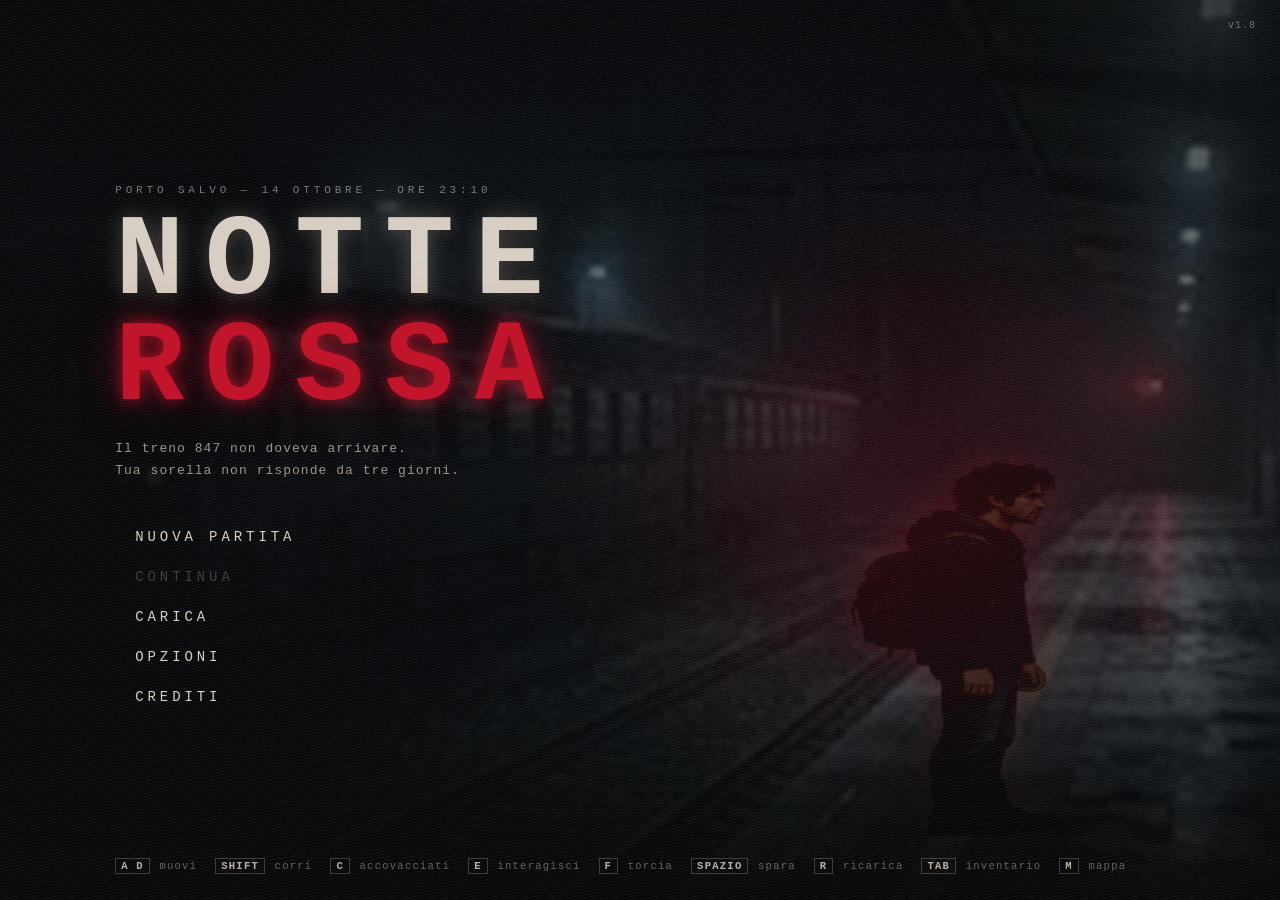
<file: index.html>
<!DOCTYPE html>
<html lang="it">
<head>
  <meta charset="UTF-8">
  <meta http-equiv="Cache-Control" content="no-cache, no-store, must-revalidate">
  <meta http-equiv="Pragma" content="no-cache">
  <meta name="viewport" content="width=device-width, initial-scale=1.0, maximum-scale=1.0, user-scalable=no, viewport-fit=cover">
  <title>NOTTE ROSSA</title>
  <meta name="theme-color" content="#060609">
  <meta name="apple-mobile-web-app-capable" content="yes">
  <meta name="mobile-web-app-capable" content="yes">
  <meta name="apple-mobile-web-app-status-bar-style" content="black-translucent">
  <link rel="icon" href="favicon.ico" sizes="any">
  <link rel="icon" type="image/png" sizes="32x32" href="assets/icons/favicon-32.png">
  <link rel="icon" type="image/png" sizes="16x16" href="assets/icons/favicon-16.png">
  <link rel="apple-touch-icon" href="assets/icons/apple-touch-icon.png">
  <link rel="manifest" href="manifest.webmanifest">
  <link rel="stylesheet" href="css/style.css">
  <link rel="stylesheet" href="css/ui.css">
  <link rel="stylesheet" href="css/menu.css">
  <link rel="stylesheet" href="css/skin.css">
</head>
<body>
  <div id="game-wrapper">

    <!-- SFONDO DEL MENU (resta dietro alle schermate di menu) -->
    <div id="main-menu-bg">
      <div class="mm-photo"></div>
      <img class="mm-figure" src="assets/ui/menu_figure.png" alt="">
      <div class="mm-redlight"></div>
      <div class="mm-shade"></div>
      <div class="rain-overlay"></div>
      <div class="mm-grain"></div>
    </div>

    <!-- MENU PRINCIPALE -->
    <div id="main-menu" class="screen active">
      <div class="menu-content">
        <div class="mm-kicker">PORTO SALVO — 14 OTTOBRE — ORE 23:10</div>
        <div class="menu-title">
          <span class="title-notte">NOTTE</span>
          <span class="title-rossa">ROSSA</span>
        </div>
        <div class="menu-subtitle">Il treno 847 non doveva arrivare.<br>Tua sorella non risponde da tre giorni.</div>
        <nav class="menu-nav">
          <button class="menu-btn" id="btn-nuova">NUOVA PARTITA</button>
          <button class="menu-btn" id="btn-continua" disabled>CONTINUA</button>
          <button class="menu-btn" id="btn-carica">CARICA</button>
          <button class="menu-btn" id="btn-opzioni">OPZIONI</button>
          <button class="menu-btn" id="btn-crediti">CREDITI</button>
        </nav>
      </div>
      <div class="mm-controls">
        <span><b>A D</b> muovi</span>
        <span><b>SHIFT</b> corri</span>
        <span><b>C</b> accovacciati</span>
        <span><b>E</b> interagisci</span>
        <span><b>F</b> torcia</span>
        <span><b>SPAZIO</b> spara</span>
        <span><b>R</b> ricarica</span>
        <span><b>TAB</b> inventario</span>
        <span><b>M</b> mappa</span>
      </div>
      <div class="menu-version">v1.8</div>
    </div>

    <!-- SCHERMATA CARICA -->
    <div id="load-screen" class="screen">
      <div class="load-content">
        <h2 class="screen-title">CARICA PARTITA</h2>
        <div class="save-slots" id="load-slots"></div>
        <button class="menu-btn back-btn" id="btn-load-back">INDIETRO</button>
      </div>
    </div>

    <!-- SCHERMATA OPZIONI -->
    <div id="options-screen" class="screen">
      <div class="options-content">
        <h2 class="screen-title">OPZIONI</h2>
        <div class="option-row">
          <label>VOLUME MUSICA</label>
          <input type="range" id="opt-music" min="0" max="100" value="70">
          <span id="opt-music-val">70</span>
        </div>
        <div class="option-row">
          <label>VOLUME EFFETTI</label>
          <input type="range" id="opt-sfx" min="0" max="100" value="80">
          <span id="opt-sfx-val">80</span>
        </div>
        <div class="option-row">
          <label>VOLUME AMBIENTE</label>
          <input type="range" id="opt-amb" min="0" max="100" value="60">
          <span id="opt-amb-val">60</span>
        </div>
        <div class="option-row">
          <label>LUMINOSITÀ</label>
          <input type="range" id="opt-bright" min="70" max="200" value="125">
          <span id="opt-bright-val">125</span>
        </div>
        <div class="option-row">
          <label>DEBUG (F1)</label>
          <input type="checkbox" id="opt-debug">
        </div>
        <button class="menu-btn back-btn" id="btn-opts-back">INDIETRO</button>
      </div>
    </div>

    <!-- SCHERMATA CREDITI -->
    <div id="credits-screen" class="screen">
      <div class="credits-content">
        <h2 class="screen-title">CREDITI</h2>
        <p>NOTTE ROSSA</p>
        <p class="dim">Survival horror 2D — v1.8</p>
        <p>&nbsp;</p>
        <p>Un gioco di b3pz</p>
        <p class="dim">Storia, direzione artistica e illustrazioni</p>
        <button class="menu-btn back-btn" id="btn-cred-back">INDIETRO</button>
      </div>
    </div>

    <!-- CANVAS DI GIOCO -->
    <canvas id="game-canvas"></canvas>

    <!-- HUD -->
    <div id="hud" class="hidden">
      <div id="hud-room"></div>
      <div id="hud-objective"><span class="obj-label">OBIETTIVO</span><span id="hud-objective-text"></span></div>
      <div id="hud-ammo" class="hud-element hidden">
        <img id="hud-ammo-icon" alt="">
        <span id="hud-ammo-mag">0</span>
        <span class="hud-divider">/</span>
        <span id="hud-ammo-total">0</span>
      </div>
      <div id="hud-health" class="hud-element">
        <div id="hud-health-bar"><div id="hud-health-fill"></div></div>
        <span id="hud-health-status">FINE</span>
      </div>
      <div id="hud-flashlight" class="hud-element hidden">
        <span class="hud-label">TORCIA</span>
        <div id="hud-battery-bar"><div id="hud-battery-fill"></div></div>
        <span id="hud-battery-pct">100%</span>
      </div>
    </div>

    <!-- PROMPT INTERAZIONE -->
    <div id="interact-prompt" class="hidden">
      <span class="interact-key">[E]</span>
      <span id="interact-label">Esamina</span>
    </div>

    <!-- BOX DIALOGO -->
    <div id="dialogue-box" class="hidden">
      <img id="dialogue-portrait" alt="">
      <div id="dialogue-speaker"></div>
      <div id="dialogue-text"></div>
      <div id="dialogue-continue">[SPAZIO] ▼</div>
    </div>

    <!-- INVENTARIO -->
    <div id="inventory-screen" class="screen-overlay hidden">
      <div class="inventory-panel">
        <button class="overlay-close" aria-label="Chiudi">✕ CHIUDI</button>
        <h3 class="inv-title">INVENTARIO</h3>
        <div id="inventory-grid"></div>
        <div id="item-detail">
          <div id="item-detail-name"></div>
          <div id="item-detail-desc"></div>
          <div id="item-detail-actions"></div>
        </div>
        <div class="inv-hint">[TAB], [ESC] o ✕ per chiudere</div>
      </div>
    </div>

    <!-- MAPPA -->
    <div id="map-screen" class="screen-overlay hidden">
      <div class="map-panel">
        <button class="overlay-close" aria-label="Chiudi">✕ CHIUDI</button>
        <h3 class="map-title">MAPPA</h3>
        <div class="map-body"><canvas id="map-canvas" width="1280" height="720"></canvas><div id="map-side"></div></div>
        <div class="inv-hint">[M], [ESC] o ✕ per chiudere</div>
      </div>
    </div>

    <!-- DOCUMENTO -->
    <div id="document-screen" class="screen-overlay hidden">
      <div class="document-panel">
        <button class="overlay-close" aria-label="Chiudi">✕ CHIUDI</button>
        <div id="doc-header">
          <span id="doc-title"></span>
          <span id="doc-date"></span>
        </div>
        <div id="doc-body"></div>
        <div class="inv-hint">[ESC] o [E] per chiudere</div>
      </div>
    </div>

    <!-- ELENCO DOCUMENTI -->
    <div id="docs-list-screen" class="screen-overlay hidden">
      <div class="inventory-panel">
        <button class="overlay-close" aria-label="Chiudi">✕ CHIUDI</button>
        <h3 class="inv-title">DOCUMENTI</h3>
        <div id="docs-list"></div>
        <div class="inv-hint">[ESC] per chiudere</div>
      </div>
    </div>

    <!-- PAUSA -->
    <div id="pause-screen" class="screen-overlay hidden">
      <div class="pause-panel">
        <h3 class="pause-title">— PAUSA —</h3>
        <div class="pause-version">versione 1.8</div>
        <button class="menu-btn" id="btn-resume">RIPRENDI</button>
        <button class="menu-btn" id="btn-pause-inv">INVENTARIO</button>
        <button class="menu-btn" id="btn-pause-map">MAPPA</button>
        <button class="menu-btn" id="btn-pause-docs">DOCUMENTI</button>
        <button class="menu-btn" id="btn-pause-opts">OPZIONI</button>
        <button class="menu-btn" id="btn-pause-menu">TORNA AL MENU</button>
      </div>
    </div>

    <!-- GAME OVER -->
    <div id="gameover-screen" class="screen-overlay hidden">
      <div class="gameover-panel">
        <div class="gameover-title">SEI MORTO</div>
        <button class="menu-btn" id="btn-go-load">RIPROVA DALL'ULTIMO SALVATAGGIO</button>
        <button class="menu-btn" id="btn-go-menu">TORNA AL MENU</button>
      </div>
    </div>

    <!-- RADIO DI EMERGENZA (SALVA) -->
    <div id="save-screen" class="screen-overlay hidden">
      <div class="save-panel">
        <img class="save-icon-img" src="assets/sprites/cut/icons/radio.png" alt="">
        <h3 class="save-title">RADIO DI EMERGENZA</h3>
        <div class="save-options">
          <button class="menu-btn" id="btn-save-slot0">SALVA — SLOT 1</button>
          <button class="menu-btn" id="btn-save-slot1">SALVA — SLOT 2</button>
          <button class="menu-btn" id="btn-save-slot2">SALVA — SLOT 3</button>
          <button class="menu-btn" id="btn-save-close">CHIUDI</button>
        </div>
      </div>
    </div>

    <!-- NOTIFICA -->
    <div id="notification" class="hidden"><span id="notification-text"></span></div>

    <!-- CARTELLO CAPITOLO -->
    <div id="chapter-card" class="hidden"><span id="chapter-text"></span></div>

    <!-- FADE -->
    <div id="fade-overlay"></div>

    <!-- TITOLO CINEMATICO -->
    <div id="cinematic-title" class="hidden">
      <span class="cin-notte">NOTTE</span>
      <span class="cin-rossa">ROSSA</span>
    </div>

    <!-- FINALE -->
    <div id="ending-screen" class="hidden">
      <div class="ending-panel">
        <div id="ending-title"></div>
        <div id="ending-text"></div>
        <div id="ending-stats"></div>
        <button class="menu-btn" id="btn-ending-menu">TORNA AL MENU</button>
      </div>
    </div>

    <!-- DEBUG -->
    <div id="debug-panel" class="hidden">
      <div id="dbg-fps">FPS: 0</div>
      <div id="dbg-pos">X: 0 Y: 0</div>
      <div id="dbg-room">Stanza: —</div>
      <div id="dbg-state">Stato: —</div>
      <div id="dbg-flags">Flag: —</div>
    </div>

  </div>

  <!-- Tutto il codice del gioco è qui sotto in un unico script (niente moduli:
       così funziona anche aprendo il file direttamente dal computer).
       È generato da tools/build.py a partire dai file in js/ -->
  <script>
/* ───── sprite_manifest.js ───── */
/* Generato da tools/slice_sprites.py e tools/repack_strips.py.
   La cella di ogni animazione = larghezza immagine / frames (piedi sul bordo basso). */
const SPRITES = {
  "player": {
    "humanH": 280,
    "anims": {
      "idle": {
        "file": "assets/sprites/cut/player_idle.png",
        "frames": 4,
        "fps": 3,
        "loop": true
      },
      "walk": {
        "file": "assets/sprites/cut/player_walk.png",
        "frames": 8,
        "fps": 10,
        "loop": true
      },
      "run": {
        "file": "assets/sprites/cut/player_run.png",
        "frames": 6,
        "fps": 12,
        "loop": true
      },
      "gun_idle": {
        "file": "assets/sprites/cut/player_gun_idle.png",
        "frames": 2,
        "fps": 2,
        "loop": true
      },
      "aim": {
        "file": "assets/sprites/cut/player_aim.png",
        "frames": 2,
        "fps": 3,
        "loop": true
      },
      "shoot": {
        "file": "assets/sprites/cut/player_shoot.png",
        "frames": 3,
        "fps": 14,
        "loop": false
      },
      "reload": {
        "file": "assets/sprites/cut/player_reload.png",
        "frames": 4,
        "fps": 6,
        "loop": false
      },
      "hurt": {
        "file": "assets/sprites/cut/player_hurt.png",
        "frames": 2,
        "fps": 8,
        "loop": false
      },
      "wounded": {
        "file": "assets/sprites/cut/player_wounded.png",
        "frames": 4,
        "fps": 3,
        "loop": true
      },
      "death": {
        "file": "assets/sprites/cut/player_death.png",
        "frames": 3,
        "fps": 4,
        "loop": false
      },
      "flashlight": {
        "file": "assets/sprites/cut/player_flashlight.png",
        "frames": 1,
        "fps": 3,
        "loop": true
      },
      "push": {
        "file": "assets/sprites/cut/player_push.png",
        "frames": 3,
        "fps": 5,
        "loop": false
      },
      "crouch": {
        "file": "assets/sprites/cut/player_crouch.png",
        "frames": 1,
        "fps": 3,
        "loop": true
      },
      "sneak": {
        "file": "assets/sprites/cut/player_sneak.png",
        "frames": 6,
        "fps": 8,
        "loop": true
      },
      "hide": {
        "file": "assets/sprites/cut/player_hide.png",
        "frames": 1,
        "fps": 3,
        "loop": true
      },
      "flashlight_walk": {
        "file": "assets/sprites/cut/player_flashlight_walk.png",
        "frames": 6,
        "fps": 10,
        "loop": true
      },
      "shotgun_aim": {
        "file": "assets/sprites/cut/player_shotgun_aim.png",
        "frames": 2,
        "fps": 3,
        "loop": true
      },
      "shotgun_shoot": {
        "file": "assets/sprites/cut/player_shotgun_shoot.png",
        "frames": 4,
        "fps": 12,
        "loop": false
      },
      "walk_gun": {
        "file": "assets/sprites/cut/player_walk_gun.png",
        "frames": 6,
        "fps": 10,
        "loop": true
      },
      "walk_shotgun": {
        "file": "assets/sprites/cut/player_walk_shotgun.png",
        "frames": 6,
        "fps": 10,
        "loop": true
      }
    }
  },
  "contaminato": {
    "humanH": 280,
    "anims": {
      "idle": {
        "file": "assets/sprites/cut/contaminato_idle.png",
        "frames": 2,
        "fps": 1.5,
        "loop": true
      },
      "walk": {
        "file": "assets/sprites/cut/contaminato_walk.png",
        "frames": 8,
        "fps": 8,
        "loop": true
      },
      "attack": {
        "file": "assets/sprites/cut/contaminato_attack.png",
        "frames": 2,
        "fps": 6,
        "loop": false
      },
      "hurt": {
        "file": "assets/sprites/cut/contaminato_hurt.png",
        "frames": 2,
        "fps": 6,
        "loop": false
      },
      "dead": {
        "file": "assets/sprites/cut/contaminato_dead.png",
        "frames": 4,
        "fps": 6,
        "loop": false
      }
    }
  },
  "corridore": {
    "humanH": 280,
    "anims": {
      "idle": {
        "file": "assets/sprites/cut/corridore_idle.png",
        "frames": 2,
        "fps": 2,
        "loop": true
      },
      "walk": {
        "file": "assets/sprites/cut/corridore_walk.png",
        "frames": 3,
        "fps": 12,
        "loop": true
      },
      "leap": {
        "file": "assets/sprites/cut/corridore_leap.png",
        "frames": 1,
        "fps": 3,
        "loop": true
      },
      "attack": {
        "file": "assets/sprites/cut/corridore_attack.png",
        "frames": 1,
        "fps": 3,
        "loop": true
      },
      "hurt": {
        "file": "assets/sprites/cut/corridore_hurt.png",
        "frames": 2,
        "fps": 6,
        "loop": false
      },
      "dead": {
        "file": "assets/sprites/cut/corridore_dead.png",
        "frames": 1,
        "fps": 1,
        "loop": false
      },
      "run": {
        "file": "assets/sprites/cut/corridore_run.png",
        "frames": 6,
        "fps": 14,
        "loop": true
      }
    }
  },
  "crawler": {
    "humanH": 280,
    "anims": {
      "idle": {
        "file": "assets/sprites/cut/crawler_idle.png",
        "frames": 1,
        "fps": 3,
        "loop": true
      },
      "walk": {
        "file": "assets/sprites/cut/crawler_walk.png",
        "frames": 2,
        "fps": 6,
        "loop": true
      },
      "run": {
        "file": "assets/sprites/cut/crawler_run.png",
        "frames": 6,
        "fps": 12,
        "loop": true
      },
      "ceiling": {
        "file": "assets/sprites/cut/crawler_ceiling.png",
        "frames": 2,
        "fps": 2,
        "loop": true
      },
      "leap": {
        "file": "assets/sprites/cut/crawler_leap.png",
        "frames": 3,
        "fps": 6,
        "loop": false
      },
      "attack": {
        "file": "assets/sprites/cut/crawler_attack.png",
        "frames": 4,
        "fps": 8,
        "loop": false
      },
      "dead": {
        "file": "assets/sprites/cut/crawler_dead.png",
        "frames": 4,
        "fps": 6,
        "loop": false
      }
    }
  },
  "listener": {
    "humanH": 280,
    "anims": {
      "idle": {
        "file": "assets/sprites/cut/listener_idle.png",
        "frames": 1,
        "fps": 1,
        "loop": true
      },
      "walk": {
        "file": "assets/sprites/cut/listener_walk.png",
        "frames": 6,
        "fps": 6,
        "loop": true
      },
      "listen": {
        "file": "assets/sprites/cut/listener_listen.png",
        "frames": 2,
        "fps": 1.5,
        "loop": true
      },
      "alert": {
        "file": "assets/sprites/cut/listener_alert.png",
        "frames": 2,
        "fps": 4,
        "loop": true
      },
      "run": {
        "file": "assets/sprites/cut/listener_run.png",
        "frames": 6,
        "fps": 12,
        "loop": true
      },
      "attack": {
        "file": "assets/sprites/cut/listener_attack.png",
        "frames": 4,
        "fps": 8,
        "loop": false
      },
      "hurt": {
        "file": "assets/sprites/cut/listener_hurt.png",
        "frames": 2,
        "fps": 6,
        "loop": false
      },
      "dead": {
        "file": "assets/sprites/cut/listener_dead.png",
        "frames": 4,
        "fps": 5,
        "loop": false
      }
    }
  },
  "carmine": {
    "humanH": 280,
    "anims": {
      "idle": {
        "file": "assets/sprites/cut/carmine_idle.png",
        "frames": 1,
        "fps": 1,
        "loop": true
      },
      "talk": {
        "file": "assets/sprites/cut/carmine_talk.png",
        "frames": 4,
        "fps": 2,
        "loop": true
      },
      "check": {
        "file": "assets/sprites/cut/carmine_check.png",
        "frames": 2,
        "fps": 1,
        "loop": true
      },
      "scared": {
        "file": "assets/sprites/cut/carmine_scared.png",
        "frames": 2,
        "fps": 2,
        "loop": true
      }
    }
  },
  "elena": {
    "humanH": 280,
    "anims": {
      "idle": {
        "file": "assets/sprites/cut/elena_idle.png",
        "frames": 1,
        "fps": 3,
        "loop": true
      },
      "talk": {
        "file": "assets/sprites/cut/elena_talk.png",
        "frames": 1,
        "fps": 3,
        "loop": true
      },
      "point": {
        "file": "assets/sprites/cut/elena_point.png",
        "frames": 1,
        "fps": 3,
        "loop": true
      },
      "walk": {
        "file": "assets/sprites/cut/elena_walk.png",
        "frames": 3,
        "fps": 6,
        "loop": true
      },
      "scared": {
        "file": "assets/sprites/cut/elena_scared.png",
        "frames": 1,
        "fps": 3,
        "loop": true
      }
    }
  },
  "ferroviere": {
    "humanH": 280,
    "anims": {
      "idle": {
        "file": "assets/sprites/cut/ferroviere_idle.png",
        "frames": 2,
        "fps": 1.5,
        "loop": true
      },
      "walk": {
        "file": "assets/sprites/cut/ferroviere_walk.png",
        "frames": 6,
        "fps": 8,
        "loop": true
      },
      "attack": {
        "file": "assets/sprites/cut/ferroviere_attack.png",
        "frames": 4,
        "fps": 8,
        "loop": false
      },
      "dead": {
        "file": "assets/sprites/cut/ferroviere_dead.png",
        "frames": 4,
        "fps": 5,
        "loop": false
      },
      "hurt": {
        "file": "assets/sprites/cut/ferroviere_hurt.png",
        "frames": 2,
        "fps": 6,
        "loop": false
      }
    }
  },
  "infermiere": {
    "humanH": 280,
    "anims": {
      "idle": {
        "file": "assets/sprites/cut/infermiere_idle.png",
        "frames": 2,
        "fps": 1.5,
        "loop": true
      },
      "walk": {
        "file": "assets/sprites/cut/infermiere_walk.png",
        "frames": 6,
        "fps": 8,
        "loop": true
      },
      "attack": {
        "file": "assets/sprites/cut/infermiere_attack.png",
        "frames": 4,
        "fps": 8,
        "loop": false
      },
      "dead": {
        "file": "assets/sprites/cut/infermiere_dead.png",
        "frames": 5,
        "fps": 5,
        "loop": false
      }
    }
  },
  "tecnico": {
    "humanH": 280,
    "anims": {
      "idle": {
        "file": "assets/sprites/cut/tecnico_idle.png",
        "frames": 1,
        "fps": 3,
        "loop": true
      },
      "walk": {
        "file": "assets/sprites/cut/tecnico_walk.png",
        "frames": 6,
        "fps": 8,
        "loop": true
      },
      "attack": {
        "file": "assets/sprites/cut/tecnico_attack.png",
        "frames": 4,
        "fps": 8,
        "loop": false
      },
      "dead": {
        "file": "assets/sprites/cut/tecnico_dead.png",
        "frames": 4,
        "fps": 5,
        "loop": false
      }
    }
  }
};
const ICONS = {
  "pistol": "assets/sprites/cut/icons/pistol.png",
  "ammo_pistol": "assets/sprites/cut/icons/ammo_pistol.png",
  "flashlight": "assets/sprites/cut/icons/flashlight.png",
  "medikit": "assets/sprites/cut/icons/medikit.png",
  "bandage": "assets/sprites/cut/icons/bandage.png",
  "painkillers": "assets/sprites/cut/icons/painkillers.png",
  "key_station": "assets/sprites/cut/icons/key_station.png",
  "key_deposito": "assets/sprites/cut/icons/key_deposito.png",
  "key_hospital": "assets/sprites/cut/icons/key_hospital.png",
  "key_lab": "assets/sprites/cut/icons/key_lab.png",
  "badge": "assets/sprites/cut/icons/badge.png",
  "key_industrial": "assets/sprites/cut/icons/key_industrial.png",
  "key_rusty": "assets/sprites/cut/icons/key_rusty.png",
  "card": "assets/sprites/cut/icons/card.png",
  "fuse": "assets/sprites/cut/icons/fuse.png",
  "battery": "assets/sprites/cut/icons/battery.png",
  "crank": "assets/sprites/cut/icons/crank.png",
  "valve": "assets/sprites/cut/icons/valve.png",
  "note": "assets/sprites/cut/icons/note.png",
  "radio": "assets/sprites/cut/icons/radio.png",
  "shotgun": "assets/sprites/cut/icons/shotgun.png",
  "ammo_shells": "assets/sprites/cut/icons/ammo_shells.png",
  "crowbar": "assets/sprites/cut/icons/crowbar.png",
  "recorder": "assets/sprites/cut/icons/recorder.png",
  "usb": "assets/sprites/cut/icons/usb.png",
  "vial": "assets/sprites/cut/icons/vial.png",
  "city_map": "assets/sprites/cut/icons/city_map.png",
  "alert": "assets/sprites/cut/icons/alert.png",
  "padlock": "assets/sprites/cut/icons/padlock.png"
};
const PROPS = {
  "body_0": {
    "file": "assets/sprites/cut/props/body_0.png",
    "w": 240,
    "h": 128
  },
  "body_1": {
    "file": "assets/sprites/cut/props/body_1.png",
    "w": 240,
    "h": 163
  },
  "body_2": {
    "file": "assets/sprites/cut/props/body_2.png",
    "w": 221,
    "h": 209
  },
  "body_3": {
    "file": "assets/sprites/cut/props/body_3.png",
    "w": 240,
    "h": 207
  },
  "body_4": {
    "file": "assets/sprites/cut/props/body_4.png",
    "w": 240,
    "h": 130
  },
  "body_5": {
    "file": "assets/sprites/cut/props/body_5.png",
    "w": 240,
    "h": 183
  },
  "body_6": {
    "file": "assets/sprites/cut/props/body_6.png",
    "w": 194,
    "h": 209
  },
  "body_7": {
    "file": "assets/sprites/cut/props/body_7.png",
    "w": 240,
    "h": 194
  },
  "barricade_closed": {
    "file": "assets/sprites/cut/props/barricade_closed.png",
    "w": 61,
    "h": 90,
    "frames": 1
  },
  "barricade_broken": {
    "file": "assets/sprites/cut/props/barricade_broken.png",
    "w": 59,
    "h": 90,
    "frames": 1
  },
  "door_ajar": {
    "file": "assets/sprites/cut/props/door_ajar.png",
    "w": 59,
    "h": 92,
    "frames": 1
  },
  "door_open": {
    "file": "assets/sprites/cut/props/door_open.png",
    "w": 59,
    "h": 92,
    "frames": 1
  },
  "lever_off": {
    "file": "assets/sprites/cut/props/lever_off.png",
    "w": 49,
    "h": 38,
    "frames": 1
  },
  "lever_on": {
    "file": "assets/sprites/cut/props/lever_on.png",
    "w": 48,
    "h": 61,
    "frames": 1
  },
  "monitor_static": {
    "file": "assets/sprites/cut/props/monitor_static.png",
    "w": 237,
    "h": 35,
    "frames": 6
  },
  "neon": {
    "file": "assets/sprites/cut/props/neon.png",
    "w": 257,
    "h": 44,
    "frames": 6
  },
  "door_closed": {
    "file": "assets/sprites/cut/props/door_closed.png",
    "w": 59,
    "h": 92,
    "frames": 1
  }
};

/* ───── sprites.js ───── */
/* =============================================
   NOTTE ROSSA — sprites.js
   Libreria di disegno per le strisce generate da
   tools/slice_sprites.py (vedi js/sprite_manifest.js).
   Ogni cella ha i piedi della figura sul bordo inferiore,
   centrati orizzontalmente. Tutte le figure guardano a destra.
   ============================================= */


const _cache = {};

function _img(src) {
  if (!src) return null;
  let im = _cache[src];
  if (!im) {
    im = new Image();
    im.src = src;
    _cache[src] = im;
  }
  return im;
}

function _ready(im) {
  return im && im.complete && im.naturalWidth > 0;
}

const SpriteLib = {
  /** Precarica tutto (chiamato all'avvio) */
  preload() {
    for (const ch of Object.values(SPRITES)) {
      for (const a of Object.values(ch.anims)) _img(a.file);
    }
    for (const f of Object.values(ICONS)) _img(f);
    for (const p of Object.values(PROPS)) _img(p.file);
  },

  has(char, anim) {
    return !!SPRITES[char]?.anims?.[anim];
  },

  animDef(char, anim) {
    return SPRITES[char]?.anims?.[anim] || null;
  },

  /** Numero di frame di un'animazione */
  frames(char, anim) {
    return SPRITES[char]?.anims?.[anim]?.frames || 1;
  },

  /**
   * Disegna un frame con i piedi in (footX, footY).
   * opts: { alpha, scale, rotate (rad, attorno ai piedi), skew }
   * Ritorna false se l'immagine non è ancora pronta.
   */
  draw(ctx, char, anim, frame, footX, footY, facingRight = true, opts = {}) {
    const ch  = SPRITES[char];
    const def = ch?.anims?.[anim];
    if (!def) return false;
    const im = _img(def.file);
    if (!_ready(im)) return false;

    // cella = larghezza della striscia / numero di pose (ogni animazione può avere la sua)
    const cw = im.naturalWidth / def.frames, chh = im.naturalHeight;
    const f  = ((frame % def.frames) + def.frames) % def.frames;
    const s  = opts.scale ?? 1;

    ctx.save();
    if (opts.alpha !== undefined) ctx.globalAlpha *= opts.alpha;
    ctx.translate(footX, footY);
    if (opts.rotate) ctx.rotate(opts.rotate);
    if (opts.skew)   ctx.transform(1, 0, opts.skew, 1, 0, 0);
    ctx.scale(facingRight ? s : -s, s);
    ctx.drawImage(im, f * cw, 0, cw, chh, -cw / 2, -chh, cw, chh);
    ctx.restore();
    return true;
  },

  /**
   * Ombra di contatto morbida sotto i piedi.
   * w = larghezza dell'ombra, alpha = intensità (0-1)
   */
  drawShadow(ctx, x, footY, w, alpha = 0.55) {
    if (w <= 0 || alpha <= 0) return;
    const h = w * 0.16;
    ctx.save();
    ctx.translate(x, footY);
    ctx.scale(1, h / w);
    const g = ctx.createRadialGradient(0, 0, 0, 0, 0, w / 2);
    g.addColorStop(0,    `rgba(0,0,0,${alpha})`);
    g.addColorStop(0.45, `rgba(0,0,0,${alpha * 0.6})`);
    g.addColorStop(1,    'rgba(0,0,0,0)');
    ctx.fillStyle = g;
    ctx.beginPath();
    ctx.arc(0, 0, w / 2, 0, Math.PI * 2);
    ctx.fill();
    ctx.restore();
  },

  icon(name) {
    return ICONS[name] || null;
  },

  /** Disegna un oggetto di scena (es. cadavere) appoggiato su footY */
  drawProp(ctx, name, x, footY, flip = false, alpha = 1, scale = 1) {
    const p = PROPS[name];
    if (!p) return;
    const im = _img(p.file);
    if (!_ready(im)) return;
    this.drawShadow(ctx, x, footY - 6 * scale, p.w * scale * 1.05, 0.5 * alpha);
    ctx.save();
    ctx.globalAlpha *= alpha;
    ctx.translate(x, footY);
    ctx.scale(flip ? -scale : scale, scale);
    ctx.drawImage(im, -p.w / 2, -p.h, p.w, p.h);
    ctx.restore();
  },

  /** Fotogramma f di un oggetto di scena a più fotogrammi, dentro il riquadro x,y,w,h */
  drawPropFrame(ctx, name, f, x, y, w, h, alpha = 1) {
    const p = PROPS[name];
    const im = p && _img(p.file);
    if (!_ready(im)) return;
    const n = p.frames || 1, fw = p.w / n;
    ctx.save();
    ctx.globalAlpha *= alpha;
    ctx.drawImage(im, (f % n) * fw, 0, fw, p.h, x, y, w, h);
    ctx.restore();
  },

  /** Oggetto di scena alto h, con il centro-alto in (cx, y) */
  drawPropFit(ctx, name, cx, y, h, alpha = 1) {
    const p = PROPS[name];
    const im = p && _img(p.file);
    if (!_ready(im)) return;
    const w = p.w * h / p.h;
    ctx.save();
    ctx.globalAlpha *= alpha;
    ctx.drawImage(im, cx - w / 2, y, w, h);
    ctx.restore();
  },

  /** Oggetto di scena stirato nel riquadro (es. assi su una porta) */
  drawPropBox(ctx, name, x, y, w, h, alpha = 1) {
    const p = PROPS[name];
    const im = p && _img(p.file);
    if (!_ready(im)) return;
    ctx.save();
    ctx.globalAlpha *= alpha;
    ctx.drawImage(im, x, y, w, h);
    ctx.restore();
  },

  /** Disegna un'icona centrata (es. oggetto a terra) */
  drawIcon(ctx, name, cx, cy, size = 48, alpha = 1) {
    const src = ICONS[name];
    const im  = _img(src);
    if (!_ready(im)) return;
    ctx.save();
    ctx.globalAlpha *= alpha;
    ctx.drawImage(im, cx - size / 2, cy - size / 2, size, size);
    ctx.restore();
  },
};

/* ───── skin.js ───── */
/* =============================================
   NOTTE ROSSA — skin.js
   Interfaccia "a sprite": ogni pezzo usa l'immagine
   assets/ui/<nome>.png se esiste, altrimenti resta
   lo stile HTML/CSS di oggi. Per ogni immagine trovata
   il <body> riceve la classe "ui-<nome>" (vedi css/skin.css)
   e il codice può disegnarla (Skin.img).
   ============================================= */

const UI_FILES = [
  // kit di base (pannelli e bottoni sono 9-slice: bordi entro 64 px)
  'panel', 'button', 'button_hover', 'button_disabled', 'close',
  'slider_track', 'slider_knob', 'check_off', 'check_on',
  // menu
  'logo', 'menu_bg',
  // HUD
  'hud_health', 'hud_ecg_fine', 'hud_ecg_caution', 'hud_ecg_danger',
  'hud_battery', 'hud_ammo', 'hud_objective', 'hud_room', 'notification',
  // dialoghi e ritratti
  'dialog', 'dialog_name',
  'portrait_luca', 'portrait_luca_scared', 'portrait_elena', 'portrait_elena_sad',
  'portrait_carmine', 'portrait_carmine_scared', 'portrait_tape', 'portrait_phone', 'portrait_radio',
  // schermate
  'inv_bg', 'inv_slot', 'inv_slot_sel', 'inv_detail',
  'radio', 'gameover', 'chapter', 'ending_alba', 'ending_notte',
  // documenti
  'paper_typed', 'paper_notebook', 'paper_clinical', 'paper_letter', 'paper_ticket', 'paper_printout',
  // nella scena (canvas)
  'prompt', 'key_e', 'key_touch', 'reticle', 'arrow_left', 'arrow_right', 'arrow_up', 'padlock',
  // telefono
  'touch_shoot', 'touch_bag', 'touch_pause', 'touch_use',
];

// effetti a fotogrammi: assets/fx/<nome>.png, striscia orizzontale di fotogrammi quadrati
const FX_FILES = ['fx_muzzle_pistol', 'fx_muzzle_shotgun', 'fx_blood_hit', 'fx_dust_drop'];

// chi parla -> ritratto (si può forzare con "portrait" nel dialogo)
const PORTRAITS = {
  'LUCA': 'luca', 'ELENA': 'elena', 'CARMINE': 'carmine',
  'ELENA (registrazione)': 'tape', '???': 'phone', 'RADIO': 'radio',
};

const _skinImg = {}, _skinOk = new Set();

const Skin = {
  /** Carica le immagini presenti (tools/build.py scrive l'elenco dei file che esistono) */
  init() {
    const present = ["assets/ui/menu_figure.png"];
    const load = (key, src) => {
      if (present && !present.includes(src)) return;
      const im = new Image();
      im.onload = () => { _skinOk.add(key); document.body.classList.add('ui-' + key); };
      im.src = src;
      _skinImg[key] = im;
    };
    for (const n of UI_FILES) load(n, `assets/ui/${n}.png`);
    for (const n of FX_FILES) load(n, `assets/fx/${n}.png`);
    // font dei documenti (facoltativi): assets/fonts/typewriter.(woff2|ttf), handwriting.(woff2|ttf)
    if (typeof FontFace === 'undefined') return;
    for (const [family, base] of [['NR Typewriter', 'typewriter'], ['NR Hand', 'handwriting']]) {
      for (const ext of ['woff2', 'ttf']) {
        const src = `assets/fonts/${base}.${ext}`;
        if (!present || !present.includes(src)) continue;
        new FontFace(family, `url(${src})`).load().then(f => { document.fonts.add(f); document.body.classList.add(base === 'handwriting' ? 'font-hand' : 'font-typewriter'); }).catch(() => {});
        break;
      }
    }
  },

  has(name) { return _skinOk.has(name); },
  img(name) { return _skinOk.has(name) ? _skinImg[name] : null; },

  portraitFor(speaker, forced) {
    for (const k of [forced, PORTRAITS[speaker]]) if (k && _skinOk.has('portrait_' + k)) return `assets/ui/portrait_${k}.png`;
    return null;
  },

  /** Disegna il fotogramma "t" (0..1) di un effetto, centrato in (x, y), alto h. Ritorna false se manca. */
  drawFx(ctx, name, t, x, y, h, flip = false, alpha = 1) {
    const im = this.img(name);
    if (!im) return false;
    const n = Math.max(1, Math.round(im.naturalWidth / im.naturalHeight));
    const fw = im.naturalWidth / n, f = Math.min(n - 1, Math.floor(t * n));
    const w = h * fw / im.naturalHeight;
    ctx.save();
    ctx.globalAlpha *= alpha;
    ctx.translate(x, y);
    if (flip) ctx.scale(-1, 1);
    ctx.drawImage(im, f * fw, 0, fw, im.naturalHeight, -w / 2, -h / 2, w, h);
    ctx.restore();
    return true;
  },
};

/* ───── input.js ───── */
/* =============================================
   NOTTE ROSSA — input.js
   Gestione centralizzata dei controlli
   ============================================= */

// Costanti per calibrazione controller
let PADCAL = {};
const HAT_SEEN = {};
try { PADCAL = JSON.parse(localStorage.getItem('notte_rossa-padcal') || '{}'); } catch (e) { PADCAL = {}; }
function savePadCal() { try { localStorage.setItem('notte_rossa-padcal', JSON.stringify(PADCAL)); } catch (e) {} }

// Nomi pulsanti PlayStation e Xbox
const PAD_NAMES_PS = ['✕', '○', '□', '△', 'L1', 'R1', 'L2', 'R2', 'SELECT', 'START', 'L3', 'R3', '↑', '↓', '←', '→', 'PS'];
const PAD_NAMES_XB = ['A', 'B', 'X', 'Y', 'LB', 'RB', 'LT', 'RT', 'VIEW', 'MENU', 'L3', 'R3', '↑', '↓', '←', '→', 'XBOX'];

// Mappatura azioni → pulsanti pad
const PADMAP = {
  moveLeft:   [14],          // D-pad left
  moveRight:  [15],          // D-pad right
  interact:   [0, 2],        // A o X (✕ o □)
  flashlight: [6],           // LT (L2)
  action:     [0],           // A (✕)
  aim:        [4],           // LB (L1)
  shoot:      [5],           // RB (R1)
  reload:     [1],           // B (○)
  inventory:  [9],           // MENU/START
  map:        [8],           // VIEW/SELECT
  pause:      [9],           // MENU/START
  crouch:     [2],           // X (□)
  debug:      [],            // Non supportato su pad
};

// Preset controller noti
const PAD_PRESETS = [
  { test: /054c.*0cda/i, name: 'PLAYSTATION CLASSIC', cal: [{ b: 2 }, { b: 1 }, { b: 3 }, { b: 0 }, { b: 6 }, { b: 7 }, { b: 4 }, { b: 5 }, { b: 8 }, { b: 9 }, null, null, { a: 1, v: -1 }, { a: 1, v: 1 }, { a: 0, v: -1 }, { a: 0, v: 1 }, null] },
];

// Utility per hat switch (d-pad analogico generico)
function hatDir(v) {
  if (v === undefined || Math.abs(v) > 1.05) return null;
  const dirs = [[-1, 'u'], [-0.714, 'ur'], [-0.428, 'r'], [-0.142, 'dr'], [0.142, 'd'], [0.428, 'dl'], [0.714, 'l'], [1, 'ul']];
  let best = null, bd = 0.15;
  for (const [x, n] of dirs) if (Math.abs(v - x) < bd) { bd = Math.abs(v - x); best = n; }
  return best;
}

// Verifica se un sorgente pad è premuta
function srcOn(p, s) {
  if (!s) return false;
  if (s.b !== undefined) return !!(p.buttons[s.b] && p.buttons[s.b].pressed);
  if (s.a !== undefined) { const v = p.axes[s.a]; if (v === undefined) return false; return s.h ? (hatDir(v) || '').includes(s.h) : Math.abs(v - s.v) < 0.25; }
  return false;
}

// Rileva stile controller (PS o Xbox)
function detectPadStyle() {
  const ps = navigator.getGamepads ? [...navigator.getGamepads()].filter(Boolean) : [];
  for (const p of ps) {
    const id = (p.id || '').toLowerCase();
    if (/xbox|045e|xinput|microsoft/.test(id)) return 'xbox';
    if (/playstation|dualsense|dualshock|054c|wireless controller|sony/.test(id)) return 'ps';
  }
  return 'ps';
}

// Preset controller
function padPreset(p) {
  return p.mapping === 'standard' ? null : PAD_PRESETS.find((q) => q.test.test(p.id || '')) || null;
}

// Ottiene stato pulsanti con calibrazione
function padButtons(p) {
  const pre = padPreset(p);
  const cal = PADCAL[p.id] || (pre && pre.cal);
  const out = [];
  if (cal) {
    for (let i = 0; i < 17; i++) out[i] = srcOn(p, cal[i]);
    return out;
  }
  for (let i = 0; i < 17; i++) out[i] = !!(p.buttons[i] && p.buttons[i].pressed);
  if (p.mapping !== 'standard') {
    const seen = HAT_SEEN[p.index] || (HAT_SEEN[p.index] = {});
    p.axes.forEach((v, a) => { if (Math.abs(v) > 1.05) seen[a] = true; });
    for (let a = 9; a >= 2; a--) {
      const d = seen[a] && hatDir(p.axes[a]);
      if (d) {
        if (d.includes('u')) out[12] = true;
        if (d.includes('d')) out[13] = true;
        if (d.includes('l')) out[14] = true;
        if (d.includes('r')) out[15] = true;
        break;
      }
    }
  }
  return out;
}

class InputManager {
  constructor() {
    // Stato tasti (true = premuto)
    this.keys = {};
    // Comandi "virtuali" impostati dal touch o dal cammino automatico
    this.virtual = {};
    // Stato precedente (per rilevare "appena premuto")
    this._prev = {};
    // Mouse
    this.mouse = { x: 0, y: 0, left: false, right: false };
    this._mousePrev = { left: false, right: false };

    // Stato pad precedente (per edge detection)
    this._padPrev = {};

    // Mappa controlli: azione → lista tasti
    this.bindings = {
      moveLeft:    ['KeyA', 'ArrowLeft'],
      moveRight:   ['KeyD', 'ArrowRight'],
      run:         ['ShiftLeft', 'ShiftRight'],
      interact:    ['KeyE', 'Enter'],
      flashlight:  ['KeyF'],
      action:      ['Space'],
      aim:         ['ControlLeft', 'ControlRight', 'Mouse1'],
      shoot:       ['Mouse0', 'Space', 'KeyJ'],
      reload:      ['KeyR'],
      inventory:   ['Tab'],
      map:         ['KeyM'],
      pause:       ['Escape'],
      crouch:      ['KeyC'],
      debug:       ['F1'],
    };

    this._bindEvents();
  }

  /** Enumera controller connessi */
  getConnectedPads() {
    const out = [];
    const ps = navigator.getGamepads ? navigator.getGamepads() : [];
    for (const p of ps) if (p && p.connected) out.push(p);
    return out;
  }

  _bindEvents() {
    this._tapped = new Set();   // tasti premuti dall'ultimo frame (anche se già rilasciati)
    window.addEventListener('keydown', e => {
      if (!e.repeat) this._tapped.add(e.code);
      this.keys[e.code] = true;
      e.preventDefault && ['Tab','Space','ArrowLeft','ArrowRight','ArrowUp','ArrowDown'].includes(e.code) && e.preventDefault();
    });
    window.addEventListener('keyup', e => {
      this.keys[e.code] = false;
    });
    window.addEventListener('mousedown', e => {
      if (e.button === 0) { this.mouse.left = true; this._tapped.add('Mouse0'); }
      if (e.button === 2) this.mouse.right = true;
    });
    window.addEventListener('mouseup', e => {
      if (e.button === 0) this.mouse.left  = false;
      if (e.button === 2) this.mouse.right = false;
    });
    window.addEventListener('mousemove', e => {
      this.mouse.x = e.clientX;
      this.mouse.y = e.clientY;
    });
    window.addEventListener('contextmenu', e => e.preventDefault());
  }

  /** Aggiorna lo stato precedente — chiamare una volta per frame DOPO aver letto */
  update() {
    this._tapped.clear();
    this._prev = { ...this.keys };
    this._mousePrev = { ...this.mouse };
    // Salva stato pad per edge detection
    for (const p of this.getConnectedPads()) {
      this._padPrev[p.index] = padButtons(p);
    }
  }

  /** Azione attualmente mantenuta */
  isDown(action) {
    if (this.virtual[action]) return true;
    const keys = this.bindings[action];
    if (!keys) return false;

    // Controlla tastiera
    for (const k of keys) {
      if (k === 'Mouse0' && this.mouse.left)  return true;
      if (k === 'Mouse1' && this.mouse.right) return true;
      if (this.keys[k]) return true;
    }

    // Controlla gamepad
    const padBtns = PADMAP[action];
    if (padBtns && padBtns.length > 0) {
      for (const p of this.getConnectedPads()) {
        const b = padButtons(p);
        if (padBtns.some((idx) => b[idx])) return true;
      }
    }

    // Controlla assi analogici per movimento
    if (action === 'moveLeft' || action === 'moveRight') {
      for (const p of this.getConnectedPads()) {
        if (action === 'moveLeft' && p.axes[0] < -0.35) return true;
        if (action === 'moveRight' && p.axes[0] > 0.35) return true;
      }
    }
    if (action === 'run') {
      for (const p of this.getConnectedPads()) {
        const b = padButtons(p);
        if (b[10] || b[11]) return true;  // L3 o R3 (analogici pressati)
      }
    }

    return false;
  }

  /** Azione appena premuta questo frame */
  justPressed(action) {
    const keys = this.bindings[action];
    if (!keys) return false;

    // Controlla tastiera
    for (const k of keys) {
      if (k === 'Mouse0') { if ((this.mouse.left && !this._mousePrev.left) || this._tapped.has('Mouse0')) return true; continue; }
      if (k === 'Mouse1') { if (this.mouse.right && !this._mousePrev.right) return true; continue; }
      if ((this.keys[k] && !this._prev[k]) || (this._tapped.has(k) && !this._prev[k])) return true;
    }

    // Controlla gamepad
    const padBtns = PADMAP[action];
    if (padBtns && padBtns.length > 0) {
      for (const p of this.getConnectedPads()) {
        const b = padButtons(p);
        const prev = this._padPrev[p.index] || [];
        if (padBtns.some((idx) => b[idx] && !prev[idx])) return true;
      }
    }

    return false;
  }

  /** Tasto raw appena premuto */
  keyJustPressed(code) {
    return this.keys[code] && !this._prev[code];
  }

  /** Imposta binding custom */
  rebind(action, keyCodes) {
    this.bindings[action] = keyCodes;
  }

  /** Segna un tasto come già usato (non conta come "appena premuto") */
  consume(code) { this._prev[code] = true; this._tapped.delete(code); }

  /** Blocca temporaneamente l'input (es. durante cutscene) */
  lock()   { this._locked = true; }
  unlock() { this._locked = false; }
  /** Bloccato se qualcuno l'ha bloccato esplicitamente O se lo stato del gioco lo richiede
      (menu aperto, dialogo, scena, cambio stanza...). Calcolato ogni volta: non può "restare incastrato". */
  get locked() { return !!this._locked || !!(this.lockCheck && this.lockCheck()); }

  /** Pulisce tutti i tasti (evita ghost key) */
  flush() {
    this._tapped.clear();
    this.virtual = {};
    this.keys = {};
    this._prev = {};
    this.mouse.left = false;
    this.mouse.right = false;
  }
}

/* ───── audio.js ───── */
/* =============================================
   NOTTE ROSSA — audio.js
   AudioManager: musica, ambiente, effetti, passi
   Usa Web Audio API con fallback HTML5

   I file vanno in assets/audio/<id>.mp3 (elenco in SOUND_IDS).
   Se un file manca il gioco usa un suono sintetico di riserva
   (effetti) o il silenzio (ambienti e musica): si possono
   aggiungere un po' alla volta.
   ============================================= */

const SOUND_IDS = [
  // interfaccia
  'ui_click', 'ui_confirm', 'pickup', 'paper', 'chapter_sting',
  // giocatore
  'step_concrete', 'step_wet', 'step_metal', 'step_tile', 'step_run', 'hurt', 'heartbeat',
  'flashlight_click',
  // armi
  'shot', 'shotgun_shot', 'reload', 'shotgun_pump', 'dry_fire',
  // porte e oggetti
  'door_open', 'door_locked', 'door_metal', 'shutter_open', 'locker_open', 'safe_open',
  'phone_ring', 'generator_start', 'data_upload', 'boat_engine', 'alarm',
  // nemici
  'enemy_groan', 'enemy_alert', 'enemy_attack', 'enemy_death', 'crawler_drop', 'listener_shriek', 'runner_scream',
  // ambienti (in loop)
  'train_idle', 'station_ambient', 'room_hum', 'electronics_hum', 'rain_heavy', 'rain_indoor',
  'hospital_hum', 'morgue_cold', 'metro_drip', 'tunnel_wind', 'generator_loop', 'lab_hum', 'harbor_waves',
  // musica
  'music_menu', 'music_ending',
];

class AudioManager {
  constructor() {
    this._ctx     = null;
    this._master  = null;
    this._buses   = {};
    this._sounds  = {};       // cache AudioBuffer
    this._playing = {};       // sorgenti attive per categoria
    this._volumes = {
      music:   0.70,
      ambient: 0.60,
      sfx:     0.80,
      steps:   0.55,
      ui:      0.80,
    };
    this._muted   = false;
    this._init();
  }

  _init() {
    try {
      const Ctx = window.AudioContext || window.webkitAudioContext;
      this._ctx = new Ctx();

      // Nodo master
      this._master = this._ctx.createGain();
      this._master.gain.value = 1;
      this._master.connect(this._ctx.destination);

      // Bus per categoria
      for (const cat of ['music','ambient','sfx','steps','enemies','ui']) {
        const bus = this._ctx.createGain();
        bus.gain.value = this._volumes[cat] ?? 0.7;
        bus.connect(this._master);
        this._buses[cat] = bus;
      }
    } catch (e) {
      console.warn('[Audio] Web Audio API non disponibile:', e);
    }
  }

  /** Resume context (necessario su Chrome al primo click) */
  resume() {
    if (this._ctx && this._ctx.state === 'suspended') {
      this._ctx.resume();
    }
  }

  /** Carica tutti i suoni presenti in assets/audio/ (quelli mancanti restano di riserva).
      tools/build.py scrive qui l'elenco dei file che esistono davvero: così non si
      chiedono file mancanti (e la console resta pulita). */
  preloadAll(base = 'assets/audio/') {
    const present = [];
    for (const id of SOUND_IDS) if (!present || present.includes(id)) this.load(id, `${base}${id}.mp3`);
  }

  /** Carica un file audio (ritorna Promise). Da file:// fetch non funziona: si usa un elemento <audio>. */
  async load(id, url) {
    if (this._sounds[id]) return;
    try {
      const res = await fetch(url);
      if (!res.ok) throw new Error(res.status);
      const buf = await res.arrayBuffer();
      this._sounds[id] = await this._ctx.decodeAudioData(buf);
    } catch (e) {
      await new Promise(done => {
        const el = new Audio();
        el.preload = 'auto';
        el.addEventListener('canplaythrough', () => { this._sounds[id] = { el }; done(); }, { once: true });
        el.addEventListener('error', () => done(), { once: true });
        el.src = url;
      });
    }
  }

  /** Volume effettivo di una categoria (per i suoni riprodotti con <audio>) */
  _elVol(cat, v = 1) { return this._muted ? 0 : Math.max(0, Math.min(1, (this._volumes[cat] ?? 0.7) * v)); }

  /** Genera tono sintetico (usato per placeholder sfx) */
  _makeTone(freq = 440, duration = 0.1, type = 'sine') {
    if (!this._ctx) return;
    const osc  = this._ctx.createOscillator();
    const gain = this._ctx.createGain();
    osc.type = type;
    osc.frequency.value = freq;
    gain.gain.setValueAtTime(0.1, this._ctx.currentTime);
    gain.gain.exponentialRampToValueAtTime(0.001, this._ctx.currentTime + duration);
    osc.connect(gain);
    gain.connect(this._buses['sfx'] || this._master);
    osc.start();
    osc.stop(this._ctx.currentTime + duration);
  }

  /** Riproduce un effetto sonoro */
  playSfx(id, volume = 1) {
    this.resume();
    if (!this._ctx) return;
    const buf = this._sounds[id];
    if (!buf) { this._playPlaceholderSfx(id); return; }
    if (buf.el) {
      const el = buf.el.cloneNode();
      el.volume = this._elVol('sfx', volume);
      el.play().catch(() => {});
      return;
    }
    const src  = this._ctx.createBufferSource();
    const gain = this._ctx.createGain();
    src.buffer = buf;
    gain.gain.value = volume;
    src.connect(gain);
    gain.connect(this._buses['sfx'] || this._master);
    src.start();
  }

  _playPlaceholderSfx(id) {
    const map = {
      'shot':        () => this._makeTone(120,  0.08, 'sawtooth'),
      'pickup':      () => this._makeTone(880,  0.12, 'sine'),
      'door_open':   () => this._makeTone(300,  0.2,  'triangle'),
      'door_locked': () => this._makeTone(180,  0.15, 'square'),
      'hurt':        () => this._makeTone(100,  0.2,  'sawtooth'),
      'reload':      () => this._makeTone(500,  0.1,  'triangle'),
      'phone_ring':  () => { this._makeTone(700, 0.3, 'sine'); },
      'shotgun_shot': () => this._makeTone(80, 0.14, 'sawtooth'),
      'door_metal':  () => this._makeTone(220, 0.25, 'triangle'),
      'shutter_open': () => this._makeTone(150, 0.5, 'square'),
      'generator_start': () => this._makeTone(60, 1.0, 'sawtooth'),
      'enemy_alert': () => this._makeTone(140, 0.25, 'sawtooth'),
      'enemy_death': () => this._makeTone(90, 0.3, 'sawtooth'),
      'enemy_groan': () => {}, 'enemy_attack': () => {}, 'paper': () => {}, 'heartbeat': () => {}, 'flashlight_click': () => this._makeTone(1200, 0.02, 'square'),
      'chapter_sting': () => this._makeTone(55, 1.2, 'sine'),
      'step_normal': () => this._makeTone(80,   0.05, 'triangle'),
      'step_run':    () => this._makeTone(100,  0.04, 'triangle'),
      'ui_click':    () => this._makeTone(600,  0.05, 'sine'),
      'ui_confirm':  () => this._makeTone(800,  0.1,  'sine'),
    };
    const fn = map[id];
    if (fn) fn(); else this._makeTone(440, 0.05);
  }

  /** Riproduce musica in loop */
  playMusic(id, fadeIn = 1.0) {
    this.resume();
    this.stopMusic(0.5);
    if (!this._ctx) return;
    const buf = this._sounds[id];
    if (!buf) return;
    if (buf.el) { this._playing['music'] = this._loopEl(buf.el, 'music', id); return; }
    const src  = this._ctx.createBufferSource();
    const gain = this._ctx.createGain();
    src.buffer = buf;
    src.loop   = true;
    gain.gain.setValueAtTime(0, this._ctx.currentTime);
    gain.gain.linearRampToValueAtTime(1, this._ctx.currentTime + fadeIn);
    src.connect(gain);
    gain.connect(this._buses['music'] || this._master);
    src.start();
    this._playing['music'] = { src, gain };
  }

  stopMusic(fadeOut = 0.5) {
    const m = this._playing['music'];
    if (!m) return;
    if (m.el) { m.el.pause(); delete this._playing['music']; return; }
    const t = this._ctx.currentTime;
    m.gain.gain.linearRampToValueAtTime(0, t + fadeOut);
    m.src.stop(t + fadeOut + 0.05);
    delete this._playing['music'];
  }

  /** Suono ambientale in loop */
  playAmbient(id, fadeIn = 2.0) {
    this.resume();
    if (this._playing['ambient']?.id === id) return;     // stesso ambiente: continua senza stacchi
    this.stopAmbient(1.0);
    if (!this._ctx) return;
    const buf = this._sounds[id];
    if (!buf) return;
    if (buf.el) { this._playing['ambient'] = this._loopEl(buf.el, 'ambient', id); return; }
    const src  = this._ctx.createBufferSource();
    const gain = this._ctx.createGain();
    src.buffer = buf;
    src.loop   = true;
    gain.gain.setValueAtTime(0, this._ctx.currentTime);
    gain.gain.linearRampToValueAtTime(1, this._ctx.currentTime + fadeIn);
    src.connect(gain);
    gain.connect(this._buses['ambient'] || this._master);
    src.start();
    this._playing['ambient'] = { src, gain, id };
  }

  _loopEl(proto, cat, id) {
    const el = proto.cloneNode();
    el.loop = true;
    el.volume = this._elVol(cat);
    el.play().catch(() => {});
    return { el, id, cat };
  }

  stopAmbient(fadeOut = 1.0) {
    const a = this._playing['ambient'];
    if (!a || !this._ctx) return;
    if (a.el) { a.el.pause(); delete this._playing['ambient']; return; }
    const t = this._ctx.currentTime;
    a.gain.gain.linearRampToValueAtTime(0, t + fadeOut);
    a.src.stop(t + fadeOut + 0.05);
    delete this._playing['ambient'];
  }

  /** Volume per categoria */
  setVolume(category, value) {
    this._volumes[category] = value;
    const bus = this._buses[category];
    if (bus) bus.gain.value = value;
    for (const p of Object.values(this._playing)) if (p.el && p.cat === category) p.el.volume = this._elVol(category);
  }

  getVolume(category) { return this._volumes[category] ?? 1; }

  setMute(muted) {
    this._muted = muted;
    if (this._master) this._master.gain.value = muted ? 0 : 1;
  }

  /** Passi del giocatore */
  playStep(surface = 'concrete', isRunning = false) {
    const id = `step_${surface}`;
    if (this._sounds[id]) this.playSfx(id, isRunning ? 0.8 : 0.5);
    else this.playSfx(isRunning ? 'step_run' : 'step_normal', 0.6);
  }
}

/* ───── camera.js ───── */
/* =============================================
   NOTTE ROSSA — camera.js
   Camera 2D fluida con dead zone, shake, pan
   ============================================= */

class Camera {
  constructor(canvasWidth, canvasHeight) {
    this.x = 0;        // Posizione world-space (angolo superiore-sinistro della vista)
    this.y = 0;
    this.targetX = 0;
    this.targetY = 0;

    this.width  = canvasWidth;
    this.height = canvasHeight;

    // Smoothing (0=istantaneo, 1=mai arriva)
    this.smoothX = 0.12;
    this.smoothY = 0.10;

    // Dead zone (percentuale del canvas — la camera non si muove finché il target è dentro)
    this.deadZoneX = 0.15;  // 15% da ogni lato
    this.deadZoneY = 0.20;

    // Shake
    this._shakeIntensity = 0;
    this._shakeDuration  = 0;
    this._shakeTimer     = 0;
    this._shakeOffsetX   = 0;
    this._shakeOffsetY   = 0;

    // Limiti mondo (impostati dalla stanza corrente)
    this.worldMinX = 0;
    this.worldMinY = 0;
    this.worldMaxX = Infinity;
    this.worldMaxY = Infinity;

    // Pan cinematico
    this._panActive    = false;
    this._panTargetX   = 0;
    this._panTargetY   = 0;
    this._panDuration  = 0;
    this._panTimer     = 0;
    this._panFromX     = 0;
    this._panFromY     = 0;
    this._panCallback  = null;

    // Zoom
    this.zoom = 1;
    this.targetZoom = 1;
    this.smoothZoom = 0.08;

    // Blocco temporaneo (non segue il player)
    this.locked = false;
  }

  /** Imposta i limiti del mondo (di solito dalla stanza) */
  setBounds(minX, minY, maxX, maxY) {
    this.worldMinX = minX;
    this.worldMinY = minY;
    this.worldMaxX = maxX;
    this.worldMaxY = maxY;
  }

  /** Aggiorna il target della camera verso il centro del soggetto */
  follow(entityX, entityY, entityW = 32, entityH = 48) {
    if (this.locked || this._panActive) return;
    // Centro del soggetto
    const cx = entityX + entityW / 2;
    const cy = entityY + entityH / 2;

    // Punto desiderato: soggetto al centro del viewport
    const desiredX = cx - this.width  / 2;
    const desiredY = cy - this.height / 2;

    // Dead zone: muovi solo se il soggetto è uscito dalla zona sicura
    const halfDZW = this.width  * this.deadZoneX;
    const halfDZH = this.height * this.deadZoneY;

    const subjectViewX = cx - this.x;  // posizione soggetto nello spazio schermo
    const subjectViewY = cy - this.y;

    const leftEdge  = this.width  / 2 - halfDZW;
    const rightEdge = this.width  / 2 + halfDZW;
    const topEdge   = this.height / 2 - halfDZH;
    const botEdge   = this.height / 2 + halfDZH;

    if (subjectViewX < leftEdge)  this.targetX = cx - leftEdge;
    if (subjectViewX > rightEdge) this.targetX = cx - rightEdge;
    if (subjectViewY < topEdge)   this.targetY = cy - topEdge;
    if (subjectViewY > botEdge)   this.targetY = cy - botEdge;
  }

  /** Aggiorna posizione e shake ogni frame */
  update(dt) {
    if (!this._panActive) {
      // Smooth follow
      this.x += (this.targetX - this.x) * this.smoothX;
      this.y += (this.targetY - this.y) * this.smoothY;
    } else {
      // Pan cinematico
      this._panTimer += dt;
      const t = Math.min(this._panTimer / this._panDuration, 1);
      const ease = t < 0.5 ? 2*t*t : -1+(4-2*t)*t;  // ease in-out quad
      this.x = this._panFromX + (this._panTargetX - this._panFromX) * ease;
      this.y = this._panFromY + (this._panTargetY - this._panFromY) * ease;
      if (t >= 1) {
        this._panActive = false;
        if (this._panCallback) { this._panCallback(); this._panCallback = null; }
      }
    }

    // Clamp ai limiti
    const effW = this.width  / this.zoom;
    const effH = this.height / this.zoom;
    this.x = Math.max(this.worldMinX, Math.min(this.x, this.worldMaxX - effW));
    this.y = Math.max(this.worldMinY, Math.min(this.y, this.worldMaxY - effH));

    // Smooth zoom
    this.zoom += (this.targetZoom - this.zoom) * this.smoothZoom;

    // Shake
    if (this._shakeTimer > 0) {
      this._shakeTimer -= dt;
      const t = this._shakeTimer / this._shakeDuration;
      const mag = this._shakeIntensity * t;
      this._shakeOffsetX = (Math.random() * 2 - 1) * mag;
      this._shakeOffsetY = (Math.random() * 2 - 1) * mag;
    } else {
      this._shakeOffsetX = 0;
      this._shakeOffsetY = 0;
    }
  }

  /** Applica trasformazione al canvas context */
  applyTransform(ctx) {
    ctx.save();
    ctx.scale(this.zoom, this.zoom);
    ctx.translate(
      -(this.x + this._shakeOffsetX),
      -(this.y + this._shakeOffsetY)
    );
  }

  restoreTransform(ctx) {
    ctx.restore();
  }

  /** Converti coordinate schermo → mondo */
  screenToWorld(sx, sy) {
    return {
      x: sx / this.zoom + this.x + this._shakeOffsetX,
      y: sy / this.zoom + this.y + this._shakeOffsetY
    };
  }

  /** Converti coordinate mondo → schermo */
  worldToScreen(wx, wy) {
    return {
      x: (wx - this.x - this._shakeOffsetX) * this.zoom,
      y: (wy - this.y - this._shakeOffsetY) * this.zoom
    };
  }

  /** Screen shake */
  shake(intensity = 8, duration = 0.3) {
    this._shakeIntensity = intensity;
    this._shakeDuration  = duration;
    this._shakeTimer     = duration;
  }

  /** Pan cinematico verso una posizione specifica */
  panTo(worldX, worldY, duration = 1.5, callback = null) {
    this._panFromX    = this.x;
    this._panFromY    = this.y;
    this._panTargetX  = worldX - this.width  / 2;
    this._panTargetY  = worldY - this.height / 2;
    this._panDuration = duration;
    this._panTimer    = 0;
    this._panActive   = true;
    this._panCallback = callback;
    this.locked       = false;  // il pan sovrascrive il lock
  }

  /** Pan brusco (istantaneo) */
  snapTo(worldX, worldY) {
    this.x = this.targetX = worldX - this.width  / 2;
    this.y = this.targetY = worldY - this.height / 2;
    this._panActive = false;
  }

  /** Imposta zoom target */
  setZoom(z) {
    this.targetZoom = z;
  }

  /** Ritorna il rettangolo visibile nel mondo */
  getViewRect() {
    return {
      x: this.x + this._shakeOffsetX,
      y: this.y + this._shakeOffsetY,
      w: this.width  / this.zoom,
      h: this.height / this.zoom
    };
  }

  /** Verifica se un rettangolo mondo è visibile */
  isVisible(wx, wy, ww, wh) {
    const v = this.getViewRect();
    return wx + ww > v.x && wx < v.x + v.w &&
           wy + wh > v.y && wy < v.y + v.h;
  }

  resize(newW, newH) {
    this.width  = newW;
    this.height = newH;
  }
}

/* ───── collision.js ───── */
/* =============================================
   NOTTE ROSSA — collision.js
   Collisioni AABB semplici
   ============================================= */

class CollisionManager {
  constructor(roomManager) {
    this.roomManager = roomManager;
  }

  /** Muove un'entità di (dx, dy) risolvendo collisioni con muri/pavimento della stanza */
  moveEntity(entity, dx, dy) {
    const room = this.roomManager.current;
    if (!room) {
      return { x: entity.x + dx, y: entity.y + dy };
    }

    let nx = entity.x + dx;
    let ny = entity.y + dy;

    // ── PAVIMENTO ──
    const floor = (room.floorAt ? room.floorAt(nx + entity.width / 2) : room.floorY) - entity.height;
    // niente salti nel gioco: i piedi stanno sempre sul pavimento (anche se è inclinato)
    ny = floor;
    entity.onGround = true;

    // ── SOFFITTO ──
    const ceil = (room.ceilY || 0);
    if (ny < ceil) ny = ceil;

    // ── LIMITI ORIZZONTALI STANZA ──
    if (nx < 20) nx = 20;
    if (nx + entity.width > room.width - 20) nx = room.width - 20 - entity.width;

    // ── MURI / OSTACOLI ──
    const walls = room.walls || [];
    const hitbox = {
      x: nx + (entity.hitboxOffX || 0),
      y: ny + (entity.hitboxOffY || 0),
      w: entity.hitboxW || entity.width,
      h: entity.hitboxH || entity.height,
    };

    for (const wall of walls) {
      // Salta pareti bordo stanza (già gestite sopra)
      if (wall.w >= room.width - 50) continue;
      if (!this._overlaps(hitbox, wall)) continue;

      // Calcola penetrazione
      const overlapL = (hitbox.x + hitbox.w) - wall.x;
      const overlapR = (wall.x + wall.w)    - hitbox.x;
      const overlapT = (hitbox.y + hitbox.h) - wall.y;
      const overlapB = (wall.y + wall.h)    - hitbox.y;

      const minOverlap = Math.min(overlapL, overlapR, overlapT, overlapB);

      if (minOverlap === overlapT && dy >= 0) {
        // Cade sul muro dall'alto → trattalo come pavimento
        ny = wall.y - entity.height + (entity.hitboxOffY || 0);
        entity.onGround = true;
      } else if (minOverlap === overlapB && dy < 0) {
        ny = wall.y + wall.h - (entity.hitboxOffY || 0);
      } else if (minOverlap === overlapL && dx > 0) {
        nx = wall.x - (entity.hitboxW || entity.width) - (entity.hitboxOffX || 0);
      } else if (minOverlap === overlapR && dx < 0) {
        nx = wall.x + wall.w - (entity.hitboxOffX || 0);
      }

      // Ricalcola hitbox dopo correzione
      hitbox.x = nx + (entity.hitboxOffX || 0);
      hitbox.y = ny + (entity.hitboxOffY || 0);
    }

    return { x: nx, y: ny };
  }

  /** Test overlap AABB */
  _overlaps(a, b) {
    return a.x < b.x + b.w && a.x + a.w > b.x &&
           a.y < b.y + b.h && a.y + a.h > b.y;
  }

  /** Overlap tra due rettangoli generici */
  static rectsOverlap(ax, ay, aw, ah, bx, by, bw, bh) {
    return ax < bx + bw && ax + aw > bx &&
           ay < by + bh && ay + ah > by;
  }

  /** Distanza tra due punti */
  static distance(ax, ay, bx, by) {
    const dx = ax - bx, dy = ay - by;
    return Math.sqrt(dx * dx + dy * dy);
  }

  /** Proiettile colpisce nemico */
  bulletHitsEnemy(bullet, enemy) {
    return CollisionManager.rectsOverlap(
      bullet.x - bullet.radius, bullet.y - bullet.radius,
      bullet.radius * 2, bullet.radius * 2,
      enemy.x + 4, enemy.y + 4, enemy.width - 8, enemy.height - 8
    );
  }

  /** Player nell'area di attacco di un nemico */
  playerInAttackRange(enemy, player, range) {
    return CollisionManager.rectsOverlap(
      enemy.x - range, enemy.y,
      enemy.width + range * 2, enemy.height,
      player.x, player.y, player.width, player.height
    );
  }

  /** Trigger area (per eventi) */
  isInTrigger(entityRect, trigger) {
    return this._overlaps(entityRect, trigger);
  }
}

/* ───── dialogue.js ───── */
/* =============================================
   NOTTE ROSSA — dialogue.js
   Sistema dialogo cinematografico
   ============================================= */


class DialogueManager {
  constructor(game) {
    this.game     = game;
    this.active   = false;
    this._queue   = [];    // coda di { speaker, text }
    this._typing  = false;
    this._charIdx = 0;
    this._typingSpeed = 30;  // ms per carattere
    this._typingTimer = null;
    this._currentText = '';
    this._fullText    = '';
    this._onComplete  = null;

    this._box     = document.getElementById('dialogue-box');
    this._speaker = document.getElementById('dialogue-speaker');
    this._text    = document.getElementById('dialogue-text');
    this._cont    = document.getElementById('dialogue-continue');
    this._portrait = document.getElementById('dialogue-portrait');

    // Avanzamento con SPACE o click
    this._box?.addEventListener('click',    () => this.advance());
    document.addEventListener('keydown',    (e) => {
      if (this.active && ['Space', 'Enter', 'KeyE'].includes(e.code)) {
        e.preventDefault();
        if (e.repeat) return;
        this.game.input.consume(e.code);
        this.advance();
      }
    });
  }

  /** Mostra un dialogo (o lo accoda) */
  show(speaker, text, onComplete = null, portrait = null) {
    if (this.active) {
      this._queue.push({ speaker, text, onComplete, portrait });
      return;
    }
    this._display(speaker, text, onComplete, portrait);
  }

  /** Mostra una sequenza di dialoghi */
  showSequence(lines, onComplete) {
    const all = [...lines];
    const next = (idx) => {
      if (idx >= all.length) { if (onComplete) onComplete(); return; }
      const { speaker = '', text } = all[idx];
      this.show(speaker, text, () => next(idx + 1));
    };
    next(0);
  }

  _display(speaker, text, onComplete, portrait = null) {
    this.active      = true;
    this._fullText   = text;
    this._charIdx    = 0;
    this._currentText= '';
    this._onComplete = onComplete;
    this._typing     = true;

    this._speaker.textContent = speaker || '';
    // ritratto di chi parla (assets/ui/portrait_*.png), se c'è
    const pic = Skin.portraitFor(speaker, portrait);
    this._box?.classList.toggle('has-portrait', !!pic);
    if (pic && this._portrait) this._portrait.src = pic;
    this._text.textContent    = '';
    this._cont.style.opacity  = '0';

    if (this._box) this._box.classList.remove('hidden');
    document.body.classList.add('nr-dialog');


    this._typeChar();
  }

  _typeChar() {
    if (!this._typing) return;
    if (this._charIdx >= this._fullText.length) {
      // Testo completo
      this._typing = false;
      this._cont.style.opacity = '1';
      // Sblocca input solo dopo che il giocatore avanza
      return;
    }
    this._currentText += this._fullText[this._charIdx++];
    this._text.textContent = this._currentText;
    this._typingTimer = setTimeout(() => this._typeChar(), this._typingSpeed);
  }

  /** Avanza (skip typing o chiudi box) */
  advance() {
    if (!this.active) return;

    if (this._typing) {
      // Skip: mostra tutto il testo
      clearTimeout(this._typingTimer);
      this._typing = false;
      this._text.textContent   = this._fullText;
      this._currentText        = this._fullText;
      this._cont.style.opacity = '1';
      return;
    }

    // Chiudi o prosegui con la coda
    const onC = this._onComplete;
    this.active      = false;
    this._onComplete = null;

    if (this._queue.length > 0) {
      const next = this._queue.shift();
      this._display(next.speaker, next.text, next.onComplete, next.portrait);
    } else {
      if (this._box) this._box.classList.add('hidden');
      document.body.classList.remove('nr-dialog');
    }

    if (onC) onC();
  }

  /** Chiude immediatamente il dialogo */
  close() {
    clearTimeout(this._typingTimer);
    // chi aspettava la fine di questi dialoghi deve comunque proseguire
    const pending = [this._onComplete, ...this._queue.map(q => q.onComplete)].filter(Boolean);
    this._queue   = [];
    this._onComplete = null;
    this.active   = false;
    this._typing  = false;
    if (this._box) this._box.classList.add('hidden');
    document.body.classList.remove('nr-dialog');
    for (const fn of pending) { try { fn(); } catch (e) { console.error(e); } }
  }

  isActive() { return this.active; }
}

/* ───── player.js ───── */
/* =============================================
   NOTTE ROSSA — player.js
   Protagonista (Luca): movimento, animazioni, salute, torcia
   ============================================= */


const HEALTH_STATE = { FINE: 'FINE', CAUTION: 'CAUTION', DANGER: 'DANGER' };

class Player {
  constructor(x, y) {
    this.x = x;
    this.y = y;
    this.scale  = 1;
    this.width  = 70;    // hitbox (a scala 1)
    this.height = 260;

    // Movimento
    this.vx = 0;
    this.vy = 0;
    this.baseSpeed   = 190;
    this.baseRun     = 330;
    this.baseSneak   = 95;
    this.speed       = 190;
    this.runSpeed    = 330;
    this.sneakSpeed  = 95;
    this.isRunning   = false;
    this.facingRight = true;

    // Salute
    this.maxHp   = 100;
    this.hp      = 100;
    this.alive   = true;
    this.invulnerable      = false;
    this.invulnerableTimer = 0;
    this.INVULN_TIME = 0.9;
    this._hurtTimer  = 0;

    // Torcia
    this.flashlightOn      = false;
    this.batteryMax        = 100;
    this.battery           = 100;
    this.batteryDrainRate  = 0.9;
    this.batteryHasCharge  = true;

    // Stato azione (alcuni impostati dal Game ogni frame)
    this.isAiming    = false;
    this.isInteract  = false;
    this.isCrouching = false;
    this.armed       = false;   // arma equipaggiata
    this.reloading   = false;
    this.shotTimer   = 0;       // >0 subito dopo uno sparo
    this.aimTimer    = 0;       // >0 = resta in posa di mira dopo aver sparato

    // Animazione
    this.anim      = 'idle';
    this.animFrame = 0;
    this.animTimer = 0;

    this.onGround = true;
    this.interactRange = 40;

    // Hitbox = rettangolo pieno (nessun offset)
    this.hitboxOffX = 0;
    this.hitboxOffY = 0;
    this.hitboxW    = this.width;
    this.hitboxH    = this.height;
  }

  /** Adatta dimensioni e velocità all'inquadratura della stanza */
  setScale(s = 1) {
    this.scale  = s;
    this.width  = Math.round(70 * s);
    this.height = Math.round(260 * s);
    this.hitboxW = this.width;
    this.hitboxH = this.height;
    const k = 0.35 + 0.65 * s;   // in campo largo ci si muove un po' più piano sullo schermo
    this.speed      = this.baseSpeed * k;
    this.runSpeed   = this.baseRun * k;
    this.sneakSpeed = this.baseSneak * k;
    this.interactRange = 40 * s;
  }

  /* ── AGGIORNAMENTO ── */
  update(dt, input, collisionManager) {
    if (this.invulnerable) {
      this.invulnerableTimer -= dt;
      if (this.invulnerableTimer <= 0) this.invulnerable = false;
    }
    if (this._hurtTimer > 0) this._hurtTimer -= dt;
    if (this.shotTimer  > 0) this.shotTimer  -= dt;
    if (this.interactTimer > 0) this.interactTimer -= dt;
    if (this.aimTimer   > 0) this.aimTimer   -= dt;

    if (!this.alive) {
      this.vx = 0;
      this._updateAnim(dt);
      return;
    }

    if (!input.locked) {
      this.isCrouching = input.isDown('crouch');
      this.isAiming    = this.armed && input.isDown('aim');
      this._handleMovement(input);
      this._handleFlashlight(dt, input);
      this.isInteract  = input.justPressed('interact');
    } else {
      this.vx = 0;
      this.isInteract = false;
      this.isAiming = false;
    }
    this._drainBattery(dt);

    if (collisionManager) {
      const moved = collisionManager.moveEntity(this, this.vx * dt, 0);
      this.x = moved.x;
      this.y = moved.y;
    } else {
      this.x += this.vx * dt;
    }

    this._updateAnim(dt);
  }

  _handleMovement(input) {
    this.isRunning = input.isDown('run') && !this.isCrouching && !this.isAiming;
    let spd = this.isCrouching ? this.sneakSpeed : (this.isRunning ? this.runSpeed : this.speed);
    spd *= this._speedMultiplier();

    this.vx = 0;
    const left  = input.isDown('moveLeft');
    const right = input.isDown('moveRight');
    if (left)  this.facingRight = false;
    if (right) this.facingRight = true;
    // Mirando si gira ma non si cammina
    if (this.isAiming) return;
    if (left)  this.vx = -spd;
    if (right) this.vx =  spd;
  }

  _handleFlashlight(dt, input) {
    if (input.justPressed('flashlight')) {
      if (!this.hasFlashlight) return;
      if (this.batteryHasCharge || this.flashlightOn) {
        this.flashlightOn = !this.flashlightOn;
      }
    }
  }

  _drainBattery(dt) {
    if (this.flashlightOn && this.battery > 0) {
      this.battery -= this.batteryDrainRate * dt;
      if (this.battery <= 0) {
        this.battery = 0;
        this.flashlightOn     = false;
        this.batteryHasCharge = false;
      }
    }
  }

  _speedMultiplier() {
    if (this.healthState === HEALTH_STATE.CAUTION) return 0.88;
    if (this.healthState === HEALTH_STATE.DANGER)  return 0.7;
    return 1;
  }

  /** Il Listener ti sente se corri o spari; accovacciato sei silenzioso */
  get noiseLevel() {
    if (!this.alive) return 0;
    if (this.shotTimer > 0) return 3;
    if (this.isRunning && this.vx !== 0) return 2;
    if (this.isCrouching) return 0;
    if (this.vx !== 0) return 1;
    return 0;
  }

  /* ── ANIMAZIONE ── */
  _pickAnim() {
    // le animazioni "facoltative" si usano appena esiste la loro striscia nel manifest
    const has = (a) => SpriteLib.has('player', a);
    const or = (a, b) => has(a) ? a : b;
    if (!this.alive) return 'death';
    if (this._hurtTimer > 0) return 'hurt';
    const sg = this.weaponId === 'shotgun';
    if (this.armed && this.reloading) return sg ? or('shotgun_reload', 'shotgun_aim') : 'reload';
    if (this.armed && this.shotTimer > 0) return sg ? 'shotgun_shoot' : 'shoot';
    if (this.isAiming || (this.armed && this.aimTimer > 0 && this.vx === 0)) return sg ? 'shotgun_aim' : 'aim';
    if (this.vx !== 0) {
      if (this.isCrouching) return 'sneak';
      if (this.isRunning)   return this.armed ? or(sg ? 'run_shotgun' : 'run_gun', 'run') : 'run';
      if (this.armed)       return or(sg ? 'walk_shotgun' : 'walk_gun', this.flashlightOn ? 'flashlight_walk' : 'walk');
      return this.flashlightOn ? 'flashlight_walk' : 'walk';
    }
    if (this.interactTimer > 0 && has('interact')) return 'interact';
    if (this.isCrouching) return 'crouch';
    if (this.armed) return sg ? or('shotgun_idle', 'shotgun_aim') : 'gun_idle';
    if (this.flashlightOn) return 'flashlight';
    if (this.healthState === HEALTH_STATE.DANGER) return 'wounded';
    return 'idle';
  }

  _updateAnim(dt) {
    const next = this._pickAnim();
    if (next !== this.anim) {
      this.anim = next;
      this.animFrame = 0;
      this.animTimer = 0;
    }
    const def = SpriteLib.animDef('player', this.anim);
    if (!def) return;
    this.animTimer += dt;
    // passi sincronizzati con la velocità reale (niente piedi che pattinano)
    const stride = { walk: 30, walk_gun: 34, walk_shotgun: 34, flashlight_walk: 40, run: 72, run_gun: 72, run_shotgun: 72, sneak: 42 }[this.anim];
    const fps = stride ? Math.max(2.5, Math.abs(this.vx) / (stride * this.scale)) : def.fps;
    const fd = 1 / fps;
    while (this.animTimer >= fd) {
      this.animTimer -= fd;
      if (this.animFrame < def.frames - 1) this.animFrame++;
      else if (def.loop) this.animFrame = 0;
    }
  }

  /* ── SALUTE ── */
  get healthState() {
    const pct = this.hp / this.maxHp;
    if (pct > 0.5) return HEALTH_STATE.FINE;
    if (pct > 0.2) return HEALTH_STATE.CAUTION;
    return HEALTH_STATE.DANGER;
  }

  takeDamage(amount) {
    if (!this.alive || this.invulnerable) return false;
    this.hp -= amount;
    if (this.hp <= 0) {
      this.hp = 0;
      this.alive = false;
      this.flashlightOn = false;
    } else {
      this.invulnerable      = true;
      this.invulnerableTimer = this.INVULN_TIME;
      this._hurtTimer        = 0.35;
    }
    return true;
  }

  heal(amount) {
    this.hp = Math.min(this.maxHp, this.hp + amount);
  }

  chargeBattery(amount = 100) {
    this.battery = Math.min(this.batteryMax, this.battery + amount);
    this.batteryHasCharge = this.battery > 0;
  }

  /* ── GEOMETRIA ── */
  get centerX() { return this.x + this.width / 2; }
  get footY()   { return this.y + this.height; }

  getHitbox() {
    return { x: this.x, y: this.y, w: this.width, h: this.height };
  }

  getInteractPoint() {
    return {
      x: this.centerX + (this.facingRight ? this.interactRange : -this.interactRange),
      y: this.y + this.height / 2,
    };
  }

  /** Punto da cui partono luce e proiettili (la mano) */
  get handX() { return this.centerX + (this.facingRight ? 70 : -70) * this.scale; }
  get handY() { return this.y + this.height * 0.38; }

  /* ── RENDER ── */
  draw(ctx) {
    const blink = this.alive && this.invulnerable && Math.floor(Date.now() / 90) % 2 === 0;
    // ombra: più larga quando è a terra o accovacciato
    const sw = (this.alive ? (this.isCrouching ? 130 : 105) : 250) * this.scale;
    SpriteLib.drawShadow(ctx, this.centerX, this.footY - 2 * this.scale, sw, 0.6);
    const ok = SpriteLib.draw(ctx, 'player', this.anim, this.animFrame,
      this.centerX, this.footY, this.facingRight, { alpha: blink ? 0.45 : 1, scale: this.scale });
    if (!ok) this._drawPlaceholder(ctx);
  }

  _drawPlaceholder(ctx) {
    ctx.fillStyle = '#6a7a8a';
    ctx.fillRect(this.x, this.y + 40, this.width, this.height - 40);
    ctx.fillStyle = '#c8a888';
    ctx.fillRect(this.x + 15, this.y, this.width - 30, 40);
  }

  /* ── SERIALIZZAZIONE ── */
  serialize() {
    return {
      x: this.x, y: this.y,
      hp: this.hp,
      facingRight: this.facingRight,
      battery: this.battery,
      flashlightOn: this.flashlightOn,
    };
  }

  deserialize(data) {
    this.x            = data.x;
    this.hp           = data.hp;
    this.facingRight  = data.facingRight;
    this.battery      = data.battery ?? 100;
    this.flashlightOn = data.flashlightOn ?? false;
    this.alive        = this.hp > 0;
    this.batteryHasCharge = this.battery > 0;
  }
}

/* ───── items.js ───── */
/* =============================================
   NOTTE ROSSA — items.js
   Oggetti (icona = nome in assets/sprites/cut/icons) e documenti
   ============================================= */

const ITEMS = {
  // ── Strumenti e armi ──
  flashlight: { id: 'flashlight', name: 'Torcia', icon: 'flashlight', type: 'tool',
    description: 'Torcia a LED. [F] per accenderla. Consuma batteria e rende più facile essere visti.',
    equippable: true },
  pistol: { id: 'pistol', name: 'Pistola 9mm', icon: 'pistol', type: 'weapon', weaponId: 'pistol',
    description: 'Pistola di servizio della Polfer. Caricatore da 10 colpi.', equippable: true },
  shotgun: { id: 'shotgun', name: 'Fucile a pompa', icon: 'shotgun', type: 'weapon', weaponId: 'shotgun',
    description: 'Fucile della vigilanza dell\'ospedale. Devastante da vicino, inutile da lontano.', equippable: true },
  crowbar: { id: 'crowbar', name: 'Piede di porco', icon: 'crowbar', type: 'tool',
    description: 'Una leva d\'acciaio. Utile per le assi inchiodate.' },

  // ── Munizioni (la quantità raccolta è ammoCount) ──
  ammo_pistol_small: { id: 'ammo_pistol_small', name: 'Munizioni 9mm', icon: 'ammo_pistol', type: 'ammo',
    ammoCount: 12, stackable: true, maxStack: 99,
    description: 'Proiettili 9mm Luger. [R] per ricaricare.' },
  ammo_shells: { id: 'ammo_shells', name: 'Cartucce cal.12', icon: 'ammo_shells', type: 'ammo',
    ammoCount: 6, stackable: true, maxStack: 48,
    description: 'Cartucce per il fucile a pompa.' },

  // ── Cure ──
  medikit_small: { id: 'medikit_small', name: 'Kit medico', icon: 'medikit', type: 'heal', healAmount: 50,
    stackable: true, maxStack: 5, usable: true,
    description: 'Kit di pronto soccorso. Ripristina molta salute.' },
  bandage: { id: 'bandage', name: 'Bende', icon: 'bandage', type: 'heal', healAmount: 20,
    stackable: true, maxStack: 6, usable: true,
    description: 'Bende sterili. Ripristinano un po\' di salute.' },
  painkillers: { id: 'painkillers', name: 'Antidolorifici', icon: 'painkillers', type: 'heal', healAmount: 35,
    stackable: true, maxStack: 4, usable: true,
    description: 'Paracetamolo 500mg. Ripristina salute.' },
  battery: { id: 'battery', name: 'Batterie', icon: 'battery', type: 'battery', chargeAmount: 60,
    stackable: true, maxStack: 6, usable: true,
    description: 'Batterie per la torcia. Ricaricano il 60%.' },

  // ── Chiavi e oggetti di trama ──
  key_station: { id: 'key_station', name: 'Chiave sala controllo', icon: 'key_station', type: 'key',
    description: 'Chiave in ottone con targhetta: "SALA CONTROLLO — P.S. Centrale".' },
  fuse: { id: 'fuse', name: 'Fusibile 30A', icon: 'fuse', type: 'key',
    description: 'Un fusibile industriale ancora sigillato. Luigi lo teneva in cassaforte.' },
  key_hospital: { id: 'key_hospital', name: 'Chiave reparto', icon: 'key_hospital', type: 'key',
    description: 'Chiave con portachiavi blu. "San Rocco — Degenze 2° piano". Era di Giulia Conti.' },
  badge: { id: 'badge', name: 'Badge sala operatoria', icon: 'badge', type: 'key',
    description: 'Badge magnetico di un\'infermiera. Apre le porte chirurgiche.' },
  card: { id: 'card', name: 'Tessera laboratorio', icon: 'card', type: 'key',
    description: 'Tessera elettronica. Logo: una goccia rossa. "PROGETTO ROSSO — Livello 3".' },
  usb: { id: 'usb', name: 'Chiavetta USB', icon: 'usb', type: 'key',
    description: 'Etichetta scritta a mano: "R-0 / dati completi — E.F.".' },
  vial: { id: 'vial', name: 'Provetta R-0', icon: 'vial', type: 'key',
    description: 'Campione del ceppo originale, sigillato. Elena scriveva che è l\'unica base possibile per una cura.' },
  recorder: { id: 'recorder', name: 'Registratore', icon: 'recorder', type: 'tool', usable: true,
    description: 'Il registratore che Elena ha lasciato a Carmine. [USA] per riascoltare.' },
  city_map: { id: 'city_map', name: 'Mappa di Porto Salvo', icon: 'city_map', type: 'tool', usable: true,
    description: 'Una piantina della città. Qualcuno ha cerchiato in rosso l\'Ospedale San Rocco. [USA] per aprire la mappa.' },
  key_rusty: { id: 'key_rusty', name: 'Chiave della barca', icon: 'key_rusty', type: 'key',
    description: 'Vecchia chiave arrugginita. Il gozzo di papà, ormeggiato al molo 4.' },
};

// paper = foglio su cui appare (assets/ui/paper_<tipo>.png):
// typed (dattiloscritto) · notebook (quaderno a mano) · clinical (modulo clinico)
// letter (carta da lettera) · ticket (biglietto) · printout (stampa da computer)
const DOCUMENTS = {
  doc_ticket: { id: 'doc_ticket', paper: 'ticket', title: 'Biglietto ferroviario', date: '14 ottobre',
    text:
`Treno 847 — Partenza 21:55
Destinazione: Porto Salvo Centrale

Valido solo per il giorno indicato.

—

Sul retro, a penna, con la calligrafia di Elena:
"Non dovevi venire."` },

  doc_ordinanza: { id: 'doc_ordinanza', paper: 'typed', title: 'Ordinanza n. 114', date: '14 ottobre, 22:47',
    text:
`COMUNE DI PORTO SALVO — ORDINANZA CONTINGIBILE E URGENTE

A seguito di emergenza sanitaria in corso,
l'intero territorio comunale è dichiarato
ZONA ROSSA.

È vietato qualsiasi spostamento.
I cittadini restino nelle abitazioni.
Le stazioni, il porto e le vie d'accesso sono chiusi.

Non avvicinatevi a persone che mostrano
disorientamento, febbre o comportamento aggressivo.

IL SINDACO` },

  doc_storage_note: { id: 'doc_storage_note', paper: 'notebook', title: 'Nota del deposito', date: '14 ottobre',
    text:
`PROMEMORIA — turno serale, Carmine

Pistola di servizio (Polfer): armadio B3.
Munizioni nella cassa sotto lo scaffale.
La chiave della sala controllo è nella cassetta rossa.

Se stai leggendo questo non sei Carmine.
Prendi tutto e vieni su in sala controllo.
Io sono lì. Chiudo da dentro.

NON FARE RUMORE.` },

  doc_turni: { id: 'doc_turni', paper: 'typed', title: 'Registro di movimento', date: '14 ottobre',
    text:
`22:31  Treno 847 — ritardo 12'.
22:40  Ordine RFI: sospendere tutta la circolazione.
22:47  Chiusura stazione. Serranda abbassata.
22:52  L'847 NON si ferma a Porto Salvo Vecchia.
       Il macchinista non risponde.
23:10  L'847 arriva comunque. Binario 1.
       Nessuno scende tranne un passeggero.

(a matita) — è lui. il fratello della dottoressa.` },

  doc_luigi: { id: 'doc_luigi', paper: 'letter', title: 'Biglietto di Luigi', date: '14 ottobre',
    text:
`Giulia,
ho chiuso il negozio. Mia moglie ha la febbre
alta e non mi riconosce più.

Le medicine per tua madre sono in cassaforte,
insieme al fusibile di ricambio per il generatore
del condominio. La combinazione la sai.

Se non torno, prendi quello che ti serve.
— Luigi` },

  doc_diario_giulia: { id: 'doc_diario_giulia', paper: 'notebook', title: 'Diario di Giulia Conti', date: '12-14 ottobre',
    text:
`12 ott — Al San Rocco ci hanno detto di non parlare
del reparto chiuso al piano -2. La dottoressa Ferri
piangeva in spogliatoio.

13 ott — Tre pazienti con la stessa febbre. Occhi rossi.
Mordevano le cinghie.

14 ott — Luigi mi ha lasciato la combinazione della
cassaforte per le medicine di mamma:
1 - 4 - 1 - 0. Come oggi.

Stanotte torno in ospedale. Lascio qui la chiave
del reparto, non voglio che la trovino addosso a me.` },

  doc_cartella: { id: 'doc_cartella', paper: 'clinical', title: 'Cartella clinica — Pz. 0', date: '9 ottobre',
    text:
`OSPEDALE SAN ROCCO — Reparto isolamento

Paziente: ignoto, maschio, ~40 anni.
Ricoverato da: Laboratorio (piano -2).
Esposizione accidentale a campione "R".

Febbre 41,2. Iperemia congiuntivale.
Aggressività crescente, insensibilità al dolore.

Ore 03:15: il paziente ha morso l'infermiere di turno.
Ore 04:00: l'infermiere presenta gli stessi sintomi.

Firma: Dott.ssa E. Ferri` },

  doc_ricerca_elena: { id: 'doc_ricerca_elena', paper: 'notebook', title: 'Appunti della Dott.ssa Ferri', date: '13 ottobre',
    text:
`PROGETTO ROSSO — appunti personali (NON per la direzione)

Il ceppo R nasce per rigenerare i tessuti.
Funziona. Troppo bene: riscrive il sistema nervoso.

Il campione originale R-0 non è mutato.
È l'unica base possibile per un anticorpo.

La direzione vuole distruggere tutto e sigillare
la città. Io voglio far uscire i dati.
Se i dati escono, qualcuno fuori potrà fare la cura.

Luca, se mai leggerai questo: non venire.` },

  doc_formula: { id: 'doc_formula', paper: 'clinical', title: 'Protocollo campioni', date: '14 ottobre',
    text:
`CAMPIONE R-0 — conservare a 4°C
Frigo chirurgico, ripiano 2.

In caso di evacuazione, il campione va portato
fuori dalla zona rossa insieme ai dati di sequenza.
Senza entrambi, nessuna sintesi è possibile.

— E.F.` },

  doc_autopsia: { id: 'doc_autopsia', paper: 'clinical', title: 'Referto autoptico', date: '14 ottobre',
    text:
`Soggetto: infermiere, 34 anni.

Il cuore ha smesso di battere alle 05:12.
Il soggetto si è alzato dal tavolo alle 05:40.

Tessuto cerebrale: attività nei soli centri
motori e uditivi. Ipersensibilità al suono.
Alcuni soggetti "ascoltano" invece di guardare.

Consiglio a chi legge: muoviti piano.` },

  doc_avviso_metro: { id: 'doc_avviso_metro', paper: 'typed', title: 'Avviso ai viaggiatori', date: '14 ottobre',
    text:
`METRO PORTO SALVO — AVVISO

Il servizio è sospeso su tutte le linee.
La corrente è stata tolta alle 23:00 per ordine
della Protezione Civile.

Il generatore di emergenza della Linea 3 si trova
oltre il tunnel, nella sala tecnica.

(scritto sopra con il pennarello)
IL LABORATORIO È SOTTO DI NOI` },

  doc_registro_metro: { id: 'doc_registro_metro', paper: 'notebook', title: 'Registro del capotreno', date: '14 ottobre',
    text:
`23:05 — Fermati in banchina B. Niente corrente.
23:20 — Passeggeri agitati. Una signora con la febbre.
23:40 — Abbiamo chiuso la signora nell'ultima carrozza.
23:55 — Non c'è più nessuno nell'ultima carrozza.
00:10 — Vado a piedi nel tunnel verso la sala tecnica.
        Se non torno, non seguitemi.` },

  doc_taccuino: { id: 'doc_taccuino', paper: 'notebook', title: 'Taccuino di un soldato', date: '15 ottobre, 00:40',
    text:
`Ordini: sigillare gli accessi al laboratorio.
All'alba "bonifica" dall'alto.

Nessuno ci ha detto cosa c'è là sotto.
Nessuno ci ha detto che si rialzano.

Marchi è rimasto indietro. L'ho sentito
chiamarmi per mezz'ora. Poi ha smesso.` },

  doc_manuale: { id: 'doc_manuale', paper: 'printout', title: 'Manuale del generatore', date: '—',
    text:
`GENERATORE DI EMERGENZA — LINEA 3

1. Verificare il fusibile principale (30A).
   Se bruciato, sostituirlo.
2. Abbassare la leva di avvio.
3. Attendere la stabilizzazione (circa 10 secondi).

ATTENZIONE: l'avvio è molto rumoroso.` },

  doc_officina: { id: 'doc_officina', paper: 'letter', title: 'Nota in officina', date: '14 ottobre',
    text:
`Dottoressa Ferri,
come mi ha chiesto ho lasciato la sua tessera
nell'armadietto 7. La stanza blindata qui accanto
è pronta: acqua, viveri, radio.

Il laboratorio si apre solo con la corrente
del generatore. Non torni giù da sola.
— Sandro, manutenzione` },

  doc_accessi: { id: 'doc_accessi', paper: 'printout', title: 'Registro accessi', date: '15 ottobre',
    text:
`LABORATORIO — ACCESSI LIVELLO 3

14/10  21:02  Dir. Amati         USCITA
14/10  21:40  Sicurezza          USCITA
14/10  22:15  Dott.ssa E. Ferri  USCITA
15/10  01:58  Dott.ssa E. Ferri  INGRESSO
15/10  02:03  Dott.ssa E. Ferri  CAMERA CENTRALE

Nessuna uscita successiva.` },

  doc_classificato: { id: 'doc_classificato', paper: 'printout', title: 'Direttiva riservata', date: '14 ottobre',
    text:
`CLASSIFICATO — PROGETTO ROSSO

In caso di perdita di contenimento:
- interrompere ogni comunicazione verso l'esterno;
- distruggere il campione R-0;
- cancellare gli archivi di sequenza;
- procedura ALBA: sterilizzazione della zona rossa.

Nessun dato deve lasciare Porto Salvo.
— Dir. Amati` },

  doc_lettera_elena: { id: 'doc_lettera_elena', paper: 'letter', title: 'Lettera di Elena', date: '15 ottobre',
    text:
`Luca,

papà diceva che il mare di notte è rosso
se guardi le luci del porto. Aveva ragione.

La barca è al molo 4. Il serbatoio è pieno,
l'ho riempito io due giorni fa, quando ho capito.

Porta fuori quello che hai trovato.
Io resto a spegnere la luce.

Ti voglio bene.
— E.` },
};

/* ───── inventory.js ───── */
/* =============================================
   NOTTE ROSSA — inventory.js
   InventoryManager: 12 slot, raccolta, uso, documenti
   ============================================= */


const INV_SLOTS = 20;

class InventoryManager {
  constructor(game) {
    this.game     = game;
    this.maxSlots = INV_SLOTS;
    this._slots   = new Array(INV_SLOTS).fill(null);
    this._docs    = [];
  }

  getSlots()        { return this._slots; }
  hasItem(itemId)   { return this._slots.some(s => s?.id === itemId); }
  countItem(itemId) { return this._slots.reduce((a, s) => a + (s?.id === itemId ? (s.qty || 1) : 0), 0); }
  findFirstEmpty()  { return this._slots.findIndex(s => s === null); }

  /** Aggiunge un oggetto. Ritorna true se riuscito. */
  addItem(itemId, amount) {
    const def = ITEMS[itemId];
    if (!def) { console.warn('[Inv] Oggetto sconosciuto:', itemId); return false; }
    let qty = amount ?? (def.ammoCount || 1);

    if (def.stackable) {
      for (const s of this._slots) {
        if (qty <= 0) break;
        if (s?.id === itemId && s.qty < (def.maxStack || 99)) {
          const add = Math.min(qty, (def.maxStack || 99) - s.qty);
          s.qty += add; qty -= add;
        }
      }
      if (qty <= 0) return true;
    } else if (this.hasItem(itemId)) {
      return true;   // oggetti unici: non duplicare
    }

    const idx = this.findFirstEmpty();
    if (idx === -1) {
      this.game.ui?.showNotification('Inventario pieno.');
      return false;
    }
    this._slots[idx] = { ...def, qty };
    return true;
  }

  /** Rimuove fino a n unità; ritorna quante ne ha tolte */
  takeItem(itemId, n = 1) {
    let taken = 0;
    for (let i = 0; i < this._slots.length && taken < n; i++) {
      const s = this._slots[i];
      if (s?.id !== itemId) continue;
      const t = Math.min(n - taken, s.qty || 1);
      s.qty = (s.qty || 1) - t;
      taken += t;
      if (s.qty <= 0) this._slots[i] = null;
    }
    return taken;
  }

  removeItem(itemId) { return this.takeItem(itemId, 9999) > 0; }

  useItem(index) {
    const item = this._slots[index];
    if (!item) return false;
    const g = this.game, player = g.player;

    switch (item.type) {
      case 'heal':
        if (player.hp >= player.maxHp) { g.ui?.showNotification('Sei già in forze.'); return false; }
        player.heal(item.healAmount || 30);
        g.ui?.showNotification(`${item.name}: +${item.healAmount}`);
        g.audio?.playSfx('pickup');
        this._consume(index, 1);
        return true;
      case 'battery':
        if (!this.hasItem('flashlight')) { g.ui?.showNotification('Non hai una torcia.'); return false; }
        player.chargeBattery(item.chargeAmount || 50);
        g.ui?.showNotification('Torcia ricaricata');
        this._consume(index, 1);
        return true;
      default:
        if (item.id === 'recorder')  { g.ui.closeTopOverlay(); g.events.trigger('play_recorder'); return true; }
        if (item.id === 'city_map')  { g.ui.closeTopOverlay(); g.ui.openMap(); return true; }
        g.ui?.showNotification('Non puoi usarlo qui.');
        return false;
    }
  }

  equipItem(index) {
    const item = this._slots[index];
    if (!item) return;
    const g = this.game;
    if (item.id === 'flashlight') {
      if (!g.player.batteryHasCharge && !g.player.flashlightOn) { g.ui?.showNotification('Batteria scarica.'); return; }
      g.player.flashlightOn = !g.player.flashlightOn;
      g.ui?.showNotification(g.player.flashlightOn ? 'Torcia accesa' : 'Torcia spenta');
    }
    if (item.type === 'weapon') {
      if (g.weapon.equipped?.id === item.weaponId) {
        g.weapon.unequip();
        g.ui?.showNotification(`${item.name} riposta`);
      } else {
        g.weapon.equip(item.weaponId);
        g.ui?.showNotification(`${item.name} in mano — [SPAZIO] o clic per sparare`);
      }
    }
  }

  dropItem(index) {
    const item = this._slots[index];
    if (!item) return;
    if (item.type === 'key' || item.type === 'weapon') {
      this.game.ui?.showNotification('Meglio tenerlo.');
      return;
    }
    this._slots[index] = null;
    this.game.ui?.showNotification(`${item.name} lasciato`);
  }

  _consume(index, qty = 1) {
    const item = this._slots[index];
    if (!item) return;
    item.qty -= qty;
    if (item.qty <= 0) this._slots[index] = null;
  }

  /* ── DOCUMENTI ── */
  addDocument(docId) {
    if (this._docs.find(d => d.id === docId)) return;
    const doc = DOCUMENTS[docId];
    if (doc) this._docs.push({ ...doc });
  }
  getDocument(docId) { return this._docs.find(d => d.id === docId) || DOCUMENTS[docId]; }
  getDocuments()     { return this._docs; }

  /* ── SERIALIZZAZIONE ── */
  serialize() {
    return {
      slots: this._slots.map(s => s ? { id: s.id, qty: s.qty } : null),
      docs:  this._docs.map(d => d.id),
    };
  }

  deserialize(data) {
    if (data.slots) {
      const arr = new Array(INV_SLOTS).fill(null);
      data.slots.forEach((s, i) => {
        if (!s || i >= INV_SLOTS) return;
        const def = ITEMS[s.id];
        if (def) arr[i] = { ...def, qty: s.qty };
      });
      this._slots = arr;
    }
    if (data.docs) this._docs = data.docs.map(id => DOCUMENTS[id]).filter(Boolean);
  }
}

/* ───── weapons.js ───── */
/* =============================================
   NOTTE ROSSA — weapons.js
   Pistola 9mm e fucile a pompa. Colpi in corsia unica.
   ============================================= */

const WEAPON_DEFS = {
  pistol: {
    id: 'pistol', name: 'Pistola 9mm',
    magSize: 10, damage: 36, pellets: 1, spread: 0,
    cooldown: 0.32, reloadTime: 1.5,
    ammoItem: 'ammo_pistol_small',
    bulletSpeed: 1500, bulletRange: 1100, knock: 1,
    shake: 5,
  },
  shotgun: {
    id: 'shotgun', name: 'Fucile a pompa',
    magSize: 4, damage: 30, pellets: 4, spread: 14,
    cooldown: 0.85, reloadTime: 2.4,
    ammoItem: 'ammo_shells',
    bulletSpeed: 1300, bulletRange: 480, knock: 3,
    shake: 12,
  },
};

class WeaponSystem {
  constructor(game) {
    this.game     = game;
    this.equipped = null;
    this.bullets  = [];
    this.particles = [];
    this._flash   = 0;
    this._mags    = {};   // colpi nel caricatore per arma, conservati quando si cambia arma
  }

  equip(weaponId) {
    const def = WEAPON_DEFS[weaponId];
    if (!def) return;
    if (this.equipped?.id === weaponId) return;
    if (this.equipped) this._mags[this.equipped.id] = this.equipped.ammoInMag;
    this.equipped = new WeaponInstance(def, this._mags[weaponId] ?? def.magSize);
  }

  unequip() {
    if (this.equipped) this._mags[this.equipped.id] = this.equipped.ammoInMag;
    this.equipped = null;
  }

  /** Munizioni di riserva = quantità nell'inventario */
  get ammoReserve() {
    const w = this.equipped;
    if (!w) return 0;
    return this.game.inventory?.countItem(w.def.ammoItem) || 0;
  }
  get ammoInMag() { return this.equipped?.ammoInMag || 0; }

  _blood(x, y, dir, sc) {
    for (let i = 0; i < 14; i++) {
      this.particles.push({
        x, y,
        vx: dir * (80 + Math.random() * 260) * sc + (Math.random() - 0.5) * 120,
        vy: (-200 + Math.random() * 220) * sc,
        life: 0.5 + Math.random() * 0.4, r: (1.5 + Math.random() * 3) * sc,
      });
    }
  }

  update(dt) {
    if (this._flash > 0) this._flash -= dt;
    for (let i = this.particles.length - 1; i >= 0; i--) {
      const q = this.particles[i];
      q.life -= dt; q.vy += 900 * dt; q.x += q.vx * dt; q.y += q.vy * dt;
      if (q.life <= 0) this.particles.splice(i, 1);
    }
    const w = this.equipped;
    if (w) {
      if (w.cooldownTimer > 0) w.cooldownTimer -= dt;
      if (w.isReloading) {
        w.reloadTimer -= dt;
        if (w.reloadTimer <= 0) this._finishReload();
      }
    }

    const em = this.game.enemyManager;
    for (let i = this.bullets.length - 1; i >= 0; i--) {
      const b = this.bullets[i];
      const step = b.vx * dt;
      b.x += step;
      b.travel += Math.abs(step);
      if (b.travel > b.range || b.x < -50 || b.x > (this.game.roomManager?.current?.width ?? 1280) + 50) { this.bullets.splice(i, 1); continue; }

      // Colpisce il primo nemico vivo attraversato (tutta l'altezza: corsia unica)
      let hit = null;
      for (const e of em?.enemies || []) {
        if (!e.alive) continue;
        if (b.x >= e.x && b.x <= e.x + e.width) {
          if (!hit || Math.abs(e.centerX - b.x0) < Math.abs(hit.centerX - b.x0)) hit = e;
        }
      }
      if (hit) {
        // il fucile perde forza con la distanza
        const falloff = b.pellet ? Math.max(0.35, 1 - b.travel / b.range) : 1;
        hit.takeDamage(Math.round(b.damage * falloff), Math.sign(b.vx) * b.knock);
        const by = Math.max(hit.y + hit.height * 0.15, Math.min(hit.y + hit.height * 0.6, b.y));
        this._blood(b.x, by, Math.sign(b.vx), hit.scale || 1);
        this.game.spawnFx?.('fx_blood_hit', b.x + Math.sign(b.vx) * 20 * (hit.scale || 1), by, 120 * (hit.scale || 1), b.vx < 0, 0.3);
        if (!hit.alive) em.onEnemyKilled(hit);
        this.bullets.splice(i, 1);
      }
    }
  }

  shoot(fromX, fromY, dir) {
    const w = this.equipped;
    if (!w) return false;
    if (w.isReloading || w.cooldownTimer > 0) return false;
    if (w.ammoInMag <= 0) {
      this.game.audio?.playSfx('dry_fire');
      if (this.ammoReserve > 0) this.reload();
      else this.game.ui?.showNotification('Caricatore vuoto.');
      w.cooldownTimer = 0.4;
      return false;
    }
    w.ammoInMag--;
    w.cooldownTimer = w.def.cooldown;

    for (let p = 0; p < w.def.pellets; p++) {
      this.bullets.push({
        x: fromX, x0: fromX,
        y: fromY + (p - (w.def.pellets - 1) / 2) * w.def.spread,
        vx: dir * w.def.bulletSpeed,
        damage: w.def.damage, range: w.def.bulletRange,
        knock: w.def.knock, travel: 0, pellet: w.def.pellets > 1,
      });
    }
    // vampata: sprite se c'è (assets/fx), altrimenti disegnata
    const sc = this.game.player?.scale || 1, big = w.def.id === 'shotgun';
    const fxOk = this.game.spawnFx?.(big ? 'fx_muzzle_shotgun' : 'fx_muzzle_pistol', fromX + dir * (big ? 50 : 30) * sc, fromY, (big ? 110 : 70) * sc, dir < 0, 0.09);
    this._flash = fxOk ? 0 : 0.06;
    this._flashX = fromX; this._flashY = fromY; this._flashDir = dir;
    this.game.audio?.playSfx(w.def.id === 'shotgun' ? 'shotgun_shot' : 'shot');
    this.game.camera?.shake(w.def.shake, 0.12);
    return true;
  }

  reload() {
    const w = this.equipped;
    if (!w || w.isReloading || w.ammoInMag >= w.def.magSize) return;
    if (this.ammoReserve <= 0) {
      this.game.ui?.showNotification('Nessuna munizione.');
      return;
    }
    w.isReloading = true;
    w.reloadTimer = w.def.reloadTime;
    this.game.audio?.playSfx(w.def.id === 'shotgun' ? 'shotgun_pump' : 'reload');
  }

  _finishReload() {
    const w = this.equipped;
    w.isReloading = false;
    const need = w.def.magSize - w.ammoInMag;
    const take = this.game.inventory?.takeItem(w.def.ammoItem, need) || 0;
    w.ammoInMag += take;
  }

  /** compatibilità con l'inventario (le munizioni restano nell'inventario) */
  loadAmmo() { return 0; }

  draw(ctx) {
    for (const q of this.particles) {
      ctx.fillStyle = `rgba(120,8,12,${Math.min(1, q.life * 2)})`;
      ctx.beginPath(); ctx.arc(q.x, q.y, q.r, 0, Math.PI * 2); ctx.fill();
    }
    // Proiettili: scia sottile
    for (const b of this.bullets) {
      const g = ctx.createLinearGradient(b.x - Math.sign(b.vx) * 40, 0, b.x, 0);
      g.addColorStop(0, 'rgba(255,220,140,0)');
      g.addColorStop(1, 'rgba(255,230,160,0.9)');
      ctx.strokeStyle = g;
      ctx.lineWidth = 2;
      ctx.beginPath();
      ctx.moveTo(b.x - Math.sign(b.vx) * 40, b.y);
      ctx.lineTo(b.x, b.y);
      ctx.stroke();
    }
    // Vampata
    if (this._flash > 0) {
      const r = 38;
      const gr = ctx.createRadialGradient(this._flashX, this._flashY, 0, this._flashX, this._flashY, r);
      gr.addColorStop(0, 'rgba(255,240,190,0.95)');
      gr.addColorStop(0.4, 'rgba(255,170,60,0.6)');
      gr.addColorStop(1, 'rgba(255,120,20,0)');
      ctx.fillStyle = gr;
      ctx.beginPath();
      ctx.arc(this._flashX, this._flashY, r, 0, Math.PI * 2);
      ctx.fill();
    }
  }
}

class WeaponInstance {
  constructor(def, mag) {
    this.def = def;
    this.id  = def.id;
    this.ammoInMag     = mag;
    this.cooldownTimer = 0;
    this.isReloading   = false;
    this.reloadTimer   = 0;
  }
}

/* ───── enemy.js ───── */
/* =============================================
   NOTTE ROSSA — enemy.js
   Nemici: Contaminato (+ varianti ferroviere / infermiere / tecnico),
   Corridore, Crawler, Listener.
   Gioco a corsia unica: distanze solo sull'asse X.
   ============================================= */


const ENEMY_DEFS = {
  contaminato: {
    name: 'Contaminato', sprite: 'contaminato',
    width: 80, height: 260, maxHp: 110,
    speed: 55, chaseSpeed: 88,
    damage: 18, cooldown: 1.6, windup: 0.4, range: 95,
    vision: 520, stun: 0.35,
  },
  corridore: {
    name: 'Corridore', sprite: 'corridore',
    width: 110, height: 170, maxHp: 55,
    speed: 60, chaseSpeed: 270,
    damage: 12, cooldown: 0.8, windup: 0.2, range: 105,
    vision: 720, stun: 0.25,
  },
  crawler: {
    name: 'Crawler', sprite: 'crawler',
    width: 150, height: 120, maxHp: 65,
    speed: 45, chaseSpeed: 175,
    damage: 20, cooldown: 1.2, windup: 0.25, range: 120,
    vision: 400, stun: 0.3,
  },
  listener: {
    name: 'Listener', sprite: 'listener',
    width: 80, height: 260, maxHp: 90,
    speed: 32, chaseSpeed: 215,
    damage: 32, cooldown: 2.0, windup: 0.45, range: 100,
    vision: 150, hearing: true, stun: 0.6,
  },
  // Varianti del Contaminato (camminata, attacco e morte proprie)
  ferroviere: {
    name: 'Ferroviere', sprite: 'ferroviere',
    width: 80, height: 260, maxHp: 100,
    speed: 45, chaseSpeed: 80,
    damage: 18, cooldown: 1.7, windup: 0.45, range: 95,
    vision: 480, stun: 0.35,
  },
  infermiere: {
    name: 'Infermiere', sprite: 'infermiere',
    width: 80, height: 260, maxHp: 90,
    speed: 50, chaseSpeed: 95,
    damage: 16, cooldown: 1.4, windup: 0.4, range: 95,
    vision: 520, stun: 0.35,
  },
  tecnico: {
    name: 'Tecnico', sprite: 'tecnico',
    width: 80, height: 260, maxHp: 130,
    speed: 40, chaseSpeed: 75,
    damage: 24, cooldown: 1.9, windup: 0.5, range: 100,
    vision: 460, stun: 0.3,
  },
};

const AI_STATE = {
  IDLE: 'IDLE', PATROL: 'PATROL', CEILING: 'CEILING', DROP: 'DROP',
  CHASE: 'CHASE', ATTACK: 'ATTACK', STUNNED: 'STUNNED', SEARCH: 'SEARCH', DEAD: 'DEAD',
};

class Enemy {
  constructor(type, x, y, spawnDef = {}) {
    let def = ENEMY_DEFS[type] || ENEMY_DEFS.contaminato;
    this.type   = ENEMY_DEFS[type] ? type : 'contaminato';
    this.key    = spawnDef.id || `${type}_${Math.round(x)}`;
    const sc    = spawnDef.scale ?? 1;
    this.scale  = sc;
    const k     = 0.35 + 0.65 * sc;
    // copia della definizione adattata all'inquadratura
    this.def    = def = { ...def,
      speed: def.speed * k, chaseSpeed: def.chaseSpeed * k,
      range: def.range * sc, vision: def.vision * sc };
    this.width  = Math.round(def.width * sc);
    this.height = Math.round(def.height * sc);
    this.x      = x;
    this.y      = y;
    this.hp     = def.maxHp;
    this.maxHp  = def.maxHp;
    this.alive  = true;
    this.facingRight = spawnDef.facingRight ?? (Math.random() < 0.5);

    this._patrolMin = spawnDef.patrol?.[0] ?? Math.max(60, x - 220);
    this._patrolMax = spawnDef.patrol?.[1] ?? Math.min(1220 - def.width, x + 220);
    this._pause     = 0.5 + Math.random();

    this.state       = spawnDef.ceiling ? AI_STATE.CEILING : (spawnDef.idle ? AI_STATE.IDLE : AI_STATE.PATROL);
    this._timer      = 0;
    this._attackCd   = 0.6;
    this._windup     = 0;
    this._alertTimer = 0;
    this._deadTimer  = 0;
    this._dropY      = 0;

    this.anim      = 'idle';
    this.animFrame = 0;
    this.animTimer = 0;
    this._phase    = Math.random() * 10;
  }

  get centerX() { return this.x + this.width / 2; }

  /** Adatta la dimensione alla profondità (pavimenti inclinati) */
  setScale(s, foot) {
    if (Math.abs(s - this.scale) < 0.002) { if (this.alive && this.state !== AI_STATE.CEILING) this.y = foot - this.height; return; }
    const cx = this.centerX, base = ENEMY_DEFS[this.type];
    this.scale = s;
    this.width = Math.round(base.width * s);
    this.height = Math.round(base.height * s);
    this.x = cx - this.width / 2;
    this.y = foot - this.height;
  }
  get footY()   { return this.y + this.height; }

  /* ── PERCEZIONE ── */
  _dx(player)   { return player.centerX - this.centerX; }

  _canSee(player) {
    if (!player.alive) return false;
    const dx = this._dx(player), dist = Math.abs(dx);
    if (dist < 110 * this.scale) return true;
    let range = this.def.vision;
    if (player.flashlightOn) range *= 1.35;
    if (player.isCrouching)  range *= 0.6;
    if (dist > range) return false;
    return (dx > 0) === this.facingRight;
  }

  _canHear(player) {
    if (!this.def.hearing || !player.alive) return false;
    const dist = Math.abs(this._dx(player));
    const n = player.noiseLevel;
    return (n >= 3 && dist < 1300) || (n === 2 && dist < 900) || (n === 1 && dist < 320);
  }

  _notice(player) {
    return this._canSee(player) || this._canHear(player);
  }

  /* ── UPDATE ── */
  update(dt, player, col) {
    if (this._hitFlash > 0) this._hitFlash -= dt;
    if (this._alertTimer > 0) this._alertTimer -= dt;
    if (!this.alive) {
      this._deadTimer += dt;
      this._animate(dt);
      return;
    }
    if (this._attackCd > 0) this._attackCd -= dt;

    const dx   = this._dx(player);
    const dist = Math.abs(dx);

    switch (this.state) {
      case AI_STATE.CEILING:
        if (player.alive && dist < 230 * this.scale) {
          this.state = AI_STATE.DROP;
          this._dropY = -(150 * this.scale);   // parte dal soffitto
          this._alertTimer = 1;
          this.facingRight = dx > 0;
        }
        break;

      case AI_STATE.DROP:
        this._dropY += 1600 * dt;
        if (this._dropY >= 0) { this._dropY = 0; this._toChase(); }
        break;

      case AI_STATE.IDLE:
        this._timer -= dt;
        if (this._notice(player)) this._toChase();
        break;

      case AI_STATE.PATROL:
        if (this._pause > 0) {
          this._pause -= dt;
        } else {
          const dir = this.facingRight ? 1 : -1;
          this._move(col, dir * this.def.speed * dt);
          if (this.x <= this._patrolMin) { this.facingRight = true;  this._pause = 1 + Math.random() * 1.5; }
          if (this.x >= this._patrolMax) { this.facingRight = false; this._pause = 1 + Math.random() * 1.5; }
        }
        if (this._notice(player)) this._toChase();
        break;

      case AI_STATE.CHASE:
        this.facingRight = dx > 0;
        if (!player.alive) { this.state = AI_STATE.PATROL; break; }
        if (dist <= this.def.range) {
          this.state   = AI_STATE.ATTACK;
          this._windup = this.def.windup;
          break;
        }
        this._move(col, Math.sign(dx) * this.def.chaseSpeed * dt);
        // Il Listener perde la traccia se il giocatore torna silenzioso e lontano
        if (this.def.hearing && !this._notice(player) && dist > 500) {
          this.state = AI_STATE.SEARCH; this._timer = 3;
        }
        break;

      case AI_STATE.ATTACK:
        this.facingRight = dx > 0;
        if (this._windup > 0) {
          this._windup -= dt;
          if (this._windup <= 0) {
            if (dist <= this.def.range + 25 && this._attackCd <= 0) {
              if (player.takeDamage(this.def.damage)) this.onHitPlayer?.();
              this._attackCd = this.def.cooldown;
            }
          }
        } else if (dist > this.def.range + 30) {
          this.state = AI_STATE.CHASE;
        } else if (this._attackCd <= 0) {
          this._windup = this.def.windup;
        }
        break;

      case AI_STATE.STUNNED:
        this._timer -= dt;
        if (this._timer <= 0) this.state = AI_STATE.CHASE;
        break;

      case AI_STATE.SEARCH:
        this._timer -= dt;
        if (this._notice(player)) this._toChase();
        else if (this._timer <= 0) this.state = AI_STATE.PATROL;
        break;
    }

    this._animate(dt);
  }

  _toChase() {
    if (this.state !== AI_STATE.CHASE && this.state !== AI_STATE.ATTACK) this._alertTimer = 1.1;
    this.state = AI_STATE.CHASE;
  }

  _move(col, dx) {
    if (col) {
      const m = col.moveEntity(this, dx, 0);
      this.x = m.x;
    } else {
      this.x += dx;
    }
  }

  takeDamage(amount, knockDir = 0) {
    if (!this.alive) return;
    this.hp -= amount;
    this._hitFlash = 0.09;
    this.x += knockDir * 18 * this.scale;
    if (this.state === AI_STATE.CEILING || this.state === AI_STATE.DROP) this._dropY = 0;
    if (this.hp <= 0) {
      this.hp = 0;
      this.alive = false;
      this.state = AI_STATE.DEAD;
      this._deadTimer = 0;
      this.animFrame = 0;
      return;
    }
    this.state  = AI_STATE.STUNNED;
    this._timer = this.def.stun;
    this._alertTimer = 0.8;
  }

  getHitbox() {
    return { x: this.x, y: this.y, w: this.width, h: this.height };
  }

  /* ── ANIMAZIONE ── */
  _pickAnim() {
    const s = this.def.sprite;
    const has = (a) => SpriteLib.has(s, a);
    switch (this.state) {
      case AI_STATE.DEAD:    return has('dead') ? 'dead' : (has('hurt') ? 'hurt' : 'idle');
      case AI_STATE.CEILING: return has('ceiling') ? 'ceiling' : 'idle';
      case AI_STATE.DROP:    return has('leap') ? 'leap' : 'idle';
      case AI_STATE.STUNNED: return has('hurt') ? 'hurt' : 'idle';
      case AI_STATE.ATTACK:  return has('attack') ? 'attack' : 'idle';
      case AI_STATE.CHASE:   return has('run') ? 'run' : (has('walk') ? 'walk' : 'idle');
      case AI_STATE.SEARCH:  return has('listen') ? 'listen' : 'idle';
      case AI_STATE.PATROL:  return this._pause > 0 ? (has('listen') && Math.sin(this._phase) > 0 ? 'listen' : 'idle') : (has('walk') ? 'walk' : 'idle');
      default:               return 'idle';
    }
  }

  _animate(dt) {
    this._phase += dt;
    const next = this._pickAnim();
    if (next !== this.anim) { this.anim = next; this.animFrame = 0; this.animTimer = 0; }
    const def = SpriteLib.animDef(this.def.sprite, this.anim);
    if (!def) return;
    this.animTimer += dt;
    let fps = def.fps;
    if (this.anim === 'walk' || this.anim === 'run') {
      const spd = this.state === AI_STATE.CHASE ? this.def.chaseSpeed : this.def.speed;
      const stride = (this.type === 'crawler' ? 60 : this.type === 'corridore' ? 85 : 45) * this.scale;
      fps = Math.max(2, spd / stride);
    }
    const fd = 1 / fps;
    while (this.animTimer >= fd) {
      this.animTimer -= fd;
      if (this.animFrame < def.frames - 1) this.animFrame++;
      else if (def.loop) this.animFrame = 0;
    }
  }

  /* ── RENDER ── */
  draw(ctx) {
    const s = this.def.sprite;
    const moving = this.state === AI_STATE.CHASE || (this.state === AI_STATE.PATROL && this._pause <= 0);
    const opts = { scale: this.scale };
    let footY = this.footY;

    if (!this.alive) {
      // Dopo qualche secondo il corpo resta, un po' più scuro
      opts.alpha = Math.max(0.55, 1 - this._deadTimer * 0.15);
      if (!SpriteLib.has(s, 'dead')) {
        const t = Math.min(1, this._deadTimer / 0.35);
        opts.rotate = (this.facingRight ? -1 : 1) * t * Math.PI / 2;
        footY -= t * 35 * this.scale;
      }
    } else if (this.state === AI_STATE.CEILING) {
      footY = this.y - 150 * this.scale;  // appeso in alto
    } else if (this.state === AI_STATE.DROP) {
      footY = this.footY + Math.min(0, this._dropY);
    } else if (this.def.singlePose) {
      // Posa unica: barcollamento
      const sp = moving ? (this.state === AI_STATE.CHASE ? 9 : 5) : 1.5;
      opts.skew   = Math.sin(this._phase * sp) * (moving ? 0.06 : 0.02);
      footY      -= moving ? Math.abs(Math.sin(this._phase * sp)) * 6 : 0;
      if (this.state === AI_STATE.ATTACK) opts.rotate = (this.facingRight ? 1 : -1) * (this._windup > 0 ? 0.12 : 0.2);
      if (this.state === AI_STATE.STUNNED) opts.rotate = (this.facingRight ? -1 : 1) * 0.15;
    }

    // ombra sul pavimento (anche se il Crawler è appeso: si stringe mentre cade)
    const sc = this.scale;
    let sw = Math.max(this.width * 1.25, 100 * sc), sa = 0.55;
    if (!this.alive) { sw = Math.max(sw, 230 * sc); sa = 0.45; }
    if (this.state === AI_STATE.CEILING) { sw *= 0.55; sa = 0.22; }
    if (this.state === AI_STATE.DROP) { const t = 1 + Math.min(0, this._dropY) / (150 * sc); sw *= 0.55 + 0.45 * t; sa = 0.22 + 0.33 * t; }
    SpriteLib.drawShadow(ctx, this.centerX, this.footY - 2 * sc, sw, sa);

    if (this._hitFlash > 0) ctx.filter = 'brightness(2.4) saturate(0.4)';
    const ok = SpriteLib.draw(ctx, s, this.anim, this.animFrame, this.centerX, footY, this.facingRight, opts);
    ctx.filter = 'none';
    if (!ok) {
      ctx.fillStyle = this.alive ? '#3a2a24' : 'rgba(60,20,10,0.6)';
      ctx.fillRect(this.x, this.alive ? this.y : this.footY - 30, this.width, this.alive ? this.height : 30);
    }


  }

  /** Indicatori sopra il nemico (non prendono la luce della stanza) */
  drawUI(ctx) {
    // "!" quando ti nota
    if (this.alive && this._alertTimer > 0) {
      const top = (this.state === AI_STATE.CEILING ? this.y - 150 * this.scale : this.y) - 50 * this.scale;
      SpriteLib.drawIcon(ctx, 'alert', this.centerX, top, 40, Math.min(1, this._alertTimer * 2));
    }

    // barra vita dopo il primo colpo
    if (this.alive && this.hp < this.maxHp) {
      const w = 70, pct = this.hp / this.maxHp;
      const bx = this.centerX - w / 2, by = this.y - 16;
      ctx.fillStyle = 'rgba(20,0,0,0.7)'; ctx.fillRect(bx, by, w, 5);
      ctx.fillStyle = '#b02020';          ctx.fillRect(bx, by, w * pct, 5);
    }
  }
}

/* ══════════════════════════════════════════════
   ENEMY MANAGER
   ══════════════════════════════════════════════ */
class EnemyManager {
  constructor(game) {
    this.game    = game;
    this.enemies = [];
  }

  spawnEnemy(type, x, y, spawnDef = {}) {
    const e = new Enemy(type, x, y, spawnDef);
    e.onHitPlayer = () => {
      this.game.audio?.playSfx('hurt');
      this.game.camera?.shake(8, 0.2);
    };
    this.enemies.push(e);
    return e;
  }

  clearEnemies() { this.enemies = []; }

  update(dt) {
    const player = this.game.player;
    const col    = this.game.collision;
    for (const e of this.enemies) {
      const wasAlive = e.alive, was = e.state;
      e.update(dt, player, col);
      if (wasAlive && !e.alive) { this.onEnemyKilled(e); this._sound(e, 'enemy_death'); continue; }
      this._voice(e, was, dt);
    }
  }

  /** Versi dei nemici: più forti se sono vicini (si sentono anche fuori schermo) */
  _sound(e, id, base = 1) {
    const d = Math.abs(e.centerX - this.game.player.centerX);
    const v = base * Math.max(0, 1 - d / 1400);
    if (v > 0.05) this.game.audio?.playSfx(id, v);
  }

  _voice(e, was, dt) {
    const s = e.state;
    if (s === AI_STATE.DROP && was !== AI_STATE.DROP) this._sound(e, 'crawler_drop');
    else if (was === AI_STATE.DROP && s !== AI_STATE.DROP) this.game.spawnFx?.('fx_dust_drop', e.centerX, e.footY - 30 * e.scale, 140 * e.scale, false, 0.4);
    else if (s === AI_STATE.CHASE && was !== AI_STATE.CHASE && was !== AI_STATE.ATTACK && was !== AI_STATE.STUNNED) {
      this._sound(e, e.type === 'listener' ? 'listener_shriek' : e.type === 'corridore' ? 'runner_scream' : 'enemy_alert');
    } else if (s === AI_STATE.ATTACK && was !== AI_STATE.ATTACK) this._sound(e, 'enemy_attack', 0.8);
    // rantoli ogni tanto, finché non ti hanno visto
    if (s === AI_STATE.PATROL || s === AI_STATE.IDLE) {
      e._groanCd = (e._groanCd ?? 3 + Math.random() * 6) - dt;
      if (e._groanCd <= 0) { e._groanCd = 6 + Math.random() * 8; this._sound(e, 'enemy_groan', 0.6); }
    }
  }

  /** Chiamato da WeaponSystem quando un nemico muore */
  onEnemyKilled(e) {
    if (e._dropped) return;
    e._dropped = true;
    this.game.roomManager?.markEnemyKilled(e.key);
    this._maybeDrop(e);
    this.game.events?.onEnemyKilled?.(e);
  }

  /** A volte un nemico abbattuto lascia munizioni (più facile se sei a corto) */
  _maybeDrop(e) {
    const g = this.game, inv = g.inventory, rm = g.roomManager, room = rm.current;
    if (!room) return;
    const hasShotgun = inv.hasItem('shotgun');
    const low9 = inv.countItem('ammo_pistol_small') + (g.weapon._mags?.pistol ?? 0) < 12;
    const lowSh = hasShotgun && inv.countItem('ammo_shells') < 6;
    // solo se sei a corto: le munizioni devono restare preziose
    const chance = (low9 || lowSh) ? 0.75 : 0.1;
    if (Math.random() > chance) return;
    const shells = hasShotgun && (lowSh || Math.random() < 0.35);
    this._dropN = (this._dropN || 0) + 1;
    const x = Math.max(40, Math.min(room.width - 120, e.centerX - 40));
    room.hotspots.push({
      id: `drop_${room.id}_${this._dropN}_${Date.now() % 100000}`, x, w: 80,
      label: shells ? 'Cartucce' : 'Munizioni 9mm', icon: shells ? 'ammo_shells' : 'ammo_pistol',
      iconY: room.floorAt(x + 40) - 18 * room.scale, give: [[shells ? 'ammo_shells' : 'ammo_pistol_small', shells ? 4 : 8]],
      dropped: true,
    });
  }

  draw(ctx) {
    // prima i morti, poi i vivi
    for (const e of this.enemies) if (!e.alive) e.draw(ctx);
    for (const e of this.enemies) if (e.alive)  e.draw(ctx);
  }

  drawUI(ctx) {
    for (const e of this.enemies) e.drawUI(ctx);
    if (this.game.debug) {
      ctx.lineWidth = 1;
      for (const e of this.enemies) {
        ctx.strokeStyle = 'rgba(255,50,50,0.6)';
        ctx.strokeRect(e.x, e.y, e.width, e.height);
        ctx.fillStyle = '#fa0'; ctx.font = '12px monospace';
        ctx.fillText(e.state, e.x, e.y - 22);
      }
    }
  }

  countAlive() { return this.enemies.filter(e => e.alive).length; }
}

/* ───── events.js ───── */
/* =============================================
   NOTTE ROSSA — events.js
   Flag e sequenze scriptate. Le azioni di una sequenza
   vengono eseguite IN ORDINE: un dialogo aspetta che il
   giocatore lo chiuda, 'wait' aspetta i secondi indicati.
   ============================================= */

const LUCA = 'LUCA', ELENA = 'ELENA', CARMINE = 'CARMINE', TAPE = 'ELENA (registrazione)';
const say = (speaker, text, portrait) => ({ type: 'dialogue', speaker, text, portrait });
const narr = (text) => ({ type: 'dialogue', speaker: '', text });

class EventManager {
  constructor(game) {
    this.game  = game;
    this.flags = {};
    this._defs = {};
    this._fired = new Set();
    this._registerAll();
  }

  _registerAll() {
    const R = (id, def) => { this._defs[id] = def; };

    /* ── CAPITOLO 1 ── */
    R('tutorial_wagon', { once: true, actions: [
      narr('Il treno si è fermato.'),
      { type: 'dialogue', speaker: '', text: '[A] [D] o frecce per muoverti — [SHIFT] per correre — [C] per muoverti accovacciato, in silenzio.',
        touchText: 'Appoggia il pollice a sinistra e trascina per muoverti: poco = in silenzio, tanto = di corsa.' },
      { type: 'dialogue', speaker: '', text: '[E] su ciò che brilla e sulle porte con il cartello — [TAB] inventario — [M] mappa. L\'obiettivo è in alto a sinistra.',
        touchText: 'Tocca porte, oggetti e persone per usarli: ci vai da solo. In alto a destra lo zaino e la pausa. L\'obiettivo è in alto a sinistra.' },
      { type: 'set_flag', flag: 'intro_started' },
    ]});

    R('platform_ring', { trigger: 'room_enter', room: 'station_platform', once: true, delay: 2.0, actions: [
      { type: 'set_flag', flag: 'phone_ringing' },
      { type: 'ring' },
      narr('In fondo al binario, un telefono pubblico sta squillando.'),
    ]});

    R('phone_answer', { once: true, actions: [
      { type: 'set_flag', flag: 'phone_ringing', value: false },
      { type: 'sfx', id: 'ui_confirm' },
      say('???', '...Luca?'),
      say(LUCA, 'Elena! Elena, sono in stazione. Il treno si è fermato, non c\'è nessuno. Dove sei?', 'luca_scared'),
      say('???', 'Non uscire dalla stazione. Mi senti? Non uscire.'),
      say('???', 'Vai su, in sala controllo. C\'è Carmine, il ferroviere. Ha una cosa per te...'),
      say('???', 'Ho sbagliato tutto, Luca. Perdonami.'),
      narr('La linea cade.'),
      { type: 'lights_fade', duration: 5 },
      { type: 'wait', sec: 5.5 },
      { type: 'set_flag', flag: 'lights_out' },
      { type: 'title', duration: 4 },
      { type: 'wait', sec: 4.5 },
      { type: 'set_flag', flag: 'intro_complete' },
      { type: 'respawn' },
      narr('Dal treno è sceso qualcuno. Barcolla. Non è un passeggero.'),
      narr('Sei disarmato. L\'atrio è a destra.'),
      { type: 'autosave' },
    ]});

    R('got_flashlight', { once: true, actions: [
      { type: 'dialogue', speaker: '', text: '[F] accende e spegne la torcia. Si vede meglio... e si viene visti meglio.',
        touchText: 'Tocca l\'indicatore TORCIA in basso per accenderla. Si vede meglio... e si viene visti meglio.' },
    ]});

    R('got_pistol', { once: true, actions: [
      { type: 'set_flag', flag: 'has_pistol' },
      { type: 'equip', weapon: 'pistol' },
      { type: 'dialogue', speaker: '', text: '[SPAZIO] o clic per sparare: la mira va da sola sul nemico più vicino (mirino rosso). [R] ricarica.',
        touchText: 'Tocca un nemico per sparargli, oppure il pulsante col mirino in basso a destra. Ricarica da sola.' },
      { type: 'sfx', id: 'door_open' },
      narr('In fondo al corridoio, qualcosa ha sentito.'),
      { type: 'spawn', enemy: 'contaminato', x: 1150, facingRight: false, id: 'storage_ambush' },
    ]});

    R('talk_carmine', { actions: [
      { type: 'branch', if: { notFlag: 'carmine_talked' }, then: [
        { type: 'npc_anim', id: 'carmine', anim: 'talk' },
        say(CARMINE, 'Fermo! Fermo... ah. Sei tu. Hai la stessa faccia della dottoressa.', 'carmine_scared'),
        say(LUCA, 'Elena. Mia sorella. Dov\'è?'),
        say(CARMINE, 'È passata di qua due ore fa, prima che chiudessero tutto. Andava al San Rocco, l\'ospedale.'),
        say(CARMINE, 'Diceva che doveva «far uscire i dati». Mi ha lasciato questo. Ha detto: se viene, daglielo.'),
        { type: 'give', item: 'recorder' },
        say(CARMINE, 'La serranda dell\'uscita la comando da qui: la leva in fondo alla sala. Io resto con la radio.'),
        say(CARMINE, 'Le radio d\'emergenza come questa funzionano ancora: usale per salvare. E muoviti piano, ragazzo. Alcuni di loro... ascoltano.'),
        { type: 'set_flag', flag: 'carmine_talked' },
        { type: 'npc_anim', id: 'carmine', anim: 'idle' },
        { type: 'run', event: 'play_recorder' },
      ], else: [
        { type: 'branch', if: { notFlag: 'shutter_open' },
          then: [say(CARMINE, 'La leva della serranda è in fondo alla sala. Tira quella.')],
          else: [say(CARMINE, 'Vai al San Rocco. E che Dio ti accompagni.')] },
      ]},
    ]});

    R('play_recorder', { actions: [
      { type: 'sfx', id: 'ui_click' },
      say(TAPE, 'Luca. Se stai ascoltando vuol dire che sei venuto lo stesso. Testardo come papà.'),
      say(TAPE, 'Quello che sta succedendo è colpa nostra. Del mio laboratorio. Lo chiamavano Progetto ROSSO.'),
      say(TAPE, 'Due cose devono uscire da Porto Salvo: il campione originale, R-0, e i dati della ricerca.'),
      say(TAPE, 'Il campione è al San Rocco, in sala operatoria. Io provo a trasmettere i dati dal laboratorio.'),
      say(TAPE, 'Se non ce la faccio... la barca di papà è al molo 4. Ti voglio bene.'),
    ]});

    R('open_shutter', { once: true, actions: [
      { type: 'sfx', id: 'shutter_open' },
      { type: 'shake', power: 6, time: 0.6 },
      narr('Un tonfo metallico dal piano di sotto. La serranda dell\'uscita si alza.'),
      { type: 'set_flag', flag: 'shutter_open' },
    ]});

    R('open_save', { actions: [{ type: 'sfx', id: 'ui_confirm' }, { type: 'open_save' }] });

    /* ── CAPITOLO 2 ── */
    R('enter_city', { trigger: 'room_enter', room: 'city_street', once: true, delay: 0.6, actions: [
      { type: 'chapter', text: 'CAPITOLO 2 — PORTO SALVO' },
      narr('Porto Salvo. La città dove siete cresciuti. Non c\'è una finestra accesa.'),
      narr('Il vicolo in fondo alla strada porta al retro dell\'Ospedale San Rocco.'),
    ]});

    R('enter_apartment', { trigger: 'room_enter', room: 'apartment', once: true, delay: 0.6, actions: [
      narr('Qualcosa respira in fondo alla stanza. Non si gira. Sta ascoltando.'),
      narr('Tieni premuto [C] per muoverti accovacciato: in silenzio. Correre e sparare fanno rumore.'),
    ]});

    /* ── CAPITOLO 3 ── */
    R('enter_hospital', { trigger: 'room_enter', room: 'hospital_corridor', once: true, delay: 0.6, actions: [
      { type: 'chapter', text: 'CAPITOLO 3 — OSPEDALE SAN ROCCO' },
      narr('Il San Rocco. L\'ospedale dove lavorava Elena.'),
    ]});

    /* ── CAPITOLO 4 ── */
    R('enter_metro', { trigger: 'room_enter', room: 'metro_ingresso', once: true, delay: 0.6, actions: [
      { type: 'chapter', text: 'CAPITOLO 4 — SOTTERRANEI' },
      narr('Il passaggio dell\'obitorio sbuca nella metro. Niente corrente, solo l\'acqua che gocciola.'),
      narr('Elena diceva che il laboratorio è qui sotto. Per arrivarci serve la luce.'),
    ]});

    R('start_generator', { once: true, actions: [
      { type: 'take', item: 'fuse' },
      narr('Inserisci il fusibile e abbassi la leva di avvio.'),
      { type: 'sfx', id: 'generator_start' },
      { type: 'shake', power: 10, time: 1.2 },
      { type: 'wait', sec: 1.2 },
      { type: 'set_flag', flag: 'power_on' },
      { type: 'set_light', value: 0.75 },
      { type: 'ambient', id: 'generator_loop' },
      narr('Il generatore si avvia con un ruggito. Le luci si accendono, una dopo l\'altra, fino al laboratorio.'),
      { type: 'respawn' },
      narr('Il rumore ha svegliato qualcosa.'),
    ]});

    R('elena_tape_2', { once: true, actions: [
      { type: 'mark_picked', id: 'safe_recorder' },
      { type: 'sfx', id: 'ui_click' },
      say(TAPE, 'Rifugio, ore 01:40. Se il generatore è acceso, sei arrivato fin qui.'),
      say(TAPE, 'I dati sono su una chiavetta, nel terminale del laboratorio biologico.'),
      say(TAPE, 'Portala in sala server e trasmetti tutto fuori. Solo dopo la trasmissione si apre la camera centrale.'),
      say(TAPE, 'È lì che vado. Non seguirmi, Luca. Per favore.'),
    ]});

    /* ── CAPITOLO 5 ── */
    R('enter_lab', { trigger: 'room_enter', room: 'lab_ingresso', once: true, delay: 0.6, actions: [
      { type: 'chapter', text: 'CAPITOLO 5 — PROGETTO ROSSO' },
      narr('Il posto dove lavorava Elena. Sulla porta, una goccia rossa e la scritta PROGETTO ROSSO.'),
    ]});

    R('upload_data', { once: true, actions: [
      { type: 'take', item: 'usb' },
      narr('Inserisci la chiavetta. Sul monitor: TRASMISSIONE IN CORSO...'),
      { type: 'sfx', id: 'data_upload' },
      { type: 'wait', sec: 1.0 },
      narr('12%... 57%... 100%.\nDESTINATARI: ISS Roma — OMS Ginevra — Istituto Pasteur. INVIO COMPLETATO.'),
      { type: 'set_flag', flag: 'data_sent' },
      { type: 'sfx', id: 'door_metal' },
      narr('La porta stagna della camera centrale si sblocca.'),
    ]});

    R('talk_elena', { once: true, actions: [
      { type: 'npc_anim', id: 'elena', anim: 'talk' },
      say(ELENA, 'Luca... lo sapevo che saresti venuto. Non avvicinarti troppo.'),
      say(LUCA, 'Elena, andiamo via. Adesso.'),
      { type: 'npc_anim', id: 'elena', anim: 'scared' },
      say(ELENA, 'Mi hanno morsa quattro ore fa. Sento la febbre che sale. Tra poco non sarò più io.', 'elena_sad'),
      { type: 'npc_anim', id: 'elena', anim: 'talk' },
      say(ELENA, 'Ho visto la trasmissione partire. I dati sono fuori. Adesso qualcuno può fare una cura.'),
      { type: 'branch', if: { item: 'vial' },
        then: [say(ELENA, 'E hai il campione... Hai fatto tutto tu. Con R-0 e i dati, la cura è possibile davvero.')],
        else: [say(ELENA, 'Ma il campione R-0 è rimasto al San Rocco. Senza, fuori ci metteranno anni.')] },
      say(ELENA, 'All\'alba parte la procedura ALBA: bruceranno tutto. Io tengo aperta la galleria verso il porto.'),
      { type: 'npc_anim', id: 'elena', anim: 'point' },
      say(ELENA, 'La chiave della barca è sul tavolo. Vai, Luca. Non voltarti.', 'elena_sad'),
      { type: 'fade_out', ms: 900 },
      { type: 'set_flag', flag: 'elena_gone' },
      { type: 'set_flag', flag: 'elena_talked' },
      { type: 'set_flag', flag: 'core_alarm' },
      { type: 'respawn' },
      { type: 'fade_in', ms: 900 },
      { type: 'shake', power: 5, time: 0.8 },
      { type: 'sfx', id: 'alarm' },
      narr('Un allarme. Le porte stagne si sigillano. Dalla sala server sta arrivando qualcosa.'),
      narr('Dove c\'era Elena, sul tavolo: una lettera e una chiave.'),
    ]});

    /* ── CAPITOLO 6 ── */
    R('enter_port', { trigger: 'room_enter', room: 'porto', once: true, delay: 0.6, actions: [
      { type: 'chapter', text: 'CAPITOLO 6 — IL MOLO' },
      narr('La galleria crolla alle tue spalle. Piove sul porto. Il molo 4 è sulla destra.'),
    ]});

    R('ending', { once: true, actions: [
      { type: 'sfx', id: 'boat_engine' },
      narr('Sciogli la catena. Il motore del gozzo tossisce, poi parte.'),
      { type: 'ending' },
    ]});
  }

  /* ── API ── */
  register(id, def) { this._defs[id] = def; }

  onRoomEnter(roomId) {
    for (const [id, def] of Object.entries(this._defs)) {
      if (def.trigger !== 'room_enter' || def.room !== roomId) continue;
      if (def.once && this._fired.has(id)) continue;
      if (def.if && !this.game.roomManager.check(def.if)) continue;
      const go = () => { if (this.game.roomManager.current?.id === roomId) this.trigger(id); };
      if (def.delay) setTimeout(go, def.delay * 1000); else go();
    }
  }

  onInteract(id) { return this.trigger(id); }

  /** Avvia una sequenza. Ritorna una Promise. */
  trigger(id) {
    const def = this._defs[id];
    if (!def) { console.warn('[Events] evento sconosciuto:', id); return Promise.resolve(false); }
    if (def.once && this._fired.has(id)) return Promise.resolve(false);
    if (def.once) this._fired.add(id);
    return this._run(def.actions || []).then(() => true);
  }

  isRunning() { return this._running > 0; }

  async _run(actions) {
    this._running = (this._running || 0) + 1;
    try {
      for (const a of actions) await this._exec(a);
    } catch (e) {
      console.error('[Events] errore nella sequenza', e);
    } finally {
      this._running = Math.max(0, this._running - 1);
    }
  }

  _wait(sec) { return new Promise(r => setTimeout(r, sec * 1000)); }

  async _exec(a) {
    const g = this.game;
    switch (a.type) {
      case 'dialogue': {
        const txt = (a.touchText && document.body.classList.contains('touch')) ? a.touchText : a.text;
        await new Promise(res => g.dialogue.show(a.speaker, txt, res, a.portrait));
        break;
      }
      case 'wait':        await this._wait(a.sec); break;
      case 'set_flag':    this.setFlag(a.flag, a.value ?? true); break;
      case 'sfx':         g.audio.playSfx(a.id); break;
      case 'ambient':     g.audio.playAmbient(a.id); break;
      case 'ring': {
        const tick = () => {
          if (!this.getFlag('phone_ringing')) return;
          g.audio.playSfx('phone_ring');
          setTimeout(tick, 2200);
        };
        tick();
        break;
      }
      case 'lights_fade': g.startLightFade(a.duration); break;
      case 'set_light':   if (g.roomManager.current) g.roomManager.current.lightLevel = a.value; break;
      case 'title':       g.showCinematicTitle(a.duration); break;
      case 'chapter':
        g.audio.playSfx('chapter_sting'); g.ui.showChapter(a.text);
        await this._exec({ type: 'autosave' });
        await this._wait(2.6); break;
      case 'autosave':    if (g.save.autoSave()) g.ui.showNotification('Salvataggio automatico'); break;
      case 'respawn':     g.roomManager.respawnEnemies(); break;
      case 'spawn': {
        const e = g.enemyManager.spawnEnemy(a.enemy, a.x, 0, { id: a.id, facingRight: a.facingRight, scale: g.roomManager.current.scaleAt(a.x) });
        e.y = g.roomManager.current.floorAt(e.centerX) - e.height;
        break;
      }
      case 'give':
        if (g.inventory.addItem(a.item, a.qty)) {
          g.ui.showNotification(`Ottenuto: ${g.itemName(a.item)}`);
          g.audio.playSfx('pickup');
        }
        break;
      case 'take':        g.inventory.takeItem(a.item, a.qty ?? 1); break;
      case 'equip':       g.weapon.equip(a.weapon); break;
      case 'npc_anim':    this.setFlag(`npc_${a.id}_anim`, a.anim); break;
      case 'mark_picked': g.roomManager.markPickedUp(a.id); break;
      case 'shake':       g.camera.shake(a.power, a.time); break;
      case 'fade_out':    await new Promise(r => g.ui.fadeOut(a.ms, r)); break;
      case 'fade_in':     await new Promise(r => g.ui.fadeIn(a.ms, r)); break;
      case 'open_save':   g.ui.openSaveScreen(); break;
      case 'run':         await this.trigger(a.event); break;
      case 'branch': {
        const ok = g.roomManager.check(a.if);
        for (const b of (ok ? a.then : a.else) || []) await this._exec(b);
        break;
      }
      case 'ending':      g.showEnding(); break;
      default: console.warn('[Events] azione sconosciuta', a.type);
    }
  }

  /* ── FLAG ── */
  setFlag(name, value = true) { this.flags[name] = value; }
  getFlag(name)               { return this.flags[name]; }

  serialize()    { return { flags: { ...this.flags }, fired: [...this._fired] }; }
  deserialize(d) {
    this.flags = d?.flags || {};
    this._fired = new Set(d?.fired || []);
    // al caricamento non si riparte con il telefono che squilla
    if (this.flags.phone_ringing) this._fired.delete('platform_ring');
    this.flags.phone_ringing = false;
    if (!this.flags.intro_complete) this._fired.delete('phone_answer');
  }
}

/* ───── citymap.js ───── */
/* =============================================
   NOTTE ROSSA — citymap.js
   Mappa di Porto Salvo disegnata come una piantina di carta.
   Luoghi rivelati man mano, "sei qui", X sull'obiettivo,
   appunti a penna di Elena quando hai trovato la piantina.
   ============================================= */

const PLACES = [
  { id: 'stazione',  name: 'Stazione Centrale', x: 215, y: 175, w: 190, h: 95,
    rooms: ['train_wagon', 'station_platform', 'station_hall', 'station_storage', 'station_control', 'station_exit'] },
  { id: 'palazzo',   name: 'Palazzo Conti',     x: 380, y: 290, w: 110, h: 60, labelAbove: true, rooms: ['apartment'] },
  { id: 'ferrante',  name: 'Via Ferrante',      x: 680, y: 362, w: 0, h: 0, street: true, rooms: ['city_street'] },
  { id: 'alimentari',name: 'Alimentari Luigi',  x: 640, y: 290, w: 100, h: 60, labelAbove: true, rooms: ['alimentari'] },
  { id: 'vicolo',    name: 'Vicolo dei Pescatori', x: 690, y: 445, w: 0, h: 0, street: true, rooms: ['city_alley'] },
  { id: 'ospedale',  name: 'Ospedale San Rocco', x: 820, y: 470, w: 170, h: 105,
    rooms: ['hospital_corridor', 'hospital_ward', 'hospital_surgery', 'hospital_morgue'] },
  { id: 'metro',     name: 'Metro — Linea 3',   x: 960, y: 345, w: 0, h: 0, under: true,
    rooms: ['metro_ingresso', 'metro_banchina', 'metro_tunnel'] },
  { id: 'tecnica',   name: 'Sala tecnica',      x: 1075, y: 255, w: 120, h: 62, under: true,
    rooms: ['sala_generatori', 'stanza_manutenzione', 'safe_room'] },
  { id: 'lab',       name: 'Laboratorio',       x: 1085, y: 140, w: 150, h: 78, under: true,
    rooms: ['lab_ingresso', 'lab_corridoio', 'lab_biologico', 'sala_server', 'camera_centrale'] },
  { id: 'porto',     name: 'Porto commerciale', x: 1010, y: 610, w: 170, h: 60, rooms: ['porto', 'molo_finale'] },
];

function placeOfRoom(roomId) {
  return PLACES.find(p => p.rooms.includes(roomId)) || null;
}

/** Luogo dell'obiettivo, ricavato dalle parole del testo */
function placeOfObjective(text = '') {
  const t = text.toLowerCase();
  const rules = [
    ['porto', ['molo', 'scappa']],
    ['lab', ['laboratorio', 'dati', 'server', 'camera centrale', 'chiave sul tavolo']],
    ['tecnica', ['generatore', 'officina', 'tessera', 'rifugio']],
    ['alimentari', ['luigi', 'cassaforte', 'fusibile']],
    ['palazzo', ['palazzo conti']],
    ['ospedale', ['degenze', 'operatoria', 'obitorio', 'r-0', 'san rocco', 'badge']],
    ['vicolo', ['vicolo', 'sbarrata', 'fare leva']],
    ['stazione', ['treno', 'telefono', 'servizi tecnici', 'sala controllo', 'serranda', 'arma', 'esci dalla stazione']],
  ];
  for (const [id, words] of rules) if (words.some(w => t.includes(w))) return PLACES.find(p => p.id === id);
  return null;
}

// carta: un po' di rumore generato una volta sola
let _paper = null;
function paper(W, H) {
  if (_paper && _paper.width === W) return _paper;
  const c = document.createElement('canvas'); c.width = W; c.height = H;
  const x = c.getContext('2d');
  const g = x.createRadialGradient(W / 2, H / 2, H * 0.2, W / 2, H / 2, W * 0.75);
  g.addColorStop(0, '#d9c9a3'); g.addColorStop(1, '#a8916a');
  x.fillStyle = g; x.fillRect(0, 0, W, H);
  const img = x.getImageData(0, 0, W, H), d = img.data;
  for (let i = 0; i < d.length; i += 4) {
    const n = (Math.random() - 0.5) * 18;
    d[i] += n; d[i + 1] += n; d[i + 2] += n * 0.8;
  }
  x.putImageData(img, 0, 0);
  // pieghe della carta
  x.strokeStyle = 'rgba(80,60,30,0.18)'; x.lineWidth = 2;
  for (const fx of [W / 3, 2 * W / 3]) { x.beginPath(); x.moveTo(fx, 0); x.lineTo(fx, H); x.stroke(); }
  x.beginPath(); x.moveTo(0, H / 2); x.lineTo(W, H / 2); x.stroke();
  // macchie
  for (let i = 0; i < 9; i++) {
    const sx = Math.random() * W, sy = Math.random() * H, r = 20 + Math.random() * 60;
    const m = x.createRadialGradient(sx, sy, 0, sx, sy, r);
    m.addColorStop(0, 'rgba(110,80,40,0.16)'); m.addColorStop(1, 'rgba(110,80,40,0)');
    x.fillStyle = m; x.fillRect(sx - r, sy - r, r * 2, r * 2);
  }
  _paper = c;
  return c;
}

const INK = '#2b2318', INK_SOFT = 'rgba(43,35,24,0.45)', RED = '#a3121f';

function drawCityMap(ctx, W, H, { rooms, states, currentRoom, objective, hasMap, t }) {
  ctx.save();
  ctx.drawImage(paper(W, H), 0, 0);
  const seen = (p) => p.rooms.some(r => states[r]?.visited);
  const here = placeOfRoom(currentRoom);

  // ── mare ──
  ctx.fillStyle = 'rgba(70,100,115,0.35)';
  ctx.beginPath();
  ctx.moveTo(0, 560);
  for (let x = 0; x <= W; x += 40) ctx.lineTo(x, 560 + Math.sin(x * 0.02) * 10 + (x > 850 ? 40 : 0));
  ctx.lineTo(W, H); ctx.lineTo(0, H); ctx.closePath(); ctx.fill();
  ctx.strokeStyle = INK; ctx.lineWidth = 2; ctx.stroke();
  ctx.strokeStyle = 'rgba(43,35,24,0.25)'; ctx.lineWidth = 1;
  for (let k = 1; k < 4; k++) {
    ctx.beginPath();
    for (let x = 0; x <= W; x += 40) ctx.lineTo(x, 560 + k * 26 + Math.sin(x * 0.02 + k) * 8 + (x > 850 ? 40 : 0));
    ctx.stroke();
  }
  ctx.fillStyle = 'rgba(43,35,24,0.6)';
  ctx.font = 'italic 26px Georgia, serif';
  ctx.fillText('Mar Tirreno', 120, 660);

  // ── collina (sopra il laboratorio) ──
  ctx.strokeStyle = 'rgba(43,35,24,0.3)'; ctx.lineWidth = 1.5;
  for (let k = 0; k < 5; k++) {
    ctx.beginPath(); ctx.ellipse(1100, 190, 190 - k * 32, 120 - k * 20, -0.1, 0, Math.PI * 2); ctx.stroke();
  }
  ctx.fillStyle = 'rgba(43,35,24,0.55)'; ctx.font = 'italic 20px Georgia, serif';
  ctx.fillText('Collina di Sant\'Elmo', 975, 45);

  // ── ferrovia ──
  ctx.strokeStyle = INK; ctx.lineWidth = 3;
  ctx.beginPath(); ctx.moveTo(0, 80); ctx.bezierCurveTo(80, 110, 140, 150, 215, 175); ctx.stroke();
  ctx.lineWidth = 1.5;
  for (let s = 0; s <= 1; s += 0.06) {
    const x = (1 - s) ** 3 * 0 + 3 * (1 - s) ** 2 * s * 80 + 3 * (1 - s) * s * s * 140 + s ** 3 * 215;
    const y = (1 - s) ** 3 * 80 + 3 * (1 - s) ** 2 * s * 110 + 3 * (1 - s) * s * s * 150 + s ** 3 * 175;
    ctx.beginPath(); ctx.moveTo(x - 6, y + 9); ctx.lineTo(x + 6, y - 9); ctx.stroke();
  }

  // ── strade ──
  const road = (pts, w) => {
    ctx.lineCap = 'round'; ctx.lineJoin = 'round';
    ctx.strokeStyle = INK; ctx.lineWidth = w + 3; ctx.beginPath(); pts.forEach(([x, y], i) => i ? ctx.lineTo(x, y) : ctx.moveTo(x, y)); ctx.stroke();
    ctx.strokeStyle = '#e8dcc0'; ctx.lineWidth = w; ctx.stroke();
  };
  road([[300, 215], [330, 340], [800, 360], [1010, 380]], 16);          // Via Ferrante
  road([[620, 352], [690, 440], [745, 470]], 9);                        // vicolo
  road([[430, 345], [430, 520], [700, 560]], 10);                       // lungomare
  road([[1010, 380], [960, 560], [1010, 610]], 10);                     // discesa al porto
  road([[560, 120], [560, 350]], 9);
  road([[160, 330], [330, 340]], 9);
  // isolati generici
  ctx.fillStyle = 'rgba(43,35,24,0.12)'; ctx.strokeStyle = INK_SOFT; ctx.lineWidth = 1;
  for (const [x, y, w, h] of [[340, 120, 90, 70], [450, 110, 90, 90], [600, 150, 120, 80], [740, 170, 90, 120], [180, 380, 120, 70],
                               [470, 400, 110, 80], [600, 470, 70, 60], [860, 240, 80, 80], [250, 470, 110, 60], [700, 230, 30, 40]]) {
    ctx.fillRect(x, y, w, h); ctx.strokeRect(x, y, w, h);
  }

  // ── metro (sottoterra, tratteggiata) ──
  ctx.setLineDash([12, 9]); ctx.strokeStyle = 'rgba(163,18,31,0.75)'; ctx.lineWidth = 4;
  ctx.beginPath(); ctx.moveTo(870, 470); ctx.bezierCurveTo(900, 380, 940, 350, 1000, 330); ctx.lineTo(1075, 265); ctx.lineTo(1090, 160); ctx.stroke();
  ctx.setLineDash([]);
  ctx.fillStyle = 'rgba(163,18,31,0.8)'; ctx.font = 'bold 15px "Courier New", monospace';
  ctx.fillText('M  LINEA 3', 905, 415);

  // ── luoghi ──
  for (const p of PLACES) {
    const known = seen(p);
    ctx.globalAlpha = known ? 1 : 0.38;
    if (!p.street) {
      ctx.fillStyle = p.under ? 'rgba(163,18,31,0.10)' : 'rgba(43,35,24,0.28)';
      ctx.strokeStyle = INK; ctx.lineWidth = 2.5;
      if (p.under) ctx.setLineDash([7, 5]);
      ctx.fillRect(p.x - p.w / 2, p.y - p.h / 2, p.w, p.h);
      ctx.strokeRect(p.x - p.w / 2, p.y - p.h / 2, p.w, p.h);
      ctx.setLineDash([]);
      if (p.id === 'ospedale') { // croce
        ctx.fillStyle = RED; ctx.fillRect(p.x - 6, p.y - 22, 12, 34); ctx.fillRect(p.x - 17, p.y - 11, 34, 12);
      }
      if (p.id === 'stazione') {
        ctx.font = 'bold 22px "Courier New", monospace'; ctx.fillStyle = INK; ctx.textAlign = 'center';
        ctx.fillText('FS', p.x, p.y + 8); ctx.textAlign = 'left';
      }
      if (p.id === 'porto') { // moli
        ctx.strokeStyle = INK; ctx.lineWidth = 6;
        for (let k = 0; k < 4; k++) { ctx.beginPath(); ctx.moveTo(p.x - 60 + k * 42, p.y + 30); ctx.lineTo(p.x - 60 + k * 42, p.y + 85); ctx.stroke(); }
        ctx.fillStyle = INK; ctx.font = 'bold 13px "Courier New", monospace';
        ctx.fillText('4', p.x - 60 + 3 * 42 + 6, p.y + 82);
      }
    }
    // nome
    ctx.font = (p.street ? 'italic bold 21px Georgia, serif' : 'bold 22px Georgia, serif');
    ctx.fillStyle = INK; ctx.textAlign = 'center';
    const ly = p.street ? p.y - 16 : p.labelAbove ? p.y - p.h / 2 - 12 : p.y + p.h / 2 + 26;
    const label = known ? p.name : '?';
    ctx.lineWidth = 5; ctx.strokeStyle = 'rgba(217,201,163,0.85)'; ctx.strokeText(label, p.x, ly);
    ctx.fillText(label, p.x, ly);
    ctx.textAlign = 'left';
    ctx.globalAlpha = 1;
  }

  // ── appunti di Elena (dopo aver trovato la piantina) ──
  if (hasMap) {
    const o = PLACES.find(p => p.id === 'ospedale');
    ctx.strokeStyle = 'rgba(163,18,31,0.85)'; ctx.lineWidth = 3;
    ctx.beginPath(); ctx.ellipse(o.x, o.y, o.w * 0.75, o.h * 0.85, -0.08, 0.2, Math.PI * 2.05); ctx.stroke();
    ctx.fillStyle = 'rgba(163,18,31,0.9)'; ctx.font = 'italic 22px "Brush Script MT", "Segoe Script", cursive';
    ctx.fillText('qui ho lavorato', o.x - 40, o.y - o.h / 2 - 34);
    const l = PLACES.find(p => p.id === 'lab');
    ctx.fillText('il laboratorio è SOTTO', l.x - 210, l.y + 75);
    const pt = PLACES.find(p => p.id === 'porto');
    ctx.fillText('la barca di papà: molo 4', pt.x - 250, pt.y + 75);
  }

  // ── obiettivo: X a penna rossa ──
  const goal = placeOfObjective(objective);
  if (goal) {
    const gx = goal.x + (goal.street ? 0 : goal.w / 2 - 6), gy = goal.y - (goal.street ? 0 : goal.h / 2 - 6);
    ctx.strokeStyle = RED; ctx.lineWidth = 6; ctx.lineCap = 'round';
    ctx.beginPath(); ctx.moveTo(gx - 16, gy - 16); ctx.lineTo(gx + 16, gy + 16); ctx.moveTo(gx + 16, gy - 16); ctx.lineTo(gx - 16, gy + 16); ctx.stroke();
  }

  // ── sei qui ──
  if (here) {
    const pulse = 0.5 + 0.5 * Math.sin(t * 4);
    ctx.fillStyle = `rgba(163,18,31,${0.25 + pulse * 0.25})`;
    ctx.beginPath(); ctx.arc(here.x, here.y, 26 + pulse * 10, 0, Math.PI * 2); ctx.fill();
    ctx.fillStyle = RED; ctx.beginPath(); ctx.arc(here.x, here.y, 11, 0, Math.PI * 2); ctx.fill();
    ctx.strokeStyle = '#f2e6c9'; ctx.lineWidth = 3; ctx.stroke();
  }

  // ── rosa dei venti e titolo ──
  ctx.save(); ctx.translate(W - 70, H - 80);
  ctx.strokeStyle = INK; ctx.fillStyle = INK; ctx.lineWidth = 2;
  ctx.beginPath(); ctx.moveTo(0, -42); ctx.lineTo(9, 0); ctx.lineTo(0, 42); ctx.lineTo(-9, 0); ctx.closePath(); ctx.stroke();
  ctx.beginPath(); ctx.moveTo(0, -42); ctx.lineTo(9, 0); ctx.lineTo(-9, 0); ctx.closePath(); ctx.fill();
  ctx.font = 'bold 18px Georgia, serif'; ctx.textAlign = 'center'; ctx.fillText('N', 0, -50);
  ctx.restore();
  ctx.fillStyle = INK; ctx.font = 'bold 34px Georgia, serif';
  ctx.fillText('PORTO SALVO', 26, 46);
  ctx.font = 'italic 16px Georgia, serif';
  ctx.fillText('pianta della città', 28, 70);
  // bordo
  ctx.strokeStyle = INK; ctx.lineWidth = 3; ctx.strokeRect(8, 8, W - 16, H - 16);
  ctx.lineWidth = 1; ctx.strokeRect(14, 14, W - 28, H - 28);
  ctx.restore();
}

/* ───── ui.js ───── */
/* =============================================
   NOTTE ROSSA — ui.js
   HUD, overlay (inventario, mappa, documenti, pausa,
   radio, game over, finale), notifiche, capitoli
   ============================================= */


const $ = (id) => document.getElementById(id);

class UIManager {
  constructor(game) {
    this.game = game;
    this.$hud          = $('hud');
    this.$room         = $('hud-room');
    this.$ammoBox      = $('hud-ammo');
    this.$ammoIcon     = $('hud-ammo-icon');
    this.$ammoMag      = $('hud-ammo-mag');
    this.$ammoTotal    = $('hud-ammo-total');
    this.$healthFill   = $('hud-health-fill');
    this.$healthStatus = $('hud-health-status');
    this.$flashBox     = $('hud-flashlight');
    this.$battFill     = $('hud-battery-fill');
    this.$battPct      = $('hud-battery-pct');
    this.$interPrompt  = $('interact-prompt');
    this.$interLabel   = $('interact-label');

    this.$inventory = $('inventory-screen');
    this.$mapScreen = $('map-screen');
    this.$docScreen = $('document-screen');
    this.$docsList  = $('docs-list-screen');
    this.$pause     = $('pause-screen');
    this.$gameOver  = $('gameover-screen');
    this.$save      = $('save-screen');
    this.$notif     = $('notification');
    this.$notifText = $('notification-text');
    this.$fade      = $('fade-overlay');
    this.$cinTitle  = $('cinematic-title');
    this.$chapter   = $('chapter-card');
    this.$ending    = $('ending-screen');
    this.$debug     = $('debug-panel');

    this._notifTimer = null;
    this._stack = [];
    this._bindButtons();
  }

  _bindButtons() {
    const g = this.game;
    const on = (id, fn) => $(id)?.addEventListener('click', fn);

    on('btn-resume',     () => g.togglePause());
    on('btn-pause-inv',  () => { g.togglePause(); this.openInventory(); });
    on('btn-pause-map',  () => { g.togglePause(); this.openMap(); });
    on('btn-pause-docs', () => { g.togglePause(); this.openDocsList(); });
    on('btn-pause-menu', () => g.returnToMenu());
    on('btn-pause-opts', () => {
      const scr = $('options-screen');
      scr.classList.add('active', 'in-game');
      const back = $('btn-opts-back');
      const done = () => { scr.classList.remove('active', 'in-game'); back.removeEventListener('click', done, true); };
      back.addEventListener('click', done, true);
    });

    on('btn-go-load', () => g.restartFromDeath());
    on('btn-go-menu', () => { this.hideGameOver(); g.returnToMenu(); });

    for (let i = 0; i < 3; i++) {
      on(`btn-save-slot${i}`, () => {
        if (g.save.saveGame(i)) this.showNotification(`Partita salvata nello slot ${i + 1}`);
        this.closeSaveScreen();
      });
    }
    on('btn-save-close', () => this.closeSaveScreen());

    // ✕ CHIUDI in ogni menu, e tocco/clic sullo sfondo scuro fuori dal riquadro
    document.querySelectorAll('.overlay-close').forEach(b =>
      b.addEventListener('click', e => { e.stopPropagation(); this._close(b.closest('.screen-overlay')); }));
    document.querySelectorAll('.screen-overlay').forEach(ov => {
      if (ov.id === 'gameover-screen') return;
      ov.addEventListener('click', e => {
        if (e.target !== ov) return;
        if (ov === this.$pause) g.togglePause(); else this._close(ov);
      });
    });
    on('btn-ending-menu', () => { this.$ending.classList.add('hidden'); g.returnToMenu(); });

    document.addEventListener('keydown', e => {
      if (!g.running) return;
      if (e.code === 'Escape') {
        if (this._stack.length > 0) this.closeTopOverlay();
        else if (!g.dialogue.isActive()) g.togglePause();
        return;
      }
      const top = this._stack[this._stack.length - 1];
      if (e.code === 'Tab' && top === this.$inventory) { e.preventDefault(); g.input.consume('Tab'); this.closeTopOverlay(); }
      if (e.code === 'KeyM' && top === this.$mapScreen) { g.input.consume('KeyM'); this.closeTopOverlay(); }
      if (['KeyE', 'Space', 'Enter'].includes(e.code) && top === this.$docScreen) { e.preventDefault(); g.input.consume(e.code); this.closeTopOverlay(); }
    });
  }

  /* ── HUD ── */
  showHUD() { this.$hud?.classList.remove('hidden'); }
  hideHUD() { this.$hud?.classList.add('hidden'); this.hideInteractPrompt(); }

  updateHUD() {
    const g = this.game, p = g.player;
    if (!p) return;
    const pct = p.hp / p.maxHp * 100;
    this.$healthFill.style.width = pct + '%';
    this.$healthFill.className = p.healthState === HEALTH_STATE.CAUTION ? 'caution' : p.healthState === HEALTH_STATE.DANGER ? 'danger' : '';
    this.$healthStatus.textContent = { FINE: 'BENE', CAUTION: 'FERITO', DANGER: 'GRAVE' }[p.healthState];

    if (g.inventory.hasItem('flashlight')) {
      this.$flashBox.classList.remove('hidden');
      this.$battFill.style.width = p.battery + '%';
      this.$battFill.className = p.battery < 20 ? 'low' : '';
      this.$battPct.textContent = Math.round(p.battery) + '%';
    } else {
      this.$flashBox.classList.add('hidden');
    }

    const w = g.weapon.equipped;
    if (w) {
      this.$ammoBox.classList.remove('hidden');
      const icon = SpriteLib.icon(w.def.ammoItem === 'ammo_shells' ? 'ammo_shells' : 'ammo_pistol');
      if (this.$ammoIcon.getAttribute('src') !== icon) this.$ammoIcon.setAttribute('src', icon);
      this.$ammoMag.textContent = w.isReloading ? '··' : w.ammoInMag;
      this.$ammoTotal.textContent = g.weapon.ammoReserve;
    } else {
      this.$ammoBox.classList.add('hidden');
    }
    const name = g.roomManager.current?.name || '';
    if (this.$room.textContent !== name) this.$room.textContent = name;
  }

  setObjective(text) {
    if (!this.$objective) this.$objective = $('hud-objective-text');
    if (this.$objective && this._objText !== text) {
      this._objText = text;
      this.$objective.textContent = text;
      const box = $('hud-objective');
      box.classList.remove('flash'); void box.offsetWidth; box.classList.add('flash');
    }
  }

  showInteractPrompt(label) {
    this.$interPrompt.classList.remove('hidden');
    this.$interLabel.textContent = label || 'Esamina';
  }
  hideInteractPrompt() { this.$interPrompt?.classList.add('hidden'); }

  showNotification(text, duration = 2600) {
    this.$notifText.textContent = text;
    this.$notif.classList.remove('hidden');
    this.$notif.classList.add('show');
    clearTimeout(this._notifTimer);
    this._notifTimer = setTimeout(() => {
      this.$notif.classList.remove('show');
      setTimeout(() => this.$notif.classList.add('hidden'), 400);
    }, duration);
  }

  showChapter(text) {
    $('chapter-text').textContent = text;
    this.$chapter.classList.remove('hidden');
    requestAnimationFrame(() => this.$chapter.classList.add('show'));
    setTimeout(() => {
      this.$chapter.classList.remove('show');
      setTimeout(() => this.$chapter.classList.add('hidden'), 900);
    }, 2200);
  }

  /* ── DOCUMENTI ── */
  showDocument(docId) {
    const doc = this.game.inventory.getDocument(docId);
    if (!doc) return;
    $('doc-title').textContent = doc.title || '—';
    $('doc-date').textContent  = doc.date || '';
    $('doc-body').textContent  = doc.text || '';
    // tipo di foglio (assets/ui/paper_<tipo>.png): dattiloscritto, quaderno, cartella clinica...
    const panel = this.$docScreen.querySelector('.document-panel');
    panel.className = 'document-panel' + (doc.paper ? ' paper-' + doc.paper : '');
    this._open(this.$docScreen);
  }

  openDocsList() {
    const box = $('docs-list');
    box.innerHTML = '';
    const docs = this.game.inventory.getDocuments();
    if (!docs.length) box.innerHTML = '<div class="docs-empty">Nessun documento trovato.</div>';
    for (const d of docs) {
      const row = document.createElement('div');
      row.className = 'doc-row';
      row.innerHTML = `<span>${d.title}</span><span class="d">${d.date || ''}</span>`;
      row.addEventListener('click', () => this.showDocument(d.id));
      box.appendChild(row);
    }
    this._open(this.$docsList);
  }

  /* ── INVENTARIO ── */
  openInventory() {
    this._renderInventory();
    $('item-detail-name').textContent = '';
    $('item-detail-desc').textContent = 'Seleziona un oggetto.';
    $('item-detail-actions').innerHTML = '';
    this._open(this.$inventory);
  }

  _renderInventory() {
    const inv = this.game.inventory, grid = $('inventory-grid');
    grid.innerHTML = '';
    const slots = inv.getSlots();
    for (let i = 0; i < INV_SLOTS; i++) {
      const item = slots[i];
      const el = document.createElement('div');
      el.className = 'inv-slot' + (item ? '' : ' empty');
      if (item) {
        const src = SpriteLib.icon(item.icon);
        const equipped = item.type === 'weapon' && this.game.weapon.equipped?.id === item.weaponId;
        el.innerHTML = `
          <div class="slot-icon">${src ? `<img src="${src}" alt="">` : '▪'}</div>
          <div class="slot-name">${item.name}${equipped ? ' ●' : ''}</div>
          ${item.qty > 1 ? `<div class="slot-qty">${item.qty}</div>` : ''}`;
        el.addEventListener('click', () => this._selectItem(i, item));
      }
      grid.appendChild(el);
    }
    // aggiungi scorciatoia ai documenti
    const docsBtn = document.createElement('button');
    docsBtn.className = 'item-action-btn';
    docsBtn.style.gridColumn = '1 / -1';
    docsBtn.textContent = `DOCUMENTI (${inv.getDocuments().length})`;
    docsBtn.addEventListener('click', () => this.openDocsList());
    grid.appendChild(docsBtn);
  }

  _selectItem(index, item) {
    document.querySelectorAll('.inv-slot').forEach(s => s.classList.remove('selected'));
    document.querySelectorAll('.inv-slot')[index]?.classList.add('selected');
    $('item-detail-name').textContent = item.name;
    $('item-detail-desc').textContent = item.description || '';
    const actions = $('item-detail-actions');
    actions.innerHTML = '';
    const add = (label, fn) => {
      const b = document.createElement('button');
      b.className = 'item-action-btn';
      b.textContent = label;
      b.addEventListener('click', fn);
      actions.appendChild(b);
    };
    const inv = this.game.inventory;
    const refresh = () => { this._renderInventory(); const it = inv.getSlots()[index]; if (it) this._selectItem(index, it); else $('item-detail-actions').innerHTML = ''; };
    if (item.usable) add('USA', () => { inv.useItem(index); if (this._stack.includes(this.$inventory)) refresh(); });
    if (item.equippable) {
      const eq = item.type === 'weapon' && this.game.weapon.equipped?.id === item.weaponId;
      add(item.id === 'flashlight' ? (this.game.player.flashlightOn ? 'SPEGNI' : 'ACCENDI') : (eq ? 'RIPONI' : 'IMPUGNA'),
        () => { inv.equipItem(index); refresh(); });
    }
    if (item.type !== 'key' && item.type !== 'weapon') add('LASCIA', () => { inv.dropItem(index); refresh(); });
  }

  /* ── MAPPA ── */
  openMap() {
    this._open(this.$mapScreen);
    this._renderMap();
  }

  _renderMap() {
    const canvas = $('map-canvas');
    const ctx = canvas.getContext('2d');
    const g = this.game, rm = g.roomManager;
    const draw = () => {
      if (this.$mapScreen.classList.contains('hidden')) return;
      drawCityMap(ctx, canvas.width, canvas.height, {
        rooms: rm.roomData, states: rm.roomStates, currentRoom: rm.current?.id,
        objective: this._objText || '', hasMap: g.inventory.hasItem('city_map'), t: performance.now() / 1000,
      });
      requestAnimationFrame(draw);
    };
    draw();
    // elenco delle stanze del luogo in cui ti trovi
    const place = placeOfRoom(rm.current?.id);
    const side = $('map-side');
    if (!side) return;
    const rows = (place?.rooms || []).map(id => {
      const r = rm.roomData[id], st = rm.roomStates[id];
      const cls = id === rm.current?.id ? 'here' : st?.visited ? 'seen' : 'unknown';
      const mark = id === rm.current?.id ? '●' : st?.visited ? '✓' : '·';
      return `<li class="${cls}"><span>${mark}</span>${st?.visited ? r.name : '— inesplorato —'}</li>`;
    }).join('');
    side.innerHTML = `<div class="ms-label">SEI QUI</div><div class="ms-place">${place?.name || '—'}</div>
      <ul>${rows}</ul>
      <div class="ms-label" style="margin-top:14px">OBIETTIVO</div><div class="ms-obj">${this._objText || ''}</div>
      <div class="ms-legend"><b style="color:#a3121f">✕</b> obiettivo &nbsp; <b style="color:#a3121f">●</b> sei qui &nbsp; <span style="color:#a3121f">- - -</span> sotterraneo</div>`;
  }

  _wrapText(ctx, text, x, cy, maxW) {
    const words = text.split(' ');
    const lines = [];
    let cur = '';
    for (const w of words) {
      const t = cur ? cur + ' ' + w : w;
      if (ctx.measureText(t).width > maxW && cur) { lines.push(cur); cur = w; } else cur = t;
    }
    lines.push(cur);
    const lh = 12, y0 = cy - (lines.length - 1) * lh / 2;
    lines.slice(0, 3).forEach((l, i) => ctx.fillText(l, x, y0 + i * lh));
  }

  /* ── PAUSA / RADIO / GAME OVER / FINALE ── */
  openPause()  { this._open(this.$pause); }
  closePause() { this._close(this.$pause); }

  openSaveScreen()  { this._open(this.$save); }
  closeSaveScreen() { this._close(this.$save); }

  showGameOver() { setTimeout(() => this.$gameOver.classList.remove('hidden'), 1600); }
  hideGameOver() { this.$gameOver.classList.add('hidden'); }

  showEnding({ title, text, stats, kind }) {
    this.hideHUD();
    this.$ending.classList.remove('alba', 'notte');
    if (kind) this.$ending.classList.add(kind);
    $('ending-title').textContent = title;
    $('ending-text').textContent  = text;
    $('ending-stats').textContent = stats;
    this.$ending.classList.remove('hidden');
    this.fadeIn(10);
  }

  fadeOut(ms = 600, cb) {
    this.$fade.style.transition = `opacity ${ms}ms ease`;
    this.$fade.classList.add('fade-in');
    if (cb) setTimeout(cb, ms);
  }
  fadeIn(ms = 600, cb) {
    this.$fade.style.transition = `opacity ${ms}ms ease`;
    this.$fade.classList.remove('fade-in');
    if (cb) setTimeout(cb, ms);
  }

  showCinematicTitle(duration = 4) {
    this.$cinTitle.classList.remove('hidden');
    requestAnimationFrame(() => this.$cinTitle.classList.add('visible'));
    setTimeout(() => {
      this.$cinTitle.classList.remove('visible');
      setTimeout(() => this.$cinTitle.classList.add('hidden'), 1000);
    }, duration * 1000);
  }

  /* ── DEBUG ── */
  updateDebug(fps, player, roomId, enemyCount, flags) {
    if (!this.game.debug) return;
    $('dbg-fps').textContent   = `FPS: ${fps}`;
    $('dbg-pos').textContent   = `X:${Math.round(player.x)} Y:${Math.round(player.y)}`;
    $('dbg-room').textContent  = `Stanza: ${roomId || '—'}`;
    $('dbg-state').textContent = `Nemici vivi: ${enemyCount}`;
    $('dbg-flags').textContent = `Flag: ${Object.entries(flags || {}).filter(([, v]) => v).map(([k]) => k).join(', ') || '—'}`;
  }
  toggleDebug(on) { this.$debug?.classList.toggle('hidden', !on); }

  /* ── PILA OVERLAY ── */
  _open(el) {
    if (!el) return;
    el.classList.remove('hidden');
    this._stack = this._stack.filter(e => e !== el);
    this._stack.push(el);
    this.hideInteractPrompt();
  }

  _close(el) {
    if (!el) return;
    el.classList.add('hidden');
    this._stack = this._stack.filter(e => e !== el);
    if (el === this.$pause) this.game.paused = false;
  }

  closeTopOverlay() {
    const top = this._stack[this._stack.length - 1];
    if (top) this._close(top);
  }

  hasOpenOverlay() { return this._stack.length > 0; }

  resetOverlays() {
    for (const el of [this.$inventory, this.$mapScreen, this.$docScreen, this.$docsList, this.$pause, this.$save, this.$gameOver, this.$ending]) {
      el?.classList.add('hidden');
    }
    this._stack = [];
  }
}

/* ───── save.js ───── */
/* =============================================
   NOTTE ROSSA — save.js
   SaveManager: localStorage, 3 slot
   ============================================= */

const SAVE_KEY_PREFIX = 'notterossa_save_';
const NUM_SLOTS       = 3;
const AUTO_SLOT       = 3;     // salvataggio automatico (inizio di ogni capitolo)

class SaveManager {
  constructor(game) {
    this.game      = game;
    this.numSlots  = NUM_SLOTS;
    this._lastSlot = 0;
  }

  /** Salva la partita nello slot indicato */
  /** Salvataggio automatico (slot a parte, non sovrascrive quelli del giocatore) */
  autoSave() { return this.saveGame(AUTO_SLOT); }

  saveGame(slot = 0) {
    if (slot < 0 || slot > AUTO_SLOT) return false;
    const data = this._buildSaveData(slot);
    try {
      localStorage.setItem(SAVE_KEY_PREFIX + slot, JSON.stringify(data));
      this._lastSlot = slot;
      console.log(`[Save] Slot ${slot} salvato.`);
      return true;
    } catch (e) {
      console.error('[Save] Errore salvataggio:', e);
      this.game.ui?.showNotification('Errore nel salvataggio.');
      return false;
    }
  }

  /** Carica partita dallo slot */
  loadGame(slot = 0) {
    const raw = localStorage.getItem(SAVE_KEY_PREFIX + slot);
    if (!raw) return false;
    try {
      const data = JSON.parse(raw);
      this._applySaveData(data);
      this._lastSlot = slot;
      console.log(`[Save] Slot ${slot} caricato.`);
      return true;
    } catch (e) {
      console.error('[Save] Errore caricamento:', e);
      return false;
    }
  }

  /** Carica l'ultimo slot salvato */
  loadLast() {
    // Cerca lo slot più recente
    let latest = null, latestSlot = 0;
    for (let i = 0; i <= AUTO_SLOT; i++) {
      const raw = localStorage.getItem(SAVE_KEY_PREFIX + i);
      if (!raw) continue;
      const d = JSON.parse(raw);
      if (!latest || d.timestamp > latest.timestamp) { latest = d; latestSlot = i; }
    }
    if (!latest) return false;
    return this.loadGame(latestSlot);
  }

  /** Slot con il salvataggio più recente, o null */
  latestSlot() {
    let best = null, bestT = -1;
    for (let i = 0; i <= AUTO_SLOT; i++) {
      const raw = localStorage.getItem(SAVE_KEY_PREFIX + i);
      if (!raw) continue;
      try { const d = JSON.parse(raw); if (d.timestamp > bestT) { bestT = d.timestamp; best = i; } } catch (e) {}
    }
    return best;
  }

  /** Restituisce info sugli slot (per la UI "Carica") */
  getSlotsInfo() {
    return Array.from({ length: AUTO_SLOT + 1 }, (_, i) => {
      const raw = localStorage.getItem(SAVE_KEY_PREFIX + i);
      if (!raw) return { slot: i, empty: true, auto: i === AUTO_SLOT };
      const d = JSON.parse(raw);
      return {
        slot: i, empty: false, auto: i === AUTO_SLOT,
        room: d.roomName || '—',
        time: d.playTime || 0,
        date: new Date(d.timestamp).toLocaleString('it-IT', { dateStyle: 'short', timeStyle: 'short' }),
      };
    });
  }

  hasSaveData() {
    for (let i = 0; i <= AUTO_SLOT; i++) {
      if (localStorage.getItem(SAVE_KEY_PREFIX + i)) return true;
    }
    return false;
  }

  deleteSave(slot) {
    localStorage.removeItem(SAVE_KEY_PREFIX + slot);
  }

  /* ── BUILD ── */
  _buildSaveData(slot) {
    const g   = this.game;
    const now = Date.now();
    return {
      slot,
      timestamp: now,
      playTime:  g._playTime || 0,
      roomId:    g.roomManager.current?.id,
      roomName:  g.roomManager.current?.name || '—',
      player:    g.player.serialize(),
      inventory: g.inventory.serialize(),
      rooms:     g.roomManager.serialize(),
      events:    g.events.serialize(),
      weapon: {
        equippedId: g.weapon?.equipped?.id || null,
        ammoInMag:  g.weapon?.equipped?.ammoInMag  || 0,
        ammoReserve:g.weapon?.equipped?.ammoReserve || 0,
      },
    };
  }

  /* ── APPLY ── */
  _applySaveData(data) {
    const g = this.game;

    // Ferma il gioco durante il caricamento
    const wasRunning = g.running;
    g.running = false;

    // Ripristina sistemi
    g.inventory.deserialize(data.inventory);
    g.events.deserialize(data.events);
    g.roomManager.deserialize(data.rooms);

    // Carica stanza
    const roomId = data.roomId || 'train_wagon';
    g.roomManager.loadRoom(roomId, data.player.x);

    // Ripristina player (DOPO loadRoom per avere la stanza giusta)
    g.player.deserialize(data.player);

    // Ripristina arma
    if (data.weapon?.equippedId) {
      g.weapon.equip(data.weapon.equippedId);
      if (g.weapon.equipped) {
        g.weapon.equipped.ammoInMag   = data.weapon.ammoInMag   || 0;
        g.weapon.equipped.ammoReserve = data.weapon.ammoReserve || 0;
      }
    }

    g._playTime = data.playTime || 0;
    g.running   = wasRunning;

    // Torna al gioco
    g.ui.fadeIn(600, () => {
      g.ui.showHUD();
    });
  }
}

/* ───── rooms_data.js ───── */
/* =============================================
   NOTTE ROSSA — rooms_data.js
   SOLO DATI: stanze, porte, oggetti, nemici.
   Quando cambia uno sfondo si aggiornano le posizioni qui
   (l'editor F2 nel gioco genera questo formato).

   Coordinate: x in pixel dello sfondo scalato a 720 di altezza.
   layoutW = larghezza della stanza su cui sono state misurate le x (default 1280):
   se l'immagine è più larga, le posizioni vengono riproporzionate in automatico.
   floorY = linea dei piedi, scale = altezza persona (1 = 280px).
   La larghezza della stanza è presa dall'immagine (stanze lunghe = scorrimento).

   doors:    { id, x, w, top?, label, target, keyId, keepKey, lockedText,
               requires:[cond], failText }   (senza target = solo da esaminare)
             All'arrivo il giocatore compare davanti alla porta che riporta indietro.
   hotspots: { id, x, w, label, markY, icon, iconY, give, doc, text,
               requires, failText, setFlag, event, once, showIf, hideIf }
   npcs:     { id, char, x, anim, facingRight, label, event, showIf, hideIf }
   tint:     colore della luce della stanza sui personaggi (calcolato dal fondale)
   ambient:  suono in loop (assets/audio/<id>.mp3), steps: concrete|wet|metal|tile
   props:    { name, x, flip }
   overlays: { type:'monitor'|'neon'|'lever'|'barricade'|'state' (picked|door|flag), ... }
   enemies:  { id, type, x, patrol, ceiling, idle, facingRight, showIf, hideIf }
   cond:     { flag } | { notFlag } | { item }
   ============================================= */

const BGV2 = 'assets/backgrounds/v2/';   // nuovi sfondi laterali
const NEVER = [{ flag: 'never' }];

const ROOMS = {

  /* ═══════════ CAPITOLO 1 — STAZIONE CENTRALE ═══════════ */

  train_wagon: {
    name: 'Treno 847 — Vagone 4', bg: BGV2 + 'train_wagon.png', layoutW: 1400, keepEdges: true, scale: 1.25, floorY: 660,
    light: 0.6, map: [0, 0], spawnX: 420, ambient: 'train_idle', steps: 'metal', tint: '#4a6e8b',
    hotspots: [
      { id: 'window_wagon', x: 555, w: 245, label: 'Finestrino', markY: 290,
        text: 'Pioggia. Il binario 1 di Porto Salvo è deserto.\nNessun capotreno, nessun annuncio.' },
      { id: 'seat_protagonist', x: 250, w: 110, label: 'Il tuo posto', markY: 420,
        text: 'Lo zaino è ancora qui. Il telefono non ha campo da Porto Salvo Vecchia.' },
      { id: 'document_ticket', x: 640, w: 90, label: 'Biglietto sul sedile', icon: 'note', iconY: 480, doc: 'doc_ticket' },
      { id: 'wagon_bag', x: 900, w: 140, label: 'Borsa abbandonata', markY: 430,
        text: 'Una borsa da viaggio aperta. Dentro, vestiti piegati e un biglietto di ritorno mai usato.' },
    ],
    doors: [
      { id: 'wagon_inner', x: 25, w: 160, top: 150, bottom: 585, label: 'Vagone 3', noSprite: true,
        lockedText: 'La porta verso il vagone 3 è bloccata.\nDall\'altra parte qualcosa sta grattando.', requires: NEVER },
      { id: 'wagon_to_platform', x: 1195, w: 175, top: 140, bottom: 590, label: 'Scendi — Binario 1', target: 'station_platform', noSprite: true },
    ],
  },

  station_platform: {
    // NUOVO SFONDO (v2) con un po' di prospettiva: il marciapiede scende verso destra
    name: 'Binario 1', bg: BGV2 + 'station_platform.png', layoutW: 1319, keepEdges: true,
    scale: 0.74, floorY: 540,
    floorLine: [[300, 500], [1319, 592]],          // linea dei piedi (segue il marciapiede)
    scaleLine: [[300, 0.70], [1319, 0.84]],        // più vicino alla telecamera = più grande
    light: 0.72, darkFlag: 'lights_out', darkLight: 0.45, map: [1, 0], ambient: 'station_ambient', steps: 'wet', tint: '#528380',
    props: [{ name: 'body_0', x: 890 }],
    hotspots: [
      { id: 'body_conductor', x: 820, w: 150, label: 'Il capotreno', markY: 520,
        text: 'Il capotreno. Ha la gola aperta.\nIl fischietto è ancora stretto nella mano.' },
      { id: 'platform_sign', x: 418, w: 107, label: 'Orario arrivi e partenze', markY: 300,
        text: '22:47 — CIRCOLAZIONE SOSPESA\nPer informazioni rivolgersi al personale.' },
      { id: 'public_phone', x: 1150, w: 135, label: 'Telefono pubblico', markY: 365, event: 'phone_answer',
        showIf: { flag: 'phone_ringing' } },
    ],
    doors: [
      { id: 'platform_to_wagon', x: 172, w: 90, top: 300, bottom: 445, label: 'Treno 847', target: 'train_wagon', noSprite: true },
      { id: 'platform_to_hall', x: 645, w: 155, top: 240, bottom: 495, label: 'Atrio', target: 'station_hall', noSprite: true,
        requires: [{ notFlag: 'phone_ringing' }], failText: 'Il telefono continua a squillare. Sembra che stia chiamando te.' },
      { id: 'platform_to_storage', x: 968, w: 127, top: 260, bottom: 525, label: 'Servizi tecnici', target: 'station_storage', noSprite: true,
        requires: [{ notFlag: 'phone_ringing' }], failText: 'Il telefono continua a squillare. Sembra che stia chiamando te.' },
    ],
    enemies: [
      { id: 'platform_ferroviere', type: 'ferroviere', x: 250, facingRight: true, showIf: { flag: 'intro_complete' } },
    ],
  },

  station_hall: {
    // NUOVO SFONDO LATERALE (v2)
    name: 'Atrio', bg: BGV2 + 'station_hall.png', layoutW: 2782, keepEdges: true,
    scale: 0.92, floorY: 640,
    light: 0.72, darkFlag: 'lights_out', darkLight: 0.5, map: [2, 0], ambient: 'station_ambient', steps: 'tile', tint: '#169cbf',
    hotspots: [
      { id: 'ticket_booth', x: 660, w: 320, label: 'Biglietteria', markY: 360, give: ['flashlight', 'battery'],
        text: 'La biglietteria è chiusa. Dalla fessura della serranda si vede il cassetto dei soldi, aperto e pieno.\nSotto il bancone, una torcia d\'emergenza.', event: 'got_flashlight' },
      { id: 'notice_board', x: 1040, w: 95, label: 'Avvisi sul pilastro', icon: 'note', iconY: 400, doc: 'doc_ordinanza' },
      { id: 'ticket_machines', x: 1225, w: 330, label: 'Biglietterie automatiche', markY: 420,
        text: 'Lo schermo lampeggia: "SERVIZIO SOSPESO — ZONA ROSSA".' },
    ],
    doors: [
      { id: 'hall_to_platform', x: 160, w: 370, top: 240, bottom: 600, label: 'Binari', target: 'station_platform', noSprite: true },
      { id: 'hall_to_control', x: 1560, w: 200, top: 300, bottom: 600, label: 'Scala mobile — Sala controllo', target: 'station_control', noSprite: true,
        keyId: 'key_station', lockedText: 'In cima alla scala mobile c\'è una porta blindata con la luce rossa.\n"SALA CONTROLLO — solo personale". Serve la chiave.' },
      { id: 'hall_to_exit', x: 2240, w: 510, top: 270, bottom: 560, label: 'Uscita', target: 'station_exit', noSprite: true,
        requires: [{ flag: 'shutter_open' }], failText: 'Dietro i vetri dell\'uscita le serrande sono abbassate.\nSi comandano dalla sala controllo.' },
    ],
    enemies: [
      { id: 'hall_contaminato', type: 'contaminato', x: 2000, patrol: [1850, 2200], showIf: { flag: 'has_pistol' } },
    ],
    overlays: [
      { type: 'state', picked: 'ticket_booth', src: BGV2 + 'station_hall_open.png', x: 690, y: 150, w: 300, h: 520, feather: 18 },
    ],
  },

  station_storage: {
    name: 'Servizi tecnici', bg: BGV2 + 'station_storage.png', layoutW: 1289, keepEdges: true, scale: 1.05, floorY: 600,
    light: 0.5, darkFlag: 'lights_out', darkLight: 0.38, map: [1, 1], ambient: 'room_hum', steps: 'tile', tint: '#448f92',
    props: [{ name: 'body_1', x: 350 }],
    hotspots: [
      { id: 'guard_body', x: 285, w: 130, label: 'La guardia', markY: 560,
        give: ['bandage', ['ammo_pistol_small', 6]], text: 'Una guardia giurata. Nella tasca: delle bende e un caricatore.' },
      { id: 'document_note_storage', x: 425, w: 90, label: 'Foglio sul quadro', icon: 'note', iconY: 300, doc: 'doc_storage_note' },
      { id: 'shelf_pistol', x: 545, w: 145, label: 'Armadio B3', icon: 'pistol', iconY: 400,
        give: ['pistol', ['ammo_pistol_small', 16]], event: 'got_pistol' },
      { id: 'cart_storage', x: 695, w: 70, label: 'Carrello delle pulizie', markY: 470,
        text: 'Sul pavimento, impronte scalze che vanno verso il buio.' },
      { id: 'crate_key', x: 770, w: 105, label: 'Cassetta rossa', icon: 'key_station', iconY: 290, give: ['key_station'] },
    ],
    doors: [
      { id: 'storage_to_platform', x: 85, w: 175, top: 200, bottom: 545, label: 'Binario 1', target: 'station_platform', noSprite: true },
      { id: 'storage_dark', x: 940, w: 220, top: 190, bottom: 560, label: 'Corridoio buio', noSprite: true,
        lockedText: 'Il corridoio finisce contro un muro di casse.', requires: NEVER },
    ],
    overlays: [
      { type: 'state', picked: 'crate_key', src: BGV2 + 'station_storage_open.png', x: 785, y: 205, w: 115, h: 145, feather: 12 },
      { type: 'state', picked: 'shelf_pistol', src: BGV2 + 'station_storage_open.png', x: 535, y: 215, w: 170, h: 340, feather: 18 },
    ],
  },

  station_control: {
    name: 'Sala controllo', bg: BGV2 + 'station_control.png', layoutW: 1472, keepEdges: true, scale: 1.42, floorY: 665,
    light: 0.72, map: [3, 0], safe: true, ambient: 'electronics_hum', steps: 'concrete', tint: '#2595b0',
    npcs: [
      { id: 'carmine', char: 'carmine', x: 800, anim: 'scared', facingRight: false, label: 'Carmine, il ferroviere', event: 'talk_carmine' },
    ],
    hotspots: [
      { id: 'emergency_radio', x: 290, w: 170, label: 'Radio d\'emergenza [SALVA]', markY: 360, event: 'open_save' },
      { id: 'doc_turni', x: 530, w: 90, label: 'Registro di movimento', icon: 'note', iconY: 440, doc: 'doc_turni' },
      { id: 'control_monitor', x: 965, w: 230, label: 'Mappa della rete', markY: 230,
        text: 'La mappa della rete ferroviaria.\nTutte le linee attorno a Porto Salvo sono rosse.' },
      { id: 'shutter_lever', x: 1220, w: 220, label: 'Leva della serranda', markY: 380, event: 'open_shutter',
        requires: [{ flag: 'carmine_talked' }], failText: 'Un pannello con decine di leve. Meglio chiedere al ferroviere.' },
    ],
    doors: [
      { id: 'control_to_hall', x: 95, w: 140, top: 150, bottom: 665, label: 'Scala — Atrio', target: 'station_hall', noSprite: true },
    ],
    overlays: [
      { type: 'state', flag: 'shutter_open', src: BGV2 + 'station_control_open.png', x: 0, y: 0, w: 1472, h: 720 },
    ],
  },

  station_exit: {
    name: 'Uscita della stazione', bg: BGV2 + 'station_exit.png', layoutW: 1360, keepEdges: true, scale: 1.12, floorY: 668,
    light: 0.6, map: [4, 0], ambient: 'rain_heavy', steps: 'wet', tint: '#428893',
    props: [{ name: 'body_1', x: 1170 }],
    hotspots: [
      { id: 'exit_map', x: 290, w: 190, label: 'Piantina a terra', icon: 'city_map', iconY: 655, give: ['city_map'],
        text: 'Qualcuno ha cerchiato in rosso l\'Ospedale San Rocco, a tre isolati da qui.' },
      { id: 'exit_phone', x: 370, w: 80, label: 'Telefono a gettoni', markY: 330,
        text: 'Il telefono a gettoni. Alzi la cornetta: nessun segnale.\nSolo un respiro, lontano. Riattacchi.' },
      { id: 'police_body', x: 1090, w: 170, label: 'Il poliziotto', markY: 610,
        give: [['ammo_pistol_small', 8]], text: 'Un agente della Polfer. Ha sparato tutti i colpi tranne quelli rimasti in tasca.' },
    ],
    doors: [
      { id: 'exit_to_hall', x: 95, w: 180, top: 235, bottom: 620, label: 'Atrio', target: 'station_hall', noSprite: true },
      { id: 'exit_to_city', x: 550, w: 510, top: 180, bottom: 615, label: 'Via Ferrante', target: 'city_street', noSprite: true },
    ],
    enemies: [
      { id: 'exit_corridore', type: 'corridore', x: 1270, idle: true, facingRight: false },
    ],
  },

  /* ═══════════ CAPITOLO 2 — PORTO SALVO ═══════════ */

  city_street: {
    name: 'Via Ferrante', bg: BGV2 + 'city_street.png', layoutW: 2587, keepEdges: true, scale: 0.85, floorY: 625,
    light: 0.55, map: [0, 2], rain: true, ambient: 'rain_heavy', steps: 'wet', tint: '#357ca1',
    props: [{ name: 'body_3', x: 1060, flip: true }],
    hotspots: [
      { id: 'car_glovebox', x: 1700, w: 110, label: 'Cinquecento con la portiera aperta', markY: 520,
        give: ['battery', ['ammo_pistol_small', 6]], text: 'Nel cassetto del cruscotto: batterie, un rosario e una scatola di proiettili.' },
    ],
    doors: [
      { id: 'street_to_station', x: 190, w: 120, top: 300, bottom: 555, label: 'Stazione', target: 'station_exit', noSprite: true },
      { id: 'street_to_apartment', x: 640, w: 115, top: 280, bottom: 555, label: 'Palazzo Conti', target: 'apartment', noSprite: true },
      { id: 'street_to_alley', x: 1420, w: 190, top: 270, bottom: 560, label: 'Vicolo — San Rocco', target: 'city_alley', noSprite: true },
      { id: 'street_to_shop', x: 1810, w: 115, top: 355, bottom: 545, label: 'Alimentari da Luigi', target: 'alimentari', noSprite: true },
    ],
    enemies: [
      { id: 'street_c1', type: 'contaminato', x: 950, patrol: [850, 1250] },
      { id: 'street_c2', type: 'ferroviere', x: 2250, patrol: [2100, 2450] },
    ],
  },

  alimentari: {
    name: 'Alimentari da Luigi', bg: BGV2 + 'alimentari.png', layoutW: 1289, keepEdges: true, scale: 1.05, floorY: 640,
    light: 0.6, map: [1, 2], ambient: 'rain_indoor', steps: 'tile', tint: '#2b99aa',
    props: [{ name: 'body_3', x: 420 }],
    hotspots: [
      { id: 'shop_crowbar', x: 215, w: 110, label: 'Dietro il bancone', icon: 'crowbar', iconY: 480, give: ['crowbar'] },
      { id: 'shop_note', x: 345, w: 150, label: 'Luigi', icon: 'note', iconY: 615, doc: 'doc_luigi',
        text: 'È Luigi. Ha ancora il grembiule. Nella mano, un biglietto.' },
      { id: 'shop_meds', x: 500, w: 100, label: 'Scaffale farmacia', markY: 260, give: ['painkillers'] },
      { id: 'shop_safe', x: 605, w: 85, label: 'Cassaforte sotto la cassa', icon: 'padlock', iconY: 525,
        requires: [{ flag: 'knows_safe_code' }], failText: 'Una cassaforte a combinazione. Quattro cifre.\nNon la conosci.',
        give: ['fuse', 'medikit_small', ['ammo_pistol_small', 8]], text: '1 - 4 - 1 - 0.\nLa cassaforte si apre con uno scatto.' },
      { id: 'shop_batteries', x: 885, w: 260, label: 'Frigoriferi', markY: 380, give: ['battery'],
        text: 'I frigo sono spenti. Tra le bottiglie qualcuno ha nascosto delle batterie.' },
    ],
    doors: [
      { id: 'shop_to_street', x: 20, w: 170, top: 100, bottom: 630, label: 'Via Ferrante', target: 'city_street', noSprite: true },
      { id: 'shop_back', x: 700, w: 115, top: 190, bottom: 555, label: 'Retro', noSprite: true,
        lockedText: 'La porta del retro è inchiodata dall\'interno.', requires: NEVER },
    ],
    overlays: [
      { type: 'state', picked: 'shop_safe', src: BGV2 + 'alimentari_open.png', x: 575, y: 420, w: 150, h: 200, feather: 18 },
    ],
    enemies: [
      { id: 'shop_crawler', type: 'crawler', x: 950, ceiling: true },
    ],
  },

  apartment: {
    name: 'Palazzo Conti — Int. 4', bg: BGV2 + 'apartment.png', layoutW: 1418, keepEdges: true, scale: 1.32, floorY: 682,
    light: 0.55, map: [2, 2], ambient: 'rain_indoor', steps: 'concrete', tint: '#3b8c9b',
    overlays: [{ type: 'monitor', x: 404, y: 474, w: 92, h: 74 }],
    hotspots: [
      { id: 'apt_diary', x: 40, w: 260, label: 'Diario sul divano', icon: 'note', iconY: 520, doc: 'doc_diario_giulia',
        setFlag: { knows_safe_code: true } },
      { id: 'apt_tv', x: 395, w: 155, label: 'Televisore', markY: 450,
        text: 'Solo statico. Poi, per un secondo, una scritta:\n"RESTATE IN CASA. NON APRITE A NESSUNO."' },
      { id: 'apt_key', x: 575, w: 230, label: 'Bancone della cucina', icon: 'key_hospital', iconY: 435, give: ['key_hospital', 'bandage'] },
      { id: 'apt_radio', x: 940, w: 120, label: 'Radio sul tavolo', markY: 440,
        text: [['RADIO', '"...Protezione Civile. La zona rossa comprende tutto il comune di Porto Salvo..."'],
               ['RADIO', '"...all\'alba è prevista un\'operazione di bonifica. Chi è in grado di raggiungere il mare..."'],
               ['', 'Poi solo fruscio.']] },
    ],
    doors: [
      { id: 'apt_to_street', x: 1160, w: 210, top: 170, bottom: 672, label: 'Scale — Via Ferrante', target: 'city_street', noSprite: true },
    ],
    enemies: [
      { id: 'apt_listener', type: 'listener', x: 260, idle: true, facingRight: true },
    ],
  },

  city_alley: {
    name: 'Vicolo dei Pescatori', bg: BGV2 + 'city_alley.png', layoutW: 1388, keepEdges: true, scale: 1.1, floorY: 645,
    light: 0.5, map: [3, 2], rain: true, ambient: 'rain_heavy', steps: 'wet', tint: '#3587a0',
    props: [{ name: 'body_4', x: 560 }],
    hotspots: [
      { id: 'alley_woman', x: 470, w: 180, label: 'Una donna', markY: 610,
        text: 'Una donna in cappotto. La borsa è ancora a tracolla. Dentro, solo le chiavi di casa.' },
      { id: 'alley_dumpster', x: 780, w: 170, label: 'Cassonetto', markY: 440, give: [['ammo_pistol_small', 8]],
        text: 'Qualcuno ha buttato una scatola di munizioni ancora piena. O l\'ha nascosta.' },
    ],
    doors: [
      { id: 'alley_to_street', x: 110, w: 250, top: 150, bottom: 590, label: 'Via Ferrante', target: 'city_street', noSprite: true },
      { id: 'alley_to_hospital', x: 1075, w: 210, top: 225, bottom: 600, label: 'San Rocco — Ingresso di servizio', target: 'hospital_corridor', noSprite: true,
        keyId: 'crowbar', keepKey: true, lockedText: 'La porta di servizio dell\'ospedale è sbarrata con assi inchiodate.\nServe qualcosa per fare leva.' },
    ],
    enemies: [
      { id: 'alley_crawler', type: 'crawler', x: 680, ceiling: true },
      { id: 'alley_c', type: 'contaminato', x: 900, patrol: [760, 1000] },
    ],
  },

  /* ═══════════ CAPITOLO 3 — OSPEDALE SAN ROCCO ═══════════ */

  hospital_corridor: {
    name: 'San Rocco — Corridoio', bg: BGV2 + 'hospital_corridor.png', layoutW: 2711, keepEdges: true, scale: 1.08, floorY: 655,
    light: 0.55, map: [0, 3], ambient: 'hospital_hum', steps: 'tile', tint: '#3194a5',
    props: [{ name: 'body_2', x: 2170 }],
    hotspots: [
      { id: 'hosp_cart', x: 1040, w: 240, label: 'Carrello medicazioni', icon: 'note', iconY: 455,
        give: ['bandage', ['ammo_pistol_small', 6]], doc: 'doc_cartella' },
    ],
    doors: [
      { id: 'corr_to_alley', x: 385, w: 165, top: 230, bottom: 600, label: 'Vicolo', target: 'city_alley', noSprite: true },
      { id: 'corr_to_ward', x: 770, w: 190, top: 240, bottom: 610, label: 'Scale — Degenze 2° piano', target: 'hospital_ward', noSprite: true,
        keyId: 'key_hospital', lockedText: 'Porta del reparto degenze. Chiusa a chiave.' },
      { id: 'corr_to_morgue', x: 1545, w: 200, top: 270, bottom: 555, label: 'Scale — Obitorio', target: 'hospital_morgue', noSprite: true,
        requires: [{ item: 'shotgun' }], failText: 'Le scale scendono verso l\'obitorio. Da laggiù arrivano dei versi, tanti.\nCon una pistola sola non scendi.' },
      { id: 'corr_to_surgery', x: 2350, w: 290, top: 210, bottom: 650, label: 'Sala operatoria', target: 'hospital_surgery', noSprite: true,
        keyId: 'badge', lockedText: 'Porta chirurgica con lettore di badge. Senza badge non si apre.' },
    ],
    enemies: [
      { id: 'corr_inf1', type: 'infermiere', x: 1250, patrol: [1050, 1450] },
      { id: 'corr_inf2', type: 'infermiere', x: 2050, patrol: [1900, 2250] },
      { id: 'surg_corridore', type: 'corridore', x: 2600, idle: true, facingRight: false, showIf: { item: 'badge' } },
    ],
  },

  hospital_ward: {
    name: 'Degenze — 2° piano', bg: BGV2 + 'hospital_ward.png', layoutW: 2701, keepEdges: true, scale: 1.32, floorY: 685,
    light: 0.5, map: [1, 3], ambient: 'hospital_hum', steps: 'tile', tint: '#3092a5',
    props: [{ name: 'body_2', x: 2060, flip: true }],
    hotspots: [
      { id: 'ward_locker', x: 420, w: 180, label: 'Mobiletto della vigilanza', icon: 'shotgun', iconY: 420,
        give: ['shotgun', ['ammo_shells', 10]], text: 'Il fucile della vigilanza. Qualcuno l\'ha lasciato qui con le cartucce.' },
      { id: 'ward_notes', x: 680, w: 210, label: 'Cartellina sul letto', icon: 'note', iconY: 500, doc: 'doc_ricerca_elena' },
      { id: 'ward_bed', x: 1180, w: 240, label: 'Letto', markY: 470,
        text: 'Le cinghie del letto sono state strappate. Non tagliate: strappate.' },
      { id: 'ward_badge', x: 1960, w: 200, label: 'L\'infermiera', icon: 'badge', iconY: 640, give: ['badge'],
        text: 'Sul camice c\'è scritto GIULIA. Il badge è ancora appeso al taschino.' },
    ],
    doors: [
      { id: 'ward_to_corr', x: 110, w: 160, top: 170, bottom: 685, label: 'Corridoio', target: 'hospital_corridor', noSprite: true },
    ],
    enemies: [
      { id: 'ward_listener', type: 'listener', x: 1550, idle: true, facingRight: false },
      { id: 'ward_inf', type: 'infermiere', x: 2400, patrol: [2250, 2600] },
    ],
    overlays: [
      { type: 'state', picked: 'ward_locker', src: BGV2 + 'hospital_ward_open.png', x: 370, y: 255, w: 210, h: 340, feather: 18 },
    ],
  },

  hospital_surgery: {
    name: 'Sala operatoria', bg: BGV2 + 'hospital_surgery.png', layoutW: 1451, keepEdges: true, scale: 1.22, floorY: 670,
    light: 0.62, map: [2, 3], safe: true, ambient: 'electronics_hum', steps: 'tile', tint: '#409495',
    hotspots: [
      { id: 'surg_terminal', x: 270, w: 190, label: 'Terminale [SALVA]', markY: 380, event: 'open_save' },
      { id: 'surg_table', x: 580, w: 420, label: 'Tavolo operatorio', markY: 450,
        text: 'Strumenti sparsi. Un bisturi piegato a metà.' },
      { id: 'surg_protocol', x: 1010, w: 160, label: 'Carrello monitor', icon: 'note', iconY: 420, doc: 'doc_formula' },
      { id: 'surg_fridge', x: 1245, w: 160, label: 'Armadio frigo', icon: 'vial', iconY: 400, give: ['vial'],
        text: 'Ripiano 2. Una sola provetta, etichetta "R-0".\nÈ fredda. La avvolgi in una garza.' },
    ],
    doors: [
      { id: 'surg_to_corr', x: 60, w: 180, top: 150, bottom: 680, label: 'Corridoio', target: 'hospital_corridor', noSprite: true },
    ],
    overlays: [
      { type: 'state', picked: 'surg_fridge', src: BGV2 + 'hospital_surgery_open.png', x: 0, y: 0, w: 1451, h: 720 },
    ],
  },

  hospital_morgue: {
    name: 'Obitorio', bg: BGV2 + 'hospital_morgue.png', layoutW: 1360, keepEdges: true, scale: 1.15, floorY: 655,
    light: 0.45, map: [3, 3], ambient: 'morgue_cold', steps: 'tile', tint: '#429093',
    hotspots: [
      { id: 'morgue_report', x: 260, w: 350, label: 'Tavolo autoptico', icon: 'note', iconY: 430,
        doc: 'doc_autopsia', give: [['ammo_shells', 4]] },
      { id: 'morgue_drawer', x: 745, w: 190, label: 'Celle frigorifere', markY: 420,
        text: 'Una cella è aperta. Vuota. Il lenzuolo è sul pavimento.' },
    ],
    doors: [
      { id: 'morgue_to_corr', x: 55, w: 140, top: 205, bottom: 645, label: 'Scale — Corridoio', target: 'hospital_corridor', noSprite: true },
      { id: 'morgue_to_metro', x: 1135, w: 170, top: 205, bottom: 640, label: 'Passaggio di servizio', target: 'metro_ingresso', noSprite: true },
    ],
    enemies: [
      { id: 'morgue_cr1', type: 'crawler', x: 650, ceiling: true },
      { id: 'morgue_cr2', type: 'crawler', x: 880, patrol: [700, 1050] },
    ],
  },

  /* ═══════════ CAPITOLO 4 — SOTTERRANEI ═══════════ */

  metro_ingresso: {
    name: 'Metro — Ingresso', bg: BGV2 + 'metro_ingresso.png', layoutW: 1592, keepEdges: true, scale: 1.1, floorY: 660,
    light: 0.55, map: [0, 4], ambient: 'metro_drip', steps: 'tile', tint: '#2da0a8',
    hotspots: [
      { id: 'metro_notice', x: 305, w: 155, label: 'Avviso', icon: 'note', iconY: 360, doc: 'doc_avviso_metro' },
      { id: 'metro_turnstiles', x: 470, w: 270, label: 'Tornelli', markY: 450,
        text: 'I tornelli sono bloccati in posizione aperta. Qualcuno è passato di corsa, in tanti.' },
      { id: 'metro_tickets', x: 750, w: 225, label: 'Biglietterie', markY: 360,
        text: 'Lo schermo lampeggia ancora:\n"SERVIZIO SOSPESO — ORDINANZA PREFETTIZIA".' },
    ],
    doors: [
      { id: 'mi_to_morgue', x: 60, w: 195, top: 220, bottom: 640, label: 'Uscita riservata — Ospedale', target: 'hospital_morgue', noSprite: true },
      { id: 'mi_to_banchina', x: 1110, w: 330, top: 120, bottom: 600, label: 'Scala mobile — Banchina B', target: 'metro_banchina', noSprite: true },
    ],
    enemies: [
      { id: 'mi_listener', type: 'listener', x: 820, patrol: [650, 1000] },
    ],
  },

  metro_banchina: {
    name: 'Metro — Banchina B', bg: BGV2 + 'metro_banchina.png', layoutW: 3047, keepEdges: true, scale: 0.98, floorY: 665,
    light: 0.5, map: [1, 4], ambient: 'metro_drip', steps: 'concrete', tint: '#3c8b99',
    props: [{ name: 'body_5', x: 1900 }],
    hotspots: [
      { id: 'mb_train', x: 1380, w: 140, label: 'Carrozze abbandonate', markY: 470,
        give: ['medikit_small', ['ammo_pistol_small', 6]], text: 'Tra i sedili una borsa da infermiera e la fondina di un vigilante.' },
      { id: 'mb_log', x: 1820, w: 170, label: 'Il capotreno', icon: 'note', iconY: 640, doc: 'doc_registro_metro' },
      { id: 'mb_phone', x: 2330, w: 90, label: 'Colonnina SOS [SALVA]', markY: 420, event: 'open_save' },
    ],
    doors: [
      { id: 'mb_to_mi', x: 250, w: 400, top: 150, bottom: 640, label: 'Scala mobile — Ingresso', target: 'metro_ingresso', noSprite: true },
      { id: 'mb_to_tunnel', x: 2600, w: 400, top: 230, bottom: 690, label: 'Tunnel Linea 3', target: 'metro_tunnel', noSprite: true },
    ],
    enemies: [
      { id: 'mb_tec', type: 'tecnico', x: 1100, patrol: [900, 1600] },
      { id: 'mb_run', type: 'corridore', x: 2650, idle: true, facingRight: false },
    ],
  },

  metro_tunnel: {
    name: 'Tunnel Linea 3', bg: BGV2 + 'metro_tunnel.png', layoutW: 2617, keepEdges: true, scale: 0.92, floorY: 600,
    light: 0.3, poweredFlag: 'power_on', poweredLight: 0.48, map: [2, 4], ambient: 'tunnel_wind', steps: 'concrete', tint: '#419194',
    props: [{ name: 'body_0', x: 720 }],
    hotspots: [
      { id: 'tunnel_notebook', x: 630, w: 180, label: 'Il soldato', icon: 'note', iconY: 575,
        doc: 'doc_taccuino', give: [['ammo_pistol_small', 8]] },
    ],
    doors: [
      { id: 'tunnel_to_mb', x: 0, w: 150, top: 160, bottom: 600, label: 'Banchina B', target: 'metro_banchina', noSprite: true },
      { id: 'tunnel_to_gen', x: 2350, w: 180, top: 290, bottom: 590, label: 'Porta di servizio — Sala tecnica', target: 'sala_generatori', noSprite: true },
    ],
    enemies: [
      { id: 'tun_cr1', type: 'crawler', x: 1100, ceiling: true },
      { id: 'tun_cr2', type: 'crawler', x: 1750, patrol: [1500, 2000] },
    ],
  },

  sala_generatori: {
    name: 'Sala generatori', bg: BGV2 + 'sala_generatori.png', layoutW: 2732, keepEdges: true, scale: 0.85, floorY: 650,
    light: 0.45, poweredFlag: 'power_on', poweredLight: 0.75, map: [3, 4], ambient: 'room_hum', poweredAmbient: 'generator_loop', steps: 'metal', tint: '#3b8e9a',
    hotspots: [
      { id: 'generator', x: 520, w: 680, label: 'Generatore di emergenza', markY: 330, event: 'start_generator',
        requires: [{ item: 'fuse' }], failText: 'Il vano del fusibile principale è vuoto.\nSenza un fusibile da 30A non parte.',
        hideIf: { flag: 'power_on' } },
      { id: 'gen_panel', x: 1300, w: 430, label: 'Quadri elettrici', markY: 430,
        text: 'LINEA 3 — LABORATORIO — RIFUGIO. Tutto spento.', hideIf: { flag: 'power_on' } },
      { id: 'gen_manual', x: 1860, w: 140, label: 'Manuale a terra', icon: 'note', iconY: 615, doc: 'doc_manuale' },
    ],
    doors: [
      { id: 'gen_to_tunnel', x: 40, w: 270, top: 280, bottom: 690, label: 'Tunnel', target: 'metro_tunnel', noSprite: true },
      { id: 'gen_to_maint', x: 2140, w: 150, top: 380, bottom: 610, label: 'Officina', target: 'stanza_manutenzione', noSprite: true },
    ],
    overlays: [
      { type: 'state', flag: 'power_on', src: BGV2 + 'sala_generatori_on.png', x: 0, y: 0, w: 2732, h: 720 },
    ],
    enemies: [
      { id: 'gen_tec', type: 'tecnico', x: 1500, patrol: [1300, 1800] },
      { id: 'gen_run', type: 'corridore', x: 2450, facingRight: false, showIf: { flag: 'power_on' } },
    ],
  },

  stanza_manutenzione: {
    name: 'Officina', bg: BGV2 + 'stanza_manutenzione.png', layoutW: 1672, keepEdges: true, scale: 1.26, floorY: 670,
    light: 0.55, map: [4, 4], ambient: 'room_hum', steps: 'concrete', tint: '#36889f',
    hotspots: [
      { id: 'maint_bench', x: 700, w: 510, label: 'Banco da lavoro', icon: 'note', iconY: 440,
        doc: 'doc_officina', give: [['ammo_shells', 4]] },
      { id: 'maint_locker', x: 1345, w: 110, label: 'Armadietto 7', icon: 'card', iconY: 400, give: ['card'] },
    ],
    doors: [
      { id: 'maint_to_gen', x: 55, w: 145, top: 115, bottom: 680, label: 'Sala generatori', target: 'sala_generatori', noSprite: true },
      { id: 'maint_to_safe', x: 320, w: 300, top: 130, bottom: 600, label: 'Porta blindata — Rifugio', target: 'safe_room', noSprite: true,
        requires: [{ flag: 'power_on' }], failText: 'Porta blindata a comando elettrico. Senza corrente non si apre.' },
    ],
    overlays: [
      { type: 'state', picked: 'maint_locker', src: BGV2 + 'stanza_manutenzione_open.png', x: 1300, y: 130, w: 200, h: 530, feather: 18 },
    ],
    enemies: [
      { id: 'maint_listener', type: 'listener', x: 1100, idle: true, facingRight: false },
    ],
  },

  safe_room: {
    name: 'Il rifugio di Elena', bg: BGV2 + 'safe_room.png', layoutW: 1303, keepEdges: true, scale: 1.3, floorY: 680,
    light: 0.85, map: [5, 4], safe: true, ambient: 'room_hum', steps: 'concrete', tint: '#957c40',
    hotspots: [
      { id: 'safe_shelf', x: 265, w: 270, label: 'Scaffale', markY: 400,
        give: ['medikit_small', ['ammo_shells', 4], ['ammo_pistol_small', 8]] },
      { id: 'safe_radio', x: 640, w: 120, label: 'Radio di Elena [SALVA]', markY: 400, event: 'open_save' },
      { id: 'safe_recorder', x: 780, w: 130, label: 'Registratore sulla scrivania', icon: 'recorder', iconY: 370, event: 'elena_tape_2' },
    ],
    doors: [
      { id: 'safe_to_maint', x: 45, w: 160, top: 110, bottom: 690, label: 'Officina', target: 'stanza_manutenzione', noSprite: true },
      { id: 'safe_to_lab', x: 1170, w: 120, top: 185, bottom: 680, label: 'Laboratorio', target: 'lab_ingresso', noSprite: true,
        keyId: 'card', lockedText: 'La porta del laboratorio. Lettore di tessere: "LIVELLO 3".' },
    ],
    overlays: [
      { type: 'state', door: 'safe_to_lab', src: BGV2 + 'safe_room_open.png', x: 1140, y: 125, w: 163, h: 580, feather: 18 },
    ],
  },

  /* ═══════════ CAPITOLO 5 — LABORATORIO ROSSO ═══════════ */

  lab_ingresso: {
    name: 'Laboratorio — Ingresso', bg: BGV2 + 'lab_ingresso.png', layoutW: 1559, keepEdges: true, scale: 1.15, floorY: 640,
    light: 0.6, map: [0, 5], ambient: 'lab_hum', steps: 'tile', tint: '#3f8c96',
    hotspots: [
      { id: 'lab_papers', x: 1150, w: 260, label: 'Fogli a terra', markY: 600,
        text: 'Moduli di evacuazione. Tutti firmati "Dir. Amati". Nessuno compilato.' },
    ],
    doors: [
      { id: 'li_to_safe', x: 110, w: 205, top: 200, bottom: 595, label: 'Rifugio', target: 'safe_room', noSprite: true },
      { id: 'li_to_corr', x: 665, w: 375, top: 210, bottom: 595, label: 'Progetto Rosso — Porta a doppia anta', target: 'lab_corridoio', noSprite: true },
    ],
    enemies: [
      { id: 'li_tec', type: 'tecnico', x: 1350, patrol: [1200, 1500] },
    ],
  },

  lab_corridoio: {
    name: 'Laboratorio — Corridoio', bg: BGV2 + 'lab_corridoio.png', layoutW: 2587, keepEdges: true, scale: 1.15, floorY: 640,
    light: 0.6, map: [1, 5], ambient: 'lab_hum', steps: 'tile', tint: '#368da0',
    hotspots: [
      { id: 'lc_log', x: 335, w: 60, label: 'Registro accessi', icon: 'note', iconY: 390, doc: 'doc_accessi' },
      { id: 'lc_bench', x: 1390, w: 370, label: 'Bancone', markY: 400, give: ['painkillers', ['ammo_shells', 4], ['ammo_pistol_small', 6]] },
    ],
    doors: [
      { id: 'lc_to_li', x: 110, w: 215, top: 200, bottom: 595, label: 'Ingresso', target: 'lab_ingresso', noSprite: true },
      { id: 'lc_to_bio', x: 1115, w: 215, top: 200, bottom: 595, label: 'Laboratorio biologico', target: 'lab_biologico', noSprite: true },
      { id: 'lc_to_server', x: 2345, w: 215, top: 195, bottom: 595, label: 'Sala server', target: 'sala_server', noSprite: true },
    ],
    enemies: [
      { id: 'lc_inf', type: 'infermiere', x: 700, patrol: [500, 950] },
      { id: 'lc_run', type: 'corridore', x: 2100, idle: true, facingRight: false },
    ],
  },

  lab_biologico: {
    name: 'Laboratorio biologico', bg: BGV2 + 'lab_biologico.png', layoutW: 1257, keepEdges: true, scale: 1.02, floorY: 640,
    light: 0.55, map: [2, 5], ambient: 'lab_hum', steps: 'tile', tint: '#56805a',
    hotspots: [
      { id: 'bio_cabinet', x: 245, w: 165, label: 'Vetrina dei reagenti', markY: 330,
        text: 'Flaconi etichettati "R-0", tutti vuoti. Qualcuno li ha svuotati in fretta.' },
      { id: 'bio_tanks', x: 515, w: 190, label: 'Vasche di coltura', markY: 300,
        text: 'Dentro il liquido verdastro galleggia qualcosa con troppi arti.\nUno dei tentacoli si muove. Poi più niente.' },
      { id: 'bio_usb', x: 705, w: 120, label: 'Terminale di ricerca', icon: 'usb', iconY: 420, give: ['usb'],
        text: 'Nella porta del terminale è infilata una chiavetta. "R-0 / dati completi — E.F."' },
    ],
    doors: [
      { id: 'bio_to_corr', x: 18, w: 160, top: 235, bottom: 585, label: 'Corridoio', target: 'lab_corridoio', noSprite: true },
    ],
    enemies: [
      { id: 'bio_cr', type: 'crawler', x: 900, ceiling: true },
      { id: 'bio_c', type: 'contaminato', x: 1050, patrol: [900, 1180] },
    ],
    overlays: [
      { type: 'state', picked: 'bio_usb', src: BGV2 + 'lab_biologico_open.png', x: 0, y: 0, w: 1257, h: 720 },
    ],
  },

  sala_server: {
    name: 'Sala server', bg: BGV2 + 'sala_server.png', layoutW: 1341, keepEdges: true, scale: 1.05, floorY: 640, alarmFlag: 'core_alarm',
    light: 0.55, map: [3, 5], ambient: 'electronics_hum', steps: 'metal', tint: '#39729c',
    overlays: [
      { type: 'monitor', x: 920, y: 316, w: 105, h: 74 },
      { type: 'state', flag: 'data_sent', src: BGV2 + 'sala_server_open.png', x: 590, y: 225, w: 270, h: 385, feather: 18 },
    ],
    hotspots: [
      { id: 'server_doc', x: 370, w: 140, label: 'Stampa sul pavimento', icon: 'note', iconY: 625, doc: 'doc_classificato' },
      { id: 'server_upload', x: 895, w: 160, label: 'Terminale di trasmissione', markY: 300, event: 'upload_data',
        requires: [{ item: 'usb' }], failText: 'Il terminale chiede un supporto con i dati da trasmettere.',
        hideIf: { flag: 'data_sent' } },
    ],
    doors: [
      { id: 'server_to_lc', x: 55, w: 135, top: 190, bottom: 660, label: 'Corridoio', target: 'lab_corridoio', noSprite: true },
      { id: 'server_to_core', x: 610, w: 225, top: 255, bottom: 580, label: 'Camera centrale', target: 'camera_centrale', noSprite: true,
        requires: [{ flag: 'data_sent' }], failText: 'Porta stagna. Sul display: "APERTURA SOLO DA TERMINALE".' },
    ],
    enemies: [
      { id: 'server_listener', type: 'listener', x: 1150, patrol: [1000, 1300] },
    ],
  },

  camera_centrale: {
    name: 'Camera centrale', bg: BGV2 + 'camera_centrale.png', layoutW: 1418, keepEdges: true, scale: 0.98, floorY: 650, alarmFlag: 'core_alarm',
    light: 0.62, map: [4, 5], ambient: 'lab_hum', steps: 'metal', tint: '#397c9c',
    npcs: [
      { id: 'elena', char: 'elena', x: 930, anim: 'idle', facingRight: false, label: 'Elena', event: 'talk_elena', hideIf: { flag: 'elena_gone' } },
    ],
    hotspots: [
      { id: 'core_tank', x: 610, w: 200, label: 'La vasca', markY: 330,
        text: 'Un cilindro pieno di liquido rosso. Dentro, qualcosa si muove ancora.' },
      { id: 'core_letter', x: 870, w: 120, label: 'Una lettera e una chiave', icon: 'note', iconY: 630, doc: 'doc_lettera_elena',
        give: ['key_rusty'], showIf: { flag: 'elena_gone' } },
    ],
    doors: [
      { id: 'core_to_server', x: 85, w: 125, top: 300, bottom: 620, label: 'Sala server', target: 'sala_server', noSprite: true,
        requires: [{ notFlag: 'core_alarm' }], failText: 'La porta stagna si è sigillata alle tue spalle.' },
      { id: 'core_to_port', x: 1175, w: 175, top: 285, bottom: 610, label: 'Galleria verso il porto', target: 'porto', noSprite: true,
        requires: [{ flag: 'elena_talked' }], failText: 'Il portellone è aperto, ma oltre c\'è una griglia chiusa. Elena ha il comando.' },
    ],
    enemies: [
      { id: 'core_run1', type: 'corridore', x: 260, facingRight: true, showIf: { flag: 'core_alarm' } },
      { id: 'core_run2', type: 'contaminato', x: 380, facingRight: true, showIf: { flag: 'core_alarm' } },
    ],
    overlays: [
      { type: 'state', flag: 'elena_gone', src: BGV2 + 'camera_centrale_after.png', x: 0, y: 0, w: 1418, h: 720 },
    ],
  },

  /* ═══════════ CAPITOLO 6 — IL PORTO ═══════════ */

  porto: {
    name: 'Porto commerciale', bg: BGV2 + 'porto.png', layoutW: 2261, keepEdges: true, scale: 0.78, floorY: 630,
    light: 0.55, map: [0, 6], rain: true, ambient: 'harbor_waves', steps: 'wet', tint: '#3c859a',
    props: [{ name: 'body_5', x: 1200 }],
    hotspots: [
      { id: 'port_container', x: 840, w: 160, label: 'Container aperto', markY: 330,
        give: [['ammo_shells', 4], 'medikit_small'] },
    ],
    doors: [
      { id: 'port_to_core', x: 100, w: 280, top: 280, bottom: 600, label: 'Galleria', target: 'camera_centrale', noSprite: true,
        requires: NEVER, failText: 'La galleria è crollata dietro di te.' },
      { id: 'port_to_pier', x: 2080, w: 160, top: 380, bottom: 630, label: 'Molo 4', target: 'molo_finale', noSprite: true },
    ],
    enemies: [
      { id: 'port_c1', type: 'tecnico', x: 650, patrol: [500, 900] },
      { id: 'port_c2', type: 'contaminato', x: 1350, patrol: [1150, 1550] },
      { id: 'port_run', type: 'corridore', x: 1800, facingRight: false },
    ],
  },

  molo_finale: {
    name: 'Molo 4', bg: BGV2 + 'molo_finale.png', layoutW: 1289, keepEdges: true, scale: 1.05, floorY: 650,
    light: 0.55, map: [1, 6], rain: true, ambient: 'harbor_waves', steps: 'wet', tint: '#4a788b',
    hotspots: [
      { id: 'the_boat', x: 90, w: 520, label: 'Bitta — il gozzo di papà', markY: 430, event: 'ending',
        requires: [{ item: 'key_rusty' }], failText: 'Alla bitta è legato il gozzo di papà, con una catena e un lucchetto.' },
    ],
    doors: [
      { id: 'pier_to_port', x: 1180, w: 109, top: 300, bottom: 640, label: 'Porto', target: 'porto', noSprite: true },
    ],
    enemies: [
      { id: 'pier_l', type: 'listener', x: 900, idle: true, facingRight: false },
    ],
  },
};

/* ───── rooms.js ───── */
/* =============================================
   NOTTE ROSSA — rooms.js
   RoomManager: carica le stanze di rooms_data.js,
   gestisce stato (oggetti presi, porte aperte, nemici uccisi)
   e disegna sfondo, porte, oggetti e indicatori.
   ============================================= */


// fondali presenti (tools/build.py): gli stati "aperto" non ancora disegnati si saltano senza errori
const BG_PRESENT = ["assets/backgrounds/v2/alimentari.png", "assets/backgrounds/v2/alimentari_open.png", "assets/backgrounds/v2/apartment.png", "assets/backgrounds/v2/camera_centrale.png", "assets/backgrounds/v2/city_alley.png", "assets/backgrounds/v2/city_street.png", "assets/backgrounds/v2/hospital_corridor.png", "assets/backgrounds/v2/hospital_morgue.png", "assets/backgrounds/v2/hospital_surgery.png", "assets/backgrounds/v2/hospital_ward.png", "assets/backgrounds/v2/hospital_ward_open.png", "assets/backgrounds/v2/lab_biologico.png", "assets/backgrounds/v2/lab_corridoio.png", "assets/backgrounds/v2/lab_ingresso.png", "assets/backgrounds/v2/metro_banchina.png", "assets/backgrounds/v2/metro_ingresso.png", "assets/backgrounds/v2/metro_tunnel.png", "assets/backgrounds/v2/molo_finale.png", "assets/backgrounds/v2/porto.png", "assets/backgrounds/v2/safe_room.png", "assets/backgrounds/v2/safe_room_open.png", "assets/backgrounds/v2/sala_generatori.png", "assets/backgrounds/v2/sala_generatori_on.png", "assets/backgrounds/v2/sala_server.png", "assets/backgrounds/v2/sala_server_open.png", "assets/backgrounds/v2/stanza_manutenzione.png", "assets/backgrounds/v2/stanza_manutenzione_open.png", "assets/backgrounds/v2/station_control.png", "assets/backgrounds/v2/station_exit.png", "assets/backgrounds/v2/station_hall.png", "assets/backgrounds/v2/station_hall_open.png", "assets/backgrounds/v2/station_platform.png", "assets/backgrounds/v2/station_storage.png", "assets/backgrounds/v2/station_storage_open.png", "assets/backgrounds/v2/train_wagon.png"];

const VIEW_W = 1280;
const VIEW_H = 720;

// Campi di default
for (const [id, r] of Object.entries(ROOMS)) {
  r.id = id;
  r.scale = r.scale ?? 1;
  r.floorY = r.floorY ?? 662;
  // pavimento inclinato (sfondi con un po' di prospettiva): floorLine = [[x, y], ...], scaleLine = [[x, s], ...]
  const interp = (pts, x) => {
    if (x <= pts[0][0]) return pts[0][1];
    for (let i = 1; i < pts.length; i++) {
      if (x <= pts[i][0]) { const [x0, y0] = pts[i - 1], [x1, y1] = pts[i]; return y0 + (y1 - y0) * (x - x0) / (x1 - x0); }
    }
    return pts[pts.length - 1][1];
  };
  r.floorAt = (x) => r.floorLine ? interp(r.floorLine, x) : r.floorY;
  r.scaleAt = (x) => r.scaleLine ? interp(r.scaleLine, x) : r.scale;
  r.height = VIEW_H;
  r.width = r.width ?? VIEW_W;          // aggiornata dall'immagine al caricamento
  r.layoutW = r.layoutW ?? VIEW_W;      // larghezza su cui sono state misurate le posizioni
  r.light = r.light ?? 0.5;
  r.lightLevel = r.light;
  r.mapPos = r.map ? { col: r.map[0], row: r.map[1] } : null;
  for (const k of ['hotspots', 'doors', 'npcs', 'props', 'enemies', 'overlays']) r[k] = r[k] || [];
}


class RoomManager {
  constructor(game) {
    this.game = game;
    this.current = null;
    this.roomData = ROOMS;
    this._bg = {};
    this.roomStates = {};
    for (const id of Object.keys(ROOMS)) this.roomStates[id] = this._freshState();
  }

  _freshState() { return { visited: false, pickedUp: {}, doorOpen: {}, enemiesKilled: {} }; }

  state(id = this.current?.id) {
    if (!this.roomStates[id]) this.roomStates[id] = this._freshState();
    return this.roomStates[id];
  }

  /** Condizione { flag } | { notFlag } | { item } (o lista) */
  check(cond) {
    if (!cond) return true;
    if (Array.isArray(cond)) return cond.every(c => this.check(c));
    const ev = this.game.events, inv = this.game.inventory;
    if (cond.flag)    return !!ev.getFlag(cond.flag);
    if (cond.notFlag) return !ev.getFlag(cond.notFlag);
    if (cond.item)    return inv.hasItem(cond.item);
    return true;
  }

  visible(o) {
    if (o.showIf && !this.check(o.showIf)) return false;
    if (o.hideIf &&  this.check(o.hideIf)) return false;
    return true;
  }

  _bgImage(src) {
    if (!src) return null;
    if (!this._bg[src]) {
      const im = new Image();
      im.onload = () => this._fitWidth(src, im);
      im.src = src;
      this._bg[src] = im;
    }
    return this._bg[src];
  }

  /**
   * Larghezza della stanza = larghezza dell'immagine scalata a 720 di altezza
   * (nessuna deformazione). Se le posizioni erano state misurate su un'altra
   * larghezza (layoutW), vengono riproporzionate una volta sola.
   */
  _fitWidth(src, im) {
    for (const r of Object.values(ROOMS)) {
      if (r.bg !== src || r.fixedWidth) continue;
      r.width = Math.max(VIEW_W, Math.round(im.naturalWidth * VIEW_H / im.naturalHeight));
      if (r.layoutW !== r.width) this._rescaleLayout(r, r.width / r.layoutW);
    }
    for (const r of Object.values(ROOMS)) if (r.bg === src) this._pullFromEdges(r);
    if (this.current?.bg === src) {
      this.game.camera.setBounds(0, 0, this.current.width, VIEW_H);
      this.respawnEnemies();
    }
  }

  /** Niente da usare schiacciato contro i bordi: almeno 150 px dentro la stanza */
  _pullFromEdges(r) {
    if (r._edgesFixed || r.keepEdges) return;
    r._edgesFixed = true;
    const m = 150;
    for (const h of r.hotspots) {
      if (h.x < m) h.x = m;
      if (h.x + h.w > r.width - m) h.x = Math.max(m, r.width - m - h.w);
    }
    for (const n of r.npcs) n.x = Math.max(m, Math.min(r.width - m, n.x));
  }

  _rescaleLayout(r, k) {
    const sx = (o, keys) => { for (const key of keys) if (typeof o[key] === 'number') o[key] = Math.round(o[key] * k); };
    for (const d of r.doors)    sx(d, ['x', 'w']);
    for (const h of r.hotspots) sx(h, ['x', 'w']);
    for (const n of r.npcs)     sx(n, ['x']);
    for (const p of r.props)    sx(p, ['x']);
    for (const o of r.overlays) sx(o, ['x', 'w']);
    for (const e of r.enemies) { sx(e, ['x']); if (e.patrol) e.patrol = e.patrol.map(v => Math.round(v * k)); }
    if (typeof r.spawnX === 'number') r.spawnX = Math.round(r.spawnX * k);
    r.layoutW = r.width;
  }

  preload() { for (const r of Object.values(ROOMS)) this._bgImage(r.bg); }

  /** Porta di questa stanza che porta a roomId */
  doorTo(room, roomId) { return room.doors.find(d => d.target === roomId) || null; }

  /**
   * Carica una stanza. Se si arriva da un'altra stanza, il giocatore compare
   * davanti alla porta che riporta indietro (coerenza spaziale).
   */
  loadRoom(roomId, spawnX, fromRoom) {
    const def = ROOMS[roomId];
    if (!def) { console.error('Stanza non trovata:', roomId); return; }
    this.current = def;
    const st = this.state(roomId);
    st.visited = true;

    const im = this._bgImage(def.bg);
    if (im?.complete && im.naturalWidth) this._fitWidth(def.bg, im);

    def.lightLevel = def.light;
    if (def.darkFlag && this.game.events.getFlag(def.darkFlag)) def.lightLevel = def.darkLight;
    if (def.poweredFlag && this.game.events.getFlag(def.poweredFlag)) def.lightLevel = def.poweredLight;

    const p = this.game.player;
    p.setScale(def.scale);
    let x = spawnX;
    let back = fromRoom ? this.doorTo(def, fromRoom) : null;
    if (back) x = this.doorRect(back, def).cx - p.width / 2;
    if (x === undefined || x === null) x = def.spawnX ?? 80;
    p.x = Math.max(10, Math.min(def.width - 10 - p.width, x));
    p.setScale(def.scaleAt(p.x + p.width / 2));
    p.y = def.floorAt(p.centerX) - p.height;
    if (back) p.facingRight = this.doorRect(back, def).cx < def.width / 2;
    else if (spawnX !== undefined) p.facingRight = spawnX < def.width / 2;

    const cam = this.game.camera;
    cam.setBounds(0, 0, def.width, VIEW_H);
    cam.snapTo(p.centerX, VIEW_H / 2);

    const powered = def.poweredFlag && this.game.events.getFlag(def.poweredFlag);
    const amb = (powered && def.poweredAmbient) || def.ambient;
    if (amb) this.game.audio.playAmbient(amb);
    this.respawnEnemies();
    this.game.events.onRoomEnter(roomId);
  }

  respawnEnemies() {
    const def = this.current, st = this.state();
    const em = this.game.enemyManager;
    em.clearEnemies();
    for (const s of def.enemies) {
      if (st.enemiesKilled[s.id] || !this.visible(s)) continue;
      const e = em.spawnEnemy(s.type, s.x, 0, { ...s, scale: def.scaleAt(s.x) });
      e.y = def.floorAt(e.centerX) - e.height;
    }
  }

  markEnemyKilled(key) { this.state().enemiesKilled[key] = true; }
  markPickedUp(id)     { this.state().pickedUp[id] = true; }
  isPicked(id)         { return !!this.state().pickedUp[id]; }
  markDoorOpen(id)     { this.state().doorOpen[id] = true; }
  isDoorOpen(id)       { return !!this.state().doorOpen[id]; }

  /** Una porta è "chiusa" se manca la chiave o una condizione */
  doorLocked(d) {
    if (d.requires && !this.check(d.requires)) return true;
    if (d.keyId && !this.isDoorOpen(d.id)) return true;
    return false;
  }

  /* ── Cosa c'è a portata del giocatore ── */
  nearest(player) {
    const room = this.current;
    if (!room) return null;
    const px = player.centerX, reach = 30 * room.scale;
    let best = null, bestD = Infinity;
    const consider = (kind, obj, x0, x1) => {
      if (px < x0 - reach || px > x1 + reach) return;
      const d = Math.abs(px - (x0 + x1) / 2);
      if (d < bestD) { bestD = d; best = { kind, obj }; }
    };
    for (const h of room.hotspots) if (!this.isPicked(h.id) && this.visible(h)) consider('hotspot', h, h.x, h.x + h.w);
    for (const d of room.doors) if (this.visible(d)) { const r = this.doorRect(d, room); consider('door', d, r.x, r.x + r.w); }
    for (const n of room.npcs) if (this.visible(n)) consider('npc', n, n.x - 70 * room.scale, n.x + 70 * room.scale);
    return best;
  }

  /* ══════════ DISEGNO ══════════ */
  drawBackground(ctx) {
    const room = this.current;
    if (!room) return;
    const im = this._bgImage(room.bg);
    if (im && im.complete && im.naturalWidth > 0) ctx.drawImage(im, 0, 0, room.width, VIEW_H);
    else { ctx.fillStyle = '#07080b'; ctx.fillRect(0, 0, room.width, VIEW_H); }

    this._drawOverlays(ctx, room);
    this._drawDoorSprites(ctx, room);
  }

  /** Cadaveri e persone (disegnati nel livello dei personaggi, che prende la luce della stanza) */
  drawActors(ctx) {
    const room = this.current;
    if (!room) return;
    for (const pr of room.props) { const s = room.scaleAt(pr.x); SpriteLib.drawProp(ctx, pr.name, pr.x, room.floorAt(pr.x) + 18 * s, pr.flip, 1, s); }
    for (const n of room.npcs) {
      if (!this.visible(n)) continue;
      const anim = this.game.events.getFlag(`npc_${n.id}_anim`) || n.anim || 'idle';
      const ns = room.scaleAt(n.x), nf = room.floorAt(n.x);
      SpriteLib.drawShadow(ctx, n.x, nf - 2 * ns, 105 * ns, 0.6);
      const fr = Math.floor(Date.now() / 1000 * (SpriteLib.animDef(n.char, anim)?.fps || 3));
      SpriteLib.draw(ctx, n.char, anim, fr, n.x, nf, n.facingRight, { scale: ns });
    }
  }

  /** Rettangolo della porta disegnata (piedi sul pavimento, centrata sull'uscita) */
  doorRect(d, room = this.current) {
    if (d.noSprite && d.top !== undefined) {
      const fb = d.bottom ?? room.floorAt(d.x + d.w / 2);
      return { x: d.x, y: d.top, w: d.w, h: fb - d.top, cx: d.x + d.w / 2, foot: room.floorAt(d.x + d.w / 2) };
    }
    const h = Math.round(310 * room.scale), w = Math.round(h * 0.62);
    const m = w / 2 + 70;   // porte un po' dentro la stanza, non schiacciate sul bordo
    const cx = Math.max(m, Math.min(room.width - m, d.x + d.w / 2));
    const fy = room.floorAt(cx);
    return { x: cx - w / 2, y: fy - h + 4 * room.scale, w, h, cx, foot: fy };
  }

  /** Porte DIETRO il giocatore (disegnate in drawBackground) */
  _drawDoorSprites(ctx, room) {
    const barricaded = new Set(room.overlays.filter(o => o.type === 'barricade').map(o => o.door));
    const playerFootY = this.game?.player?.footY ?? 0;
    for (const d of room.doors) {
      if (!this.visible(d) || barricaded.has(d.id) || d.noSprite) continue;
      const r = this.doorRect(d, room);
      // Disegna solo le porte dietro il giocatore (footY minore)
      if (r.foot >= playerFootY) continue;
      const locked = this.doorLocked(d);
      const name = locked ? 'door_closed' : (this._near?.obj === d ? 'door_open' : 'door_ajar');
      SpriteLib.drawShadow(ctx, r.cx, r.foot, r.w * 1.2, 0.45);
      ctx.save();
      ctx.filter = 'brightness(0.78) contrast(1.05)';
      SpriteLib.drawPropBox(ctx, name, r.x, r.y, r.w, r.h, 1);
      ctx.restore();
    }
  }

  /** Porte DAVANTI al giocatore (disegnate dopo il giocatore nel render loop) */
  drawFrontDoors(ctx) {
    const room = this.current;
    if (!room) return;
    const barricaded = new Set(room.overlays.filter(o => o.type === 'barricade').map(o => o.door));
    const playerFootY = this.game?.player?.footY ?? 0;
    for (const d of room.doors) {
      if (!this.visible(d) || barricaded.has(d.id) || d.noSprite) continue;
      const r = this.doorRect(d, room);
      // Disegna solo le porte davanti al giocatore (footY maggiore o uguale)
      if (r.foot < playerFootY) continue;
      const locked = this.doorLocked(d);
      const name = locked ? 'door_closed' : (this._near?.obj === d ? 'door_open' : 'door_ajar');
      SpriteLib.drawShadow(ctx, r.cx, r.foot, r.w * 1.2, 0.45);
      ctx.save();
      ctx.filter = 'brightness(0.78) contrast(1.05)';
      SpriteLib.drawPropBox(ctx, name, r.x, r.y, r.w, r.h, 1);
      ctx.restore();
    }
  }

  /** Oggetti di scena dalla tavola: monitor con statico, neon, leve, porta sbarrata */
  _drawOverlays(ctx, room) {
    const t = Date.now() / 1000;
    for (const o of room.overlays) {
      if (o.type === 'monitor') {
        const f = 2 + (Math.floor(t * 12) % 3);           // fotogrammi di statico
        SpriteLib.drawPropFrame(ctx, 'monitor_static', f, o.x, o.y, o.w, o.h, 0.85);
      } else if (o.type === 'neon') {
        // sfarfallio irregolare tra i fotogrammi spenti e accesi
        const r = Math.sin(t * 13.7) + Math.sin(t * 7.3) * 0.7 + Math.sin(t * 2.1);
        const f = r > 1.2 ? 4 : r > 0.2 ? 3 : r > -0.6 ? 2 : 0;
        const w = o.w, h = w * 0.9;
        ctx.save();
        ctx.globalCompositeOperation = 'screen';
        SpriteLib.drawPropFrame(ctx, 'neon', f, o.x - w / 2, o.y, w, h, 1);
        ctx.restore();
      } else if (o.type === 'lever') {
        const on = this.check({ flag: o.flag });
        SpriteLib.drawPropFit(ctx, on ? 'lever_on' : 'lever_off', o.x, o.y, o.h);
      } else if (o.type === 'state') {
        // stato alternativo dello sfondo (armadietto aperto, cassetta aperta...):
        // condizione: picked (oggetto preso) | door (porta aperta con la chiave) | flag
        // dal fondale "modificato" si copia solo il riquadro x,y,w,h, con una breve dissolvenza
        const on = (o.picked && this.isPicked(o.picked)) || (o.door && this.isDoorOpen(o.door)) || (o.flag && this.check({ flag: o.flag }));
        if (!on) { o._t0 = 0; continue; }
        if (BG_PRESENT && !BG_PRESENT.includes(o.src)) continue;
        const im = this._bgImage(o.src);
        if (!im || !im.complete || !im.naturalWidth) continue;
        if (!o._t0) o._t0 = t;
        if (!o._cut) o._cut = this._cutOverlay(im, o, room);
        ctx.save();
        ctx.globalAlpha *= Math.min(1, (t - o._t0) / 0.35);
        ctx.drawImage(o._cut, o.x, o.y);
        ctx.restore();
      } else if (o.type === 'barricade') {
        const d = room.doors.find(d => d.id === o.door);
        if (!d) continue;
        const r = this.doorRect(d, room);
        const open = this.isDoorOpen(d.id);
        SpriteLib.drawShadow(ctx, r.cx, r.foot, r.w * 1.2, 0.45);
        SpriteLib.drawPropBox(ctx, open ? 'barricade_broken' : 'barricade_closed', r.x, r.y, r.w, r.h, 1);
      }
    }
  }

  /**
   * Ritaglio del fondale "modificato" nel riquadro x,y,w,h (coordinate della stanza),
   * con i bordi sfumati (feather) così non si vede la cucitura.
   * Il fondale modificato viene adattato alla larghezza della stanza anche se
   * ChatGPT lo ha restituito con proporzioni leggermente diverse.
   */
  _cutOverlay(im, o, room) {
    const c = document.createElement('canvas');
    c.width = Math.max(1, Math.round(o.w)); c.height = Math.max(1, Math.round(o.h));
    const g = c.getContext('2d');
    const kx = im.naturalWidth / room.width, ky = im.naturalHeight / VIEW_H;
    g.drawImage(im, o.x * kx, o.y * ky, o.w * kx, o.h * ky, 0, 0, c.width, c.height);
    const f = o.feather || 0;
    if (f > 0) {
      g.globalCompositeOperation = 'destination-in';
      const fade = (x0, y0, x1, y1) => {
        const gr = g.createLinearGradient(x0, y0, x1, y1);
        gr.addColorStop(0, 'rgba(0,0,0,0)');
        gr.addColorStop(Math.min(1, f / Math.hypot(x1 - x0, y1 - y0)), 'rgba(0,0,0,1)');
        gr.addColorStop(1, 'rgba(0,0,0,1)');
        g.fillStyle = gr; g.fillRect(0, 0, c.width, c.height);
      };
      fade(0, 0, c.width, 0); fade(c.width, 0, 0, 0); fade(0, 0, 0, c.height); fade(0, c.height, 0, 0);
    }
    return c;
  }

  /** Direzione di un'uscita: a sinistra, a destra o "dentro" (porta / passaggio in fondo) */
  doorDir(d, room = this.current) {
    if (d.dir) return d.dir;
    const cx = d.x + d.w / 2;
    if (cx < 170) return 'left';
    if (cx > room.width - 170) return 'right';
    return 'up';
  }

  /** Frecce animate sul pavimento che indicano le uscite */
  drawDoors(ctx) {
    const room = this.current;
    if (!room) return;
    const t = Date.now() / 1000, sc = room.scale, near = this._near;
    for (const d of room.doors) {
      if (!this.visible(d)) continue;
      const locked = this.doorLocked(d);
      const isNear = near?.obj === d;
      // passaggi che non portano da nessuna parte: niente freccia, solo un segno da esaminare
      if (d.requires?.some?.(c => c.flag === 'never')) {
        const dr = this.doorRect(d, room), mx = dr.cx, my = dr.y + dr.h * 0.45;
        const a = 0.4 + Math.max(0, Math.sin(t * 2.4 + mx * 0.01)) * 0.4;
        ctx.strokeStyle = `rgba(255,245,220,${a})`; ctx.lineWidth = 2;
        ctx.beginPath(); ctx.arc(mx, my, isNear ? 9 : 6, 0, Math.PI * 2); ctx.stroke();
        continue;
      }
      const dir = this.doorDir(d, room);
      const cx = this.doorRect(d, room).cx;
      const fy = this.doorRect(d, room).foot - 14 * sc;
      const col = locked ? [215, 60, 70] : [245, 236, 220];
      const base = isNear ? 0.95 : 0.55;
      const size = Math.max(14, 22 * Math.min(1.4, sc)) * (this.game.uiScale || 1) * 0.8;
      const arrowImg = Skin.img('arrow_' + dir);
      if (arrowImg) {
        // freccia dipinta: pulsa e scivola verso l'uscita
        const ph = (t * 1.2) % 1, a = base * (0.55 + 0.45 * Math.sin(ph * Math.PI));
        const h = size * 1.9, w = h * arrowImg.naturalWidth / arrowImg.naturalHeight;
        const off = dir === 'left' ? -(ph - 0.5) * size : dir === 'right' ? (ph - 0.5) * size : 0;
        const oy = dir === 'up' ? -(ph - 0.5) * size * 0.6 : 0;
        ctx.save();
        if (locked) ctx.filter = 'sepia(1) saturate(6) hue-rotate(-50deg)';
        ctx.globalAlpha = a;
        ctx.drawImage(arrowImg, cx + off - w / 2, fy + oy - h / 2, w, h);
        ctx.restore();
      } else {
      ctx.save();
      ctx.lineCap = 'round'; ctx.lineJoin = 'round';
      ctx.lineWidth = Math.max(3, 4.5 * Math.min(1.3, sc));
      ctx.shadowColor = 'rgba(0,0,0,0.8)'; ctx.shadowBlur = 6;
      for (let i = 0; i < 3; i++) {
        // le frecce "scorrono" verso la direzione dell'uscita
        const ph = ((t * 1.2 + i / 3) % 1);
        const a = base * Math.sin(ph * Math.PI);
        ctx.strokeStyle = `rgba(${col[0]},${col[1]},${col[2]},${a})`;
        ctx.beginPath();
        if (dir === 'left' || dir === 'right') {
          const s = dir === 'left' ? -1 : 1;
          const x = cx + s * (ph - 0.5) * size * 3;
          ctx.moveTo(x - s * size * 0.5, fy - size * 0.55);
          ctx.lineTo(x + s * size * 0.3, fy);
          ctx.lineTo(x - s * size * 0.5, fy + size * 0.55 * 0.5);
        } else {
          // freccia "in avanti", schiacciata come se fosse dipinta sul pavimento
          const y = fy + 8 * sc - ph * size * 1.6;
          ctx.moveTo(cx - size * 0.9, y + size * 0.35);
          ctx.lineTo(cx, y - size * 0.15);
          ctx.lineTo(cx + size * 0.9, y + size * 0.35);
        }
        ctx.stroke();
      }
      ctx.restore();
      }
      if (locked) {
        const ix = dir === 'up' ? cx + size * 1.5 : cx;
        const iy = dir === 'up' ? fy - size * 0.6 : fy - size * 1.6;
        const ps = Math.max(18, 22 * Math.min(1.3, sc)), pimg = Skin.img('padlock');
        if (pimg) { ctx.save(); ctx.globalAlpha = isNear ? 1 : 0.75; ctx.drawImage(pimg, ix - ps / 2, iy - ps / 2, ps, ps); ctx.restore(); }
        else SpriteLib.drawIcon(ctx, 'padlock', ix, iy, ps, isNear ? 1 : 0.75);
      }
    }
  }

  /** Oggetti e punti da esaminare */
  drawInteractions(ctx) {
    const room = this.current;
    if (!room) return;
    const t = Date.now() / 1000, sc = room.scale;
    const near = this._near;
    for (const h of room.hotspots) {
      if (this.isPicked(h.id) || !this.visible(h)) continue;
      const cx = h.x + h.w / 2;
      const isNear = near?.obj === h;
      if (h.icon) {
        const y = h.iconY ?? room.floorAt(cx) - 30 * sc;
        const size = Math.max(40, 56 * sc) * (isNear ? 1.12 : 1) * Math.sqrt(this.game.uiScale || 1);
        const g = ctx.createRadialGradient(cx, y, 0, cx, y, size);
        g.addColorStop(0, `rgba(255,230,170,${(isNear ? 0.35 : 0.18) + Math.sin(t * 3 + cx) * 0.06})`);
        g.addColorStop(1, 'rgba(255,230,170,0)');
        ctx.fillStyle = g;
        ctx.fillRect(cx - size, y - size, size * 2, size * 2);
        SpriteLib.drawIcon(ctx, h.icon, cx, y, size, 1);
        // scintilla che passa sull'oggetto
        const k = (t * 0.6 + cx * 0.001) % 1;
        if (k < 0.25) {
          ctx.fillStyle = `rgba(255,255,255,${0.8 * Math.sin(k / 0.25 * Math.PI)})`;
          const sx = cx - size / 2 + k / 0.25 * size, sy = y - size * 0.35;
          ctx.beginPath();
          ctx.moveTo(sx, sy - 7); ctx.lineTo(sx + 2, sy - 2); ctx.lineTo(sx + 7, sy); ctx.lineTo(sx + 2, sy + 2);
          ctx.lineTo(sx, sy + 7); ctx.lineTo(sx - 2, sy + 2); ctx.lineTo(sx - 7, sy); ctx.lineTo(sx - 2, sy - 2);
          ctx.fill();
        }
      } else {
        // punto da esaminare: anello che pulsa
        const y = h.markY ?? room.floorAt(cx) - 160 * sc;
        const a = 0.45 + Math.max(0, Math.sin(t * 2.4 + cx * 0.01)) * 0.45;
        const r = (isNear ? 9 : 6) + Math.sin(t * 2.4) * 1.5;
        ctx.strokeStyle = `rgba(255,245,220,${a})`;
        ctx.lineWidth = 2;
        ctx.beginPath(); ctx.arc(cx, y, r, 0, Math.PI * 2); ctx.stroke();
        ctx.fillStyle = `rgba(255,245,220,${a})`;
        ctx.beginPath(); ctx.arc(cx, y, 2.5, 0, Math.PI * 2); ctx.fill();
      }
    }
  }

  /** Bolla [E] sopra la cosa più vicina (disegnata sopra a tutto) */
  drawPrompt(ctx) {
    const room = this.current, n = this._near;
    if (!room || !n || this.game.input.locked) return;
    const o = n.obj;
    let cx, y;
    if (n.kind === 'door')      { const r = this.doorRect(o, room); cx = r.cx; y = r.y - 22; }
    else if (n.kind === 'npc')  { cx = o.x; y = room.floorAt(o.x) - 300 * room.scaleAt(o.x); }
    else { cx = o.x + o.w / 2; y = (o.icon ? (o.iconY ?? room.floorY) - 50 * Math.max(0.8, room.scale) : (o.markY ?? room.floorY - 160) - 26); }
    const verb = n.kind === 'door' ? (o.requires?.some?.(c => c.flag === 'never') ? 'Esamina' : this.doorLocked(o) ? 'Chiuso' : { left: '◄ Vai', right: 'Vai ►', up: '▲ Entra' }[this.doorDir(o, room)])
              : n.kind === 'npc' ? 'Parla'
              : (o.give?.length ? 'Raccogli' : o.doc ? 'Leggi' : 'Esamina');
    const label = `${verb}: ${n.kind === 'door' ? o.label : o.label}`;
    ctx.save();
    const k = this.game.uiScale || 1;
    ctx.font = `600 ${Math.round(14 * k)}px "Courier New", monospace`;
    ctx.textBaseline = 'middle';
    const tw = ctx.measureText(label).width;
    const w = tw + 52 * k, h = 28 * k;
    const x = Math.max(this.game.camera.x + 6, Math.min(this.game.camera.x + VIEW_W - w - 6, cx - w / 2));
    y = Math.max(h / 2 + 8, y);
    const plate = Skin.img('prompt'), touch = document.body.classList.contains('touch');
    const key = Skin.img(touch ? 'key_touch' : 'key_e');
    if (plate) ctx.drawImage(plate, x - 6 * k, y - h / 2 - 5 * k, w + 12 * k, h + 10 * k);
    else {
      ctx.fillStyle = 'rgba(8,8,10,0.88)';
      ctx.fillRect(x, y - h / 2, w, h);
      ctx.strokeStyle = 'rgba(192,21,42,0.8)';
      ctx.lineWidth = 1;
      ctx.strokeRect(x + 0.5, y - h / 2 + 0.5, w - 1, h - 1);
    }
    if (key) ctx.drawImage(key, x + 4 * k, y - 12 * k, 26 * k, 24 * k);
    else {
      ctx.fillStyle = '#c0152a';
      ctx.fillRect(x + 6 * k, y - 9 * k, 22 * k, 18 * k);
      ctx.fillStyle = '#fff';
      ctx.textAlign = 'center';
      ctx.fillText(touch ? '●' : 'E', x + 17 * k, y + 1);
    }
    ctx.textAlign = 'left';
    ctx.fillStyle = '#efe6d8';
    ctx.fillText(label, x + 38 * k, y + 1);
    ctx.restore();
  }

  drawForeground() {}

  serialize() { return { currentRoom: this.current?.id, roomStates: this.roomStates }; }

  deserialize(data) {
    if (data?.roomStates) {
      for (const [id, st] of Object.entries(data.roomStates)) this.roomStates[id] = { ...this._freshState(), ...st };
    }
  }
}

/* ───── editor.js ───── */
/* =============================================
   NOTTE ROSSA — editor.js
   Editor di posizionamento (F2) per adattare porte, oggetti,
   nemici e personaggi a uno sfondo nuovo.

   Mouse:  trascina un riquadro        = sposta in orizzontale
           MAIUSC + trascina           = cambia larghezza
           CTRL + trascina             = sposta in verticale (cartello porta / icona / segno)
   Tasti:  A / D (o frecce)            = scorri la stanza
           [  ]                        = scala dei personaggi −/+
           PagSu / PagGiù              = linea del pavimento su/giù
           F2                          = chiudi
   Pulsante COPIA: copia i dati della stanza nel formato di js/rooms_data.js
   ============================================= */

class LayoutEditor {
  constructor(game) {
    this.game = game;
    this.on = false;
    this.sel = null;
    this._drag = null;
    this._panel = null;
    const canvas = game.canvas;
    canvas.addEventListener('mousedown', e => this._down(e));
    window.addEventListener('mousemove', e => this._move(e));
    window.addEventListener('mouseup', () => { this._drag = null; });
    window.addEventListener('keydown', e => {
      if (e.code === 'F2' && game.running) { e.preventDefault(); this.toggle(); return; }
      if (!this.on) return;
      const r = game.roomManager.current;
      if (e.code === 'BracketLeft')  { r.scale = Math.max(0.3, +(r.scale - 0.05).toFixed(2)); this._rescale(); }
      if (e.code === 'BracketRight') { r.scale = +(r.scale + 0.05).toFixed(2); this._rescale(); }
      if (e.code === 'PageUp')   { e.preventDefault(); r.floorY -= 4; this._rescale(); }
      if (e.code === 'PageDown') { e.preventDefault(); r.floorY += 4; this._rescale(); }
      this._renderPanel();
    });
  }

  toggle() {
    this.on = !this.on;
    this.game.debug = this.on;
    if (!this._panel) this._buildPanel();
    this._panel.style.display = this.on ? 'block' : 'none';
    this._renderPanel();
  }

  _rescale() {
    const g = this.game, r = g.roomManager.current;
    g.player.setScale(r.scale);
    g.player.y = r.floorY - g.player.height;
    g.roomManager.respawnEnemies();
  }

  /** Scorre la stanza con A/D mentre l'editor è aperto */
  update(dt) {
    if (!this.on) return;
    const g = this.game, k = g.input.keys, cam = g.camera;
    const v = (k.KeyD || k.ArrowRight ? 1 : 0) - (k.KeyA || k.ArrowLeft ? 1 : 0);
    if (v) {
      const r = g.roomManager.current;
      g.player.x = Math.max(0, Math.min(r.width - g.player.width, g.player.x + v * 900 * dt));
    }
    cam.follow(g.player.x, g.player.y, g.player.width, g.player.height);
    cam.update(dt);
  }

  _world(e) {
    const rect = this.game.canvas.getBoundingClientRect();
    const sx = (e.clientX - rect.left) * 1280 / rect.width;
    const sy = (e.clientY - rect.top) * 720 / rect.height;
    return { x: sx + this.game.camera.x, y: sy + this.game.camera.y };
  }

  /** Tutti gli oggetti modificabili con il loro riquadro */
  _items() {
    const r = this.game.roomManager.current, out = [];
    const H = 360 * r.scale;
    for (const d of r.doors) out.push({ kind: 'door', o: d, x: d.x, w: d.w, y: d.top ?? r.floorY - 330 * r.scale, h: r.floorY - (d.top ?? r.floorY - 330 * r.scale) });
    for (const h of r.hotspots) out.push({ kind: 'hotspot', o: h, x: h.x, w: h.w, y: r.floorY - H, h: H });
    for (const e of r.enemies) out.push({ kind: 'enemy', o: e, x: e.x, w: 80 * r.scale, y: r.floorY - 260 * r.scale, h: 260 * r.scale });
    for (const n of r.npcs) out.push({ kind: 'npc', o: n, x: n.x - 40 * r.scale, w: 80 * r.scale, y: r.floorY - 270 * r.scale, h: 270 * r.scale });
    for (const p of r.props) out.push({ kind: 'prop', o: p, x: p.x - 60 * r.scale, w: 120 * r.scale, y: r.floorY - 60 * r.scale, h: 60 * r.scale });
    return out;
  }

  _down(e) {
    if (!this.on) return;
    const p = this._world(e);
    // il più piccolo che contiene il punto
    const hit = this._items().filter(i => p.x >= i.x && p.x <= i.x + i.w && p.y >= i.y && p.y <= i.y + i.h)
      .sort((a, b) => a.w - b.w)[0];
    this.sel = hit || null;
    if (hit) this._drag = { start: p, x: hit.o.x, w: hit.o.w, top: hit.o.top, iconY: hit.o.iconY, markY: hit.o.markY, shift: e.shiftKey, ctrl: e.ctrlKey || e.metaKey };
    this._renderPanel();
  }

  _move(e) {
    if (!this.on || !this._drag || !this.sel) return;
    const p = this._world(e), d = this._drag, o = this.sel.o, r = this.game.roomManager.current;
    const dx = Math.round(p.x - d.start.x), dy = Math.round(p.y - d.start.y);
    if (d.ctrl) {
      if (this.sel.kind === 'door') o.top = Math.round((d.top ?? r.floorY - 330 * r.scale) + dy);
      else if (o.icon) o.iconY = Math.round((d.iconY ?? r.floorY - 30) + dy);
      else if (this.sel.kind === 'hotspot') o.markY = Math.round((d.markY ?? r.floorY - 160) + dy);
    } else if (d.shift && o.w !== undefined) {
      o.w = Math.max(20, d.w + dx);
    } else {
      o.x = d.x + dx;
    }
    if (this.sel.kind === 'enemy') this.game.roomManager.respawnEnemies();
    this._renderPanel();
  }

  draw(ctx) {
    if (!this.on) return;
    const r = this.game.roomManager.current;
    ctx.save();
    ctx.font = '11px monospace';
    const col = { door: '#5d8', hotspot: '#fc0', enemy: '#f55', npc: '#6af', prop: '#c8c' };
    for (const i of this._items()) {
      ctx.strokeStyle = col[i.kind];
      ctx.lineWidth = this.sel?.o === i.o ? 3 : 1;
      ctx.strokeRect(i.x, i.y, i.w, i.h);
      ctx.fillStyle = col[i.kind];
      ctx.fillText(i.o.id || i.o.name || i.o.type, i.x + 3, i.y + 12);
    }
    ctx.strokeStyle = 'rgba(255,255,255,0.8)';
    ctx.setLineDash([8, 6]);
    ctx.beginPath(); ctx.moveTo(0, r.floorY); ctx.lineTo(r.width, r.floorY); ctx.stroke();
    ctx.restore();
  }

  _buildPanel() {
    const el = document.createElement('div');
    el.id = 'layout-editor';
    el.style.cssText = 'position:absolute;right:12px;top:60px;z-index:200;width:330px;padding:12px;background:rgba(5,6,9,.92);border:1px solid #c0152a;font:12px "Courier New",monospace;color:#ddd;display:none';
    el.innerHTML = `<div style="color:#c0152a;letter-spacing:.2em;margin-bottom:6px">EDITOR STANZA (F2)</div>
      <div id="le-info"></div>
      <div id="le-sel" style="margin:8px 0;color:#fc0"></div>
      <button id="le-copy" class="item-action-btn">COPIA DATI STANZA</button>
      <div style="margin-top:8px;color:#888;line-height:1.5">trascina = sposta · MAIUSC = larghezza · CTRL = altezza<br>A/D scorri · [ ] scala · PagSu/PagGiù pavimento</div>
      <textarea id="le-out" style="width:100%;height:120px;margin-top:8px;background:#000;color:#9c9;font:10px monospace;display:none"></textarea>`;
    document.getElementById('game-wrapper').appendChild(el);
    el.querySelector('#le-copy').addEventListener('click', () => this._copy());
    this._panel = el;
  }

  _renderPanel() {
    if (!this._panel || !this.on) return;
    const r = this.game.roomManager.current;
    this._panel.querySelector('#le-info').innerHTML =
      `<b>${r.id}</b><br>sfondo: ${r.bg.split('/').pop()}<br>larghezza: ${r.width}px · scala: ${r.scale} · pavimento: ${r.floorY}`;
    const s = this.sel;
    this._panel.querySelector('#le-sel').textContent = s
      ? `${s.kind} "${s.o.id || s.o.name}"  x:${s.o.x}${s.o.w !== undefined ? ' w:' + s.o.w : ''}${s.o.top !== undefined ? ' top:' + s.o.top : ''}${s.o.iconY !== undefined ? ' iconY:' + s.o.iconY : ''}${s.o.markY !== undefined ? ' markY:' + s.o.markY : ''}`
      : 'clicca un riquadro per selezionarlo';
  }

  _copy() {
    const r = this.game.roomManager.current;
    const pick = (o, keys) => Object.fromEntries(keys.filter(k => o[k] !== undefined).map(k => [k, o[k]]));
    const data = {
      room: r.id, layoutW: r.width, scale: r.scale, floorY: r.floorY,
      doors: r.doors.map(d => pick(d, ['id', 'x', 'w', 'top'])),
      hotspots: r.hotspots.map(h => pick(h, ['id', 'x', 'w', 'iconY', 'markY'])),
      enemies: r.enemies.map(e => pick(e, ['id', 'x'])),
      npcs: r.npcs.map(n => pick(n, ['id', 'x'])),
      props: r.props.map(p => pick(p, ['name', 'x'])),
    };
    const txt = JSON.stringify(data, null, 1);
    const out = this._panel.querySelector('#le-out');
    out.style.display = 'block';
    out.value = txt;
    out.select();
    try { navigator.clipboard?.writeText(txt)?.catch(() => {}); } catch (e) {}
    console.log('[Editor]', txt);
    this.game.ui.showNotification('Dati della stanza copiati');
  }
}

/* ───── touch.js ───── */
/* =============================================
   NOTTE ROSSA — touch.js
   Comandi per smartphone, quasi senza pulsanti:
   - trascina il pollice nella metà sinistra  → muoviti
     (poco = passo silenzioso, medio = cammina, tanto = corri)
   - tocca una porta, un oggetto, una persona → ci vai e interagisci
   - tocca un nemico                          → spari
   - pulsante contestuale in basso a destra   → E / spara, solo quando serve
   - in alto: zaino e pausa; tocca la TORCIA nell'HUD per accenderla
   ============================================= */

const DEAD = 12, SNEAK = 38, RUN = 95;   // soglie di trascinamento (px schermo)

function sendKey(code) {
  const key = { Tab: 'Tab', Escape: 'Escape' }[code] || code.replace('Key', '').toLowerCase();
  document.dispatchEvent(new KeyboardEvent('keydown', { code, key, bubbles: true, cancelable: true }));
  setTimeout(() => document.dispatchEvent(new KeyboardEvent('keyup', { code, key, bubbles: true })), 60);
}

const ICON_BAG = '<svg viewBox="0 0 24 24" width="22" height="22" fill="none" stroke="currentColor" stroke-width="1.8"><path d="M8 7V5a4 4 0 0 1 8 0v2"/><rect x="4" y="7" width="16" height="14" rx="3"/><path d="M9 13h6"/></svg>';
const ICON_PAUSE = '<svg viewBox="0 0 24 24" width="22" height="22" fill="currentColor"><rect x="6" y="5" width="4" height="14" rx="1"/><rect x="14" y="5" width="4" height="14" rx="1"/></svg>';
const ICON_HAND = '<svg viewBox="0 0 24 24" width="30" height="30" fill="none" stroke="currentColor" stroke-width="1.8"><path d="M8 13V5.5a1.5 1.5 0 0 1 3 0V11m0-1V4.5a1.5 1.5 0 0 1 3 0V11m0-.5V6a1.5 1.5 0 0 1 3 0v8a7 7 0 0 1-7 7h-.5a6 6 0 0 1-4.6-2.2L3.6 15.4a1.6 1.6 0 0 1 2.4-2.1L8 15"/></svg>';
const ICON_AIM = '<svg viewBox="0 0 24 24" width="32" height="32" fill="none" stroke="currentColor" stroke-width="1.8"><circle cx="12" cy="12" r="7"/><path d="M12 2v5M12 17v5M2 12h5M17 12h5"/></svg>';

class TouchControls {
  constructor(game) {
    this.game = game;
    this.enabled = ('ontouchstart' in window) || navigator.maxTouchPoints > 0 || /[?&]touch=1/.test(location.search);
    if (!this.enabled) return;
    document.body.classList.add('touch');
    this._stick = null;     // { id, x0, y0 }
    this._taps = {};        // touch in corso che potrebbero essere tocchi
    this._build();
    this._bind();
    setInterval(() => this._sync(), 120);
  }

  _build() {
    const wrap = document.getElementById('game-wrapper');
    const top = document.createElement('div');
    top.id = 'tc-top';
    top.innerHTML = `<button id="tc-bag" aria-label="Zaino">${ICON_BAG}</button><button id="tc-pause" aria-label="Pausa">${ICON_PAUSE}</button>`;
    wrap.appendChild(top);

    const act = document.createElement('button');
    act.id = 'tc-action';
    wrap.appendChild(act);

    const ring = document.createElement('div');
    ring.id = 'tc-ring';
    ring.innerHTML = '<div id="tc-knob"></div>';
    wrap.appendChild(ring);

    const hint = document.createElement('div');
    hint.id = 'tc-hint';
    hint.innerHTML = 'Trascina a sinistra per muoverti · Tocca porte e oggetti per usarli · Tocca un nemico per sparare';
    wrap.appendChild(hint);

    const rot = document.createElement('div');
    rot.id = 'rotate-hint';
    rot.innerHTML = '<div>⟳</div><div>Ruota il telefono in orizzontale</div>';
    wrap.appendChild(rot);

    const tap = (el, fn) => {
      el.addEventListener('touchstart', e => { e.preventDefault(); e.stopPropagation(); fn(); }, { passive: false });
      el.addEventListener('click', e => { e.stopPropagation(); fn(); });
    };
    tap(top.querySelector('#tc-bag'), () => sendKey('Tab'));
    tap(top.querySelector('#tc-pause'), () => sendKey('Escape'));
    tap(act, () => this._action());
    const torch = document.getElementById('hud-flashlight');
    if (torch) tap(torch, () => sendKey('KeyF'));

    this.$top = top; this.$act = act; this.$ring = ring; this.$knob = ring.firstChild; this.$hint = hint;
  }

  /** In gioco, senza menu sopra e senza editor */
  _playing() {
    const g = this.game;
    return g.running && !g._ended && !g.paused && !g.editor?.on;
  }

  /** In gioco e senza menu aperti: mostra i comandi */
  _showControls() {
    return this._playing() && !this.game.ui.hasOpenOverlay();
  }

  _bind() {
    const canvas = this.game.canvas;
    const opts = { passive: false };
    // i tocchi sul canvas (e su ciò che gli sta sopra senza essere un pulsante)
    document.getElementById('game-wrapper').addEventListener('touchstart', e => this._start(e), opts);
    window.addEventListener('touchmove', e => this._moveT(e), opts);
    window.addEventListener('touchend', e => this._end(e), opts);
    window.addEventListener('touchcancel', e => this._end(e), opts);
    canvas.addEventListener('contextmenu', e => e.preventDefault());
  }

  _isUi(target) {
    return !!target.closest('button, input, .inventory-panel, .pause-panel, .save-panel, .map-panel, .document-panel, .gameover-panel, .ending-panel, #layout-editor, .screen');
  }

  _start(e) {
    if (!this._playing()) return;
    const g = this.game;
    for (const t of e.changedTouches) {
      if (this._isUi(t.target)) continue;
      e.preventDefault();
      // dialogo aperto: un tocco ovunque lo fa avanzare
      if (g.dialogue.isActive()) { g.dialogue.advance(); continue; }
      const top = g.ui._stack[g.ui._stack.length - 1];
      if (top && top.id === 'document-screen') { g.ui.closeTopOverlay(); continue; }
      if (g.ui.hasOpenOverlay()) continue;
      this._taps[t.identifier] = { x0: t.clientX, y0: t.clientY, t0: performance.now(), left: t.clientX < window.innerWidth * 0.5 };
    }
  }

  _moveT(e) {
    const g = this.game;
    for (const t of e.changedTouches) {
      const tp = this._taps[t.identifier];
      if (!tp) continue;
      e.preventDefault();
      const dx = t.clientX - tp.x0, dy = t.clientY - tp.y0;
      if (!this._stick && tp.left && Math.hypot(dx, dy) > DEAD) {
        this._stick = { id: t.identifier, x0: tp.x0, y0: tp.y0 };
        tp.stick = true;
        g.autoWalk = null;
        this.$ring.style.left = tp.x0 + 'px';
        this.$ring.style.top = tp.y0 + 'px';
        this.$ring.classList.add('on');
        this.$hint.classList.add('gone');
      }
      if (this._stick?.id === t.identifier) this._applyStick(dx);
    }
  }

  _applyStick(dx) {
    const v = this.game.input.virtual, a = Math.abs(dx);
    const k = Math.max(-1, Math.min(1, dx / RUN));
    this.$knob.style.transform = `translate(${k * 42}px, 0)`;
    v.moveLeft = dx < -DEAD;
    v.moveRight = dx > DEAD;
    v.crouch = a > DEAD && a < SNEAK;
    v.run = a >= RUN;
  }

  _end(e) {
    const g = this.game;
    for (const t of e.changedTouches) {
      const tp = this._taps[t.identifier];
      delete this._taps[t.identifier];
      if (this._stick?.id === t.identifier) {
        this._stick = null;
        g.input.virtual.moveLeft = g.input.virtual.moveRight = g.input.virtual.run = g.input.virtual.crouch = false;
        this.$ring.classList.remove('on');
        this.$knob.style.transform = '';
        continue;
      }
      if (!tp || tp.stick) continue;
      const moved = Math.hypot(t.clientX - tp.x0, t.clientY - tp.y0);
      if (moved < 18 && performance.now() - tp.t0 < 400) this._tapWorld(t.clientX, t.clientY);
    }
  }

  /** Tocco nella scena: nemico → spara; porta/oggetto/persona → vai e usa */
  _tapWorld(cx, cy) {
    const g = this.game;
    if (!this._playing() || g.input.locked) return;
    const r = g.canvas.getBoundingClientRect();
    const wx = (cx - r.left) * 1280 / r.width + g.camera.x;
    const wy = (cy - r.top) * 720 / r.height + g.camera.y;
    const hit = g.pickAt(wx, wy);
    this.$hint.classList.add('gone');
    if (!hit) return;
    if (hit.kind === 'enemy') {
      if (g.weapon.equipped) g.shootAt(hit.obj);
      else g.ui.showNotification(g.inventory.hasItem('pistol') ? 'Impugna un\'arma dallo zaino' : 'Sei disarmato: scappa!');
      return;
    }
    g.walkTo(hit);
  }

  _action() {
    const g = this.game;
    if (!this._playing() || g.input.locked) return;
    if (g.weapon.equipped && g._target) { g.shootAt(g._target); return; }
    const n = g.roomManager._near;
    if (n) g._interact(n.kind, n.obj);
  }

  _sync() {
    const g = this.game, playing = this._playing();
    document.body.classList.toggle('tc-playing', this._showControls());
    if (playing && !this._hintTimer) this._hintTimer = setTimeout(() => this.$hint.classList.add('gone'), 9000);
    document.body.classList.toggle('tc-dialog', !!g.dialogue?.isActive());
    if (!playing) return;
    const near = g.roomManager?._near;
    const aim = g.weapon?.equipped && g._target;
    const html = aim ? ICON_AIM : near ? ICON_HAND : '';
    if (this.$act.dataset.k !== html) { this.$act.innerHTML = html; this.$act.dataset.k = html; }
    this.$act.className = aim ? 'aim show' : near ? 'use show' : '';
  }
}

/* ───── game.js ───── */
/* =============================================
   NOTTE ROSSA — game.js
   Loop, render, porte, interazioni, pausa, finale
   ============================================= */


const CANVAS_W = 1280;
const CANVAS_H =  720;

class Game {
  constructor() {
    this.canvas = document.getElementById('game-canvas');
    this.ctx    = this.canvas.getContext('2d');
    this.canvas.width  = CANVAS_W;
    this.canvas.height = CANVAS_H;

    this.running = false;
    this.paused  = false;
    this.debug   = false;
    this._playTime = 0;
    this._lastTime = 0;
    this._fpsAvg   = 60;
    this._rain     = [];
    this._edgeMsgCd = 0;

    this._darkCanvas = document.createElement('canvas');
    this._darkCanvas.width = CANVAS_W;
    this._darkCanvas.height = CANVAS_H;
    this._darkCtx = this._darkCanvas.getContext('2d');
    // livello dei personaggi: prende il colore della luce della stanza
    this._actCanvas = document.createElement('canvas');
    this._actCanvas.width = CANVAS_W;
    this._actCanvas.height = CANVAS_H;
    this._actCtx = this._actCanvas.getContext('2d');

    SpriteLib.preload();
    Skin.init();

    // Sistemi creati una volta sola (legano eventi DOM)
    this.input    = new InputManager();
    this.audio    = new AudioManager();
    this.audio.preloadAll();
    this.camera   = new Camera(CANVAS_W, CANVAS_H);
    this.save     = new SaveManager(this);
    this._resetState();
    this.dialogue = new DialogueManager(this);
    this.ui       = new UIManager(this);
    this.editor   = new LayoutEditor(this);
    // i comandi sono bloccati solo finché c'è davvero un motivo
    this.input.lockCheck = () => !!(this._intro || this._deathShown || this._ended || this._transitioning || this.paused
      || this.dialogue?.isActive() || this.events?.isRunning() || this.ui?.hasOpenOverlay() || this.editor?.on);
    this.touch    = new TouchControls(this);
    this._handleResize();
    this.roomManager.preload();

    if (this.save.hasSaveData()) document.getElementById('btn-continua')?.removeAttribute('disabled');

    this._bindMenuEvents();
    this._handleResize();
    window.addEventListener('resize', () => this._handleResize());
    this._rafId = requestAnimationFrame(t => this._loop(t));
  }

  /** Stato di partita: ricreato a ogni nuova partita / caricamento */
  _resetState() {
    this.player       = new Player(100, 400);
    this.roomManager  = new RoomManager(this);
    this.collision    = new CollisionManager(this.roomManager);
    this.inventory    = new InventoryManager(this);
    this.weapon       = new WeaponSystem(this);
    this.enemyManager = new EnemyManager(this);
    this.events       = new EventManager(this);
    this._playTime    = 0;
    this._fx          = [];
    this._transitioning = false;
    this._lightFadeActive = false;
    this.paused = false;
    this._ended = false;
    this._intro = false;
    this._deathShown = false;
    this.autoWalk = null;
    this.input?.flush();
    this.input?.unlock();
    this.dialogue?.close();
  }

  itemName(id) { return ITEMS[id]?.name || id; }

  /** Effetto a fotogrammi (assets/fx/<name>.png). Ritorna false se l'immagine non c'è. */
  spawnFx(name, x, y, h, flip = false, dur = 0.25) {
    if (!Skin.has(name)) return false;
    this._fx.push({ name, x, y, h, flip, dur, t: 0 });
    return true;
  }

  /* ══════════ MENU ══════════ */
  _bindMenuEvents() {
    const on = (id, fn) => document.getElementById(id)?.addEventListener('click', fn);
    on('btn-nuova',    () => { this.audio.resume(); this._startNewGame(); });
    on('btn-continua', () => { this.audio.resume(); this._continueGame(); });
    on('btn-carica',   () => { this._showScreen('load-screen'); this._renderLoadSlots(); });
    on('btn-opzioni',  () => { this._showScreen('options-screen'); });
    on('btn-crediti',  () => this._showScreen('credits-screen'));
    on('btn-load-back', () => this._showScreen('main-menu'));
    on('btn-opts-back', () => this._showScreen('main-menu'));
    on('btn-cred-back', () => this._showScreen('main-menu'));
    this._bindOptionEvents();
  }

  _showScreen(id) {
    document.querySelectorAll('.screen').forEach(s => s.classList.toggle('active', s.id === id));
  }

  _renderLoadSlots() {
    const box = document.getElementById('load-slots');
    if (!box) return;
    box.innerHTML = '';
    for (const s of this.save.getSlotsInfo()) {
      const el = document.createElement('div');
      el.className = 'save-slot' + (s.empty ? ' empty' : '');
      el.innerHTML = `<span class="slot-name">${s.auto ? 'AUTOMATICO' : `SLOT ${s.slot + 1}`} — ${s.empty ? 'Vuoto' : s.room}</span>
        ${s.empty ? '' : `<span class="slot-info">${s.date} — ${this._formatTime(s.time)}</span>`}`;
      if (!s.empty) el.addEventListener('click', () => { this.audio.resume(); this._loadSlot(s.slot); });
      box.appendChild(el);
    }
  }

  _bindOptionEvents() {
    ['music', 'sfx', 'amb'].forEach(cat => {
      const slider = document.getElementById(`opt-${cat}`);
      const label  = document.getElementById(`opt-${cat}-val`);
      if (!slider) return;
      slider.addEventListener('input', () => {
        if (label) label.textContent = slider.value;
        this.audio.setVolume(cat === 'amb' ? 'ambient' : cat, parseInt(slider.value) / 100);
      });
    });
    const br = document.getElementById('opt-bright'), brv = document.getElementById('opt-bright-val');
    try { const v = localStorage.getItem('nr_brightness'); if (v) { this.brightness = +v / 100; if (br) { br.value = v; brv.textContent = v; } } } catch (e) {}
    br?.addEventListener('input', () => {
      brv.textContent = br.value;
      this.brightness = +br.value / 100;
      try { localStorage.setItem('nr_brightness', br.value); } catch (e) {}
    });
    document.getElementById('opt-debug')?.addEventListener('change', e => {
      this.debug = e.target.checked;
      this.ui.toggleDebug(this.debug);
    });
  }

  _formatTime(sec) {
    const m = Math.floor(sec / 60), s = Math.floor(sec % 60);
    return `${m}:${String(s).padStart(2, '0')}`;
  }

  /* ══════════ AVVIO ══════════ */
  _startNewGame() {
    this._resetState();
    this.ui.resetOverlays();
    this.ui.fadeOut(0);
    this._launchGame('train_wagon');
    this._intro = true;
    setTimeout(() => this.ui.fadeIn(2200, () => { this._intro = false; this.events.trigger('tutorial_wagon'); }), 900);
  }

  _continueGame() {
    const slot = this.save.latestSlot();
    if (slot === null) { this._startNewGame(); return; }
    this._loadSlot(slot);
  }

  _loadSlot(slot) {
    this._resetState();
    this.ui.resetOverlays();
    this._launchGame(null);
    if (!this.save.loadGame(slot)) this._startNewGame();
  }

  _launchGame(startRoom) {
    this._showScreen('');
    document.getElementById('main-menu-bg')?.classList.add('hidden');
    this.canvas.style.display = 'block';
    this.ui.showHUD();
    this.ui.toggleDebug(this.debug);
    if (startRoom) this.roomManager.loadRoom(startRoom);
    this._initRain();
    this.running = true;
    this._lastTime = performance.now();
  }

  /* ══════════ LOOP ══════════ */
  _loop(ts) {
    this._rafId = requestAnimationFrame(t => this._loop(t));
    const dt = Math.min((ts - this._lastTime) / 1000, 0.05);
    this._lastTime = ts;
    if (!this.running) return;
    this._fpsAvg = this._fpsAvg * 0.95 + (1 / Math.max(dt, 0.001)) * 0.05;

    if (this.editor.on) {
      this.editor.update(dt);
      this._render();
      this.input.update();
      return;
    }
    if (this.paused || this.ui.hasOpenOverlay()) {
      this._render();
      this.input.update();
      return;
    }
    this._playTime += dt;
    this._update(dt);
    this._render();
    this.input.update();
  }

  _update(dt) {
    const p = this.player, input = this.input;
    if (this._edgeMsgCd > 0) this._edgeMsgCd -= dt;

    // stato che il giocatore deve conoscere
    p.hasFlashlight = this.inventory.hasItem('flashlight');
    p.armed     = !!this.weapon.equipped;
    p.weaponId  = this.weapon.equipped?.def?.id || null;
    p.reloading = !!this.weapon.equipped?.isReloading;

    this._updateAutoWalk();
    p.update(dt, input, this.collision);
    const rs = this.roomManager.current;
    if (rs?.scaleLine) {
      const cx = p.centerX, foot = p.footY;
      p.setScale(rs.scaleAt(cx));
      p.x = cx - p.width / 2; p.y = foot - p.height;
      for (const e of this.enemyManager.enemies) e.setScale?.(rs.scaleAt(e.centerX), rs.floorAt(e.centerX));
    }
    this.camera.follow(p.x, p.y, p.width, p.height);
    this.camera.update(dt);

    // Armi
    this._target = (p.alive && p.armed) ? this._findTarget() : null;
    if (p.alive && p.armed && !input.locked) {
      if (input.justPressed('shoot')) this.shootAt(this._findTarget(true));
      if (input.justPressed('reload')) this.weapon.reload();
    } else if (p.alive && !p.armed && !input.locked && input.justPressed('shoot') && this.inventory.hasItem('pistol')) {
      this.ui.showNotification('Impugna un\'arma dall\'inventario [TAB]');
    }
    this.weapon.update(dt);
    this.enemyManager.update(dt);
    for (const f of this._fx) f.t += dt / f.dur;
    this._fx = this._fx.filter(f => f.t < 1);
    this._updateRain(dt);

    if (!p.alive) {
      if (!this._deathShown) {
        this._deathShown = true;
        this.ui.hideInteractPrompt();
        this.ui.showGameOver();
      }
      this.ui.updateHUD();
      return;
    }

    // munizioni lasciate dai nemici: si raccolgono passandoci sopra
    const rr = this.roomManager.current;
    if (rr && !input.locked) for (const h of rr.hotspots) {
      if (!h.dropped || this.roomManager.isPicked(h.id)) continue;
      if (Math.abs(p.centerX - (h.x + h.w / 2)) < 50 * rr.scale) this._useHotspot(h);
    }
    this.roomManager._near = input.locked ? null : this.roomManager.nearest(p);
    if (!input.locked) {
      this._handleInteraction();
      if (input.justPressed('inventory')) this.ui.openInventory();
      else if (input.justPressed('map'))  this.ui.openMap();
    }
    this.ui.setObjective(this._objective());
    if (input.justPressed('debug')) { this.debug = !this.debug; this.ui.toggleDebug(this.debug); }

    this._updateSteps(dt);
    // torcia e battito (salute bassa)
    if (p.flashlightOn !== this._torchWas) { if (this._torchWas !== undefined) this.audio.playSfx('flashlight_click'); this._torchWas = p.flashlightOn; }
    this._beatCd = (this._beatCd || 0) - dt;
    if (p.healthState === 'DANGER' && this._beatCd <= 0) { this._beatCd = 1.1; this.audio.playSfx('heartbeat', 0.7); }
    this._updateLightFade(dt);
    this.ui.updateHUD();
    this.ui.updateDebug(Math.round(this._fpsAvg), p, this.roomManager.current?.id,
      this.enemyManager.countAlive(), this.events.flags);
  }

  /* ══════════ INTERAZIONI ══════════ */
  _handleInteraction() {
    const near = this.roomManager._near;
    if (!near || !this.player.isInteract) return;
    this._interact(near.kind, near.obj);
  }

  _interact(kind, obj) {
    if (kind === 'door')      this._tryDoor(obj);
    else if (kind === 'npc')  this.events.trigger(obj.event);
    else                      this._useHotspot(obj);
  }

  /** Spara (girandosi verso il bersaglio, se c'è) */
  shootAt(target) {
    const p = this.player;
    if (!p.alive || !this.weapon.equipped) return;
    if (target) p.facingRight = target.centerX > p.centerX;
    if (this.weapon.shoot(p.handX, p.handY, p.facingRight ? 1 : -1)) {
      p.shotTimer = 0.22;
      p.aimTimer  = 0.6;
    }
  }

  /** Cosa c'è nel punto (mondo) toccato: nemico, persona, porta, oggetto */
  pickAt(wx, wy) {
    const rm = this.roomManager, r = rm.current;
    if (!r) return null;
    const pad = 24;
    for (const e of this.enemyManager.enemies) {
      if (!e.alive) continue;
      const top = e.state === 'CEILING' ? e.y - 160 * e.scale : e.y;
      if (wx > e.x - pad && wx < e.x + e.width + pad && wy > top - pad && wy < e.y + e.height + pad) return { kind: 'enemy', obj: e };
    }
    for (const n of r.npcs) {
      if (!rm.visible(n)) continue;
      if (Math.abs(wx - n.x) < 70 * r.scale && wy > r.floorAt(n.x) - 300 * r.scale && wy < r.floorAt(n.x) + 20) return { kind: 'npc', obj: n };
    }
    for (const h of r.hotspots) {
      if (rm.isPicked(h.id) || !rm.visible(h)) continue;
      const hf = r.floorAt(h.x + h.w / 2);
      const y0 = Math.min(h.icon ? (h.iconY ?? hf) - 60 : (h.markY ?? hf - 160) - 50, hf - 200 * r.scale);
      if (wx > h.x - 10 && wx < h.x + h.w + 10 && wy > y0 && wy < hf + 30) return { kind: 'hotspot', obj: h };
    }
    for (const d of r.doors) {
      if (!rm.visible(d)) continue;
      const dr = rm.doorRect(d, r);
      if (wx > dr.x - 20 && wx < dr.x + dr.w + 20 && wy > dr.y - 40 && wy < dr.foot + 40) return { kind: 'door', obj: d };
    }
    return null;
  }

  /** Cammina fino a una cosa toccata e la usa all'arrivo */
  walkTo(hit) { this.autoWalk = hit; }

  _updateAutoWalk() {
    const a = this.autoWalk, v = this.input.virtual, p = this.player;
    if (!a) return;
    if (this.input.locked || !p.alive) { this.autoWalk = null; v.moveLeft = v.moveRight = false; return; }
    const o = a.obj, sc = this.roomManager.current.scale;
    let x0 = a.kind === 'npc' ? o.x - 60 * sc : o.x, x1 = a.kind === 'npc' ? o.x + 60 * sc : o.x + o.w;
    if (a.kind === 'door') { const dr = this.roomManager.doorRect(o); x0 = dr.x; x1 = dr.x + dr.w; }
    const target = Math.max(x0 + 10, Math.min(x1 - 10, p.centerX));
    const dx = target - p.centerX;
    if (Math.abs(dx) <= 6) {
      v.moveLeft = v.moveRight = false;
      this.autoWalk = null;
      if (a.kind === 'npc') p.facingRight = o.x > p.centerX;
      this._interact(a.kind, o);
      return;
    }
    v.moveLeft = dx < 0;
    v.moveRight = dx > 0;
  }

  _useHotspot(h) {
    const rm = this.roomManager;
    if (h.requires && !rm.check(h.requires)) {
      this.dialogue.show('', h.failText || 'Non succede niente.');
      this.audio.playSfx('door_locked');
      return;
    }
    // oggetti
    const gained = [];
    for (const g of (h.give || [])) {
      const [id, qty] = Array.isArray(g) ? g : [g, undefined];
      if (!this.inventory.addItem(id, qty)) return;   // inventario pieno
      gained.push(ITEMS[id]?.name || id);
    }
    if (h.setFlag) for (const [k, v] of Object.entries(h.setFlag)) this.events.setFlag(k, v);
    const once = h.once ?? !!(h.give?.length || h.doc);
    if (once) rm.markPickedUp(h.id);
    if (gained.length) {
      this.player.interactTimer = 0.6;
      this.audio.playSfx('pickup');
      this.ui.showNotification('Raccolto: ' + gained.join(', '));
    }
    // testo, poi documento, poi evento
    const lines = !h.text ? [] : (Array.isArray(h.text) ? h.text : [['', h.text]]);
    const afterText = () => {
      if (h.doc) {
        this.audio.playSfx('paper');
        this.inventory.addDocument(h.doc);
        this.ui.showDocument(h.doc);
      }
      if (h.event) this.events.trigger(h.event);
    };
    if (lines.length) this.dialogue.showSequence(lines.map(([speaker, text]) => ({ speaker, text })), afterText);
    else afterText();
  }

  /** Controlla chiavi/condizioni e attraversa la porta */
  _tryDoor(d) {
    const rm = this.roomManager;
    if (d.requires && !rm.check(d.requires)) {
      this.dialogue.show('', d.failText || d.lockedText || 'Non si passa.');
      this.audio.playSfx('door_locked');
      return false;
    }
    if (d.keyId && !rm.isDoorOpen(d.id)) {
      if (!this.inventory.hasItem(d.keyId)) {
        this.dialogue.show('', d.lockedText || 'È chiusa.');
        this.audio.playSfx('door_locked');
        return false;
      }
      if (!d.keepKey && d.keyId !== 'crowbar') this.inventory.removeItem(d.keyId);
      rm.markDoorOpen(d.id);
      this.audio.playSfx('door_open');
      this.ui.showNotification(`Usato: ${this.itemName(d.keyId)}`);
    }
    if (!d.target) {
      if (d.lockedText) this.dialogue.show('', d.lockedText);
      return false;
    }
    this._transitionToRoom(d.target);
    return true;
  }

  /** Nemico più vicino a portata di tiro; con anyDir=false solo davanti */
  _findTarget(anyDir = false) {
    const p = this.player, w = this.weapon.equipped;
    if (!w) return null;
    const range = w.def.bulletRange;
    let best = null, bd = Infinity;
    for (const e of this.enemyManager.enemies) {
      if (!e.alive) continue;
      const dx = e.centerX - p.centerX, d = Math.abs(dx);
      if (d > range) continue;
      if (!anyDir && (dx > 0) !== p.facingRight) continue;
      // se c'è un nemico davanti, ha la precedenza su quelli alle spalle
      const pen = (dx > 0) === p.facingRight ? 0 : 400;
      if (d + pen < bd) { bd = d + pen; best = e; }
    }
    return best;
  }

  /** Testo dell'obiettivo corrente */
  _objective() {
    const f = (k) => !!this.events.getFlag(k);
    const has = (i) => this.inventory.hasItem(i);
    const visited = (r) => !!this.roomManager.roomStates[r]?.visited;
    if (!f('intro_complete')) return f('phone_ringing') ? 'Rispondi al telefono in fondo al binario' : 'Scendi dal treno';
    if (!f('has_pistol')) return 'Cerca un\'arma: porta "Servizi tecnici" sul binario';
    if (!f('carmine_talked')) return has('key_station') || this.roomManager.isDoorOpen('hall_to_control')
      ? 'Sali in sala controllo: scala mobile dell\'atrio'
      : 'Trova la chiave della sala controllo (Servizi tecnici)';
    if (!f('shutter_open')) return 'Alza la serranda: leva in fondo alla sala controllo';
    if (!visited('city_street')) return 'Esci dalla stazione';
    if (!this.roomManager.isDoorOpen('alley_to_hospital')) return has('crowbar')
      ? 'Forza la porta sbarrata del San Rocco nel vicolo'
      : 'L\'ospedale è oltre il vicolo, ma la porta è sbarrata: cerca qualcosa per fare leva';
    // il fusibile è in città: meglio prenderlo prima di scendere sottoterra
    const fuseHint = f('knows_safe_code') && !has('fuse') && !f('power_on') && !visited('hospital_morgue');
    if (fuseHint && ['city_street', 'alimentari', 'apartment', 'city_alley'].includes(this.roomManager.current?.id))
      return 'Apri la cassaforte di Luigi (1-4-1-0): Alimentari, Via Ferrante';
    if (!visited('hospital_morgue')) {
      if (fuseHint && has('shotgun')) return 'Prima di scendere: il fusibile nella cassaforte di Luigi (1-4-1-0), in città';
      if (!has('shotgun')) return has('key_hospital') || this.roomManager.isDoorOpen('corr_to_ward')
        ? 'Esplora le Degenze del San Rocco' : 'Trova la chiave del reparto Degenze (Palazzo Conti)';
      if (!has('vial')) return 'Il campione R-0 è in sala operatoria (serve un badge) — oppure scendi all\'obitorio';
      return 'Scendi all\'obitorio';
    }
    if (!f('power_on')) {
      if (has('fuse')) return 'Avvia il generatore nella sala oltre il tunnel';
      return f('knows_safe_code') ? 'Ti serve un fusibile: è nella cassaforte di Luigi (Via Ferrante)'
        : 'Ti serve un fusibile da 30A. Forse in città qualcuno ne aveva uno';
    }
    if (!has('card') && !this.roomManager.isDoorOpen('safe_to_lab')) return 'Trova la tessera del laboratorio in officina';
    if (!visited('lab_ingresso')) return 'Entra nel laboratorio dal rifugio di Elena';
    if (!f('data_sent')) return has('usb') ? 'Trasmetti i dati dalla sala server' : 'Trova i dati di Elena nel laboratorio biologico';
    if (!f('elena_talked')) return 'Raggiungi la camera centrale';
    if (!has('key_rusty')) return 'Prendi la chiave sul tavolo';
    return 'Raggiungi il molo 4 e scappa';
  }


  _transitionToRoom(roomId) {
    const fromRoom = this.roomManager.current?.id;
    if (this._transitioning) return;
    this._transitioning = true;
    this.autoWalk = null;
    this.ui.hideInteractPrompt();
    this.audio.playSfx(this.roomManager.current?.steps === 'metal' ? 'door_metal' : 'door_open');
    this.ui.fadeOut(350, () => {
      this.weapon.bullets = [];
      this._lightFadeActive = false;
      this.roomManager.loadRoom(roomId, undefined, fromRoom);
      this._initRain();
      this.ui.fadeIn(350, () => { this._transitioning = false; });
    });
  }

  _updateSteps(dt) {
    const p = this.player;
    if (p.vx === 0) { this._stepTimer = 0; return; }
    const interval = p.isRunning ? 0.3 : (p.isCrouching ? 0.7 : 0.48);
    this._stepTimer = (this._stepTimer || 0) + dt;
    if (this._stepTimer >= interval) {
      this._stepTimer = 0;
      if (!p.isCrouching) this.audio.playStep(this.roomManager.current?.steps || 'concrete', p.isRunning);
    }
  }

  /* ══════════ LUCI ══════════ */
  startLightFade(duration = 5) {
    this._lightFadeActive = true;
    this._lightFadeDuration = duration;
    this._lightFadeTimer = 0;
    const room = this.roomManager.current;
    this._lightFrom = room?.lightLevel ?? 0.5;
    this._lightTo   = room?.darkLight ?? 0.25;
  }

  _updateLightFade(dt) {
    if (!this._lightFadeActive) return;
    const room = this.roomManager.current;
    if (!room) return;
    this._lightFadeTimer += dt;
    const t = Math.min(1, this._lightFadeTimer / this._lightFadeDuration);
    // spegnimento a scatti, come neon che saltano
    const flick = t < 1 && Math.random() < 0.15 ? 0.15 : 0;
    room.lightLevel = this._lightFrom + (this._lightTo - this._lightFrom) * t + flick;
    if (t >= 1) { this._lightFadeActive = false; room.lightLevel = this._lightTo; }
  }

  showCinematicTitle(duration) { this.ui.showCinematicTitle(duration); }

  /* ══════════ RENDER ══════════ */
  _render() {
    const ctx = this.ctx, room = this.roomManager.current;
    ctx.setTransform(1, 0, 0, 1, 0, 0);
    ctx.fillStyle = '#000';
    ctx.fillRect(0, 0, CANVAS_W, CANVAS_H);
    if (!room) return;

    // mondo — ordine di profondità per layering corretto
    this.camera.applyTransform(ctx);

    // 1. Sfondo + porte basse (dietro il giocatore)
    this.roomManager.drawBackground(ctx);
    this.camera.restoreTransform(ctx);

    // 2. Personaggi su un livello a parte, tinto con la luce della stanza
    const ac = this._actCtx;
    ac.setTransform(1, 0, 0, 1, 0, 0);
    ac.clearRect(0, 0, CANVAS_W, CANVAS_H);
    this.camera.applyTransform(ac);
    this.roomManager.drawActors(ac);
    this.enemyManager.draw(ac);
    this.player.draw(ac);
    this.camera.restoreTransform(ac);
    this._tintActors(ac, room);
    ctx.drawImage(this._actCanvas, 0, 0);

    // 3. Proiettili, sangue e vampate (luce propria: non tinti)
    this.camera.applyTransform(ctx);
    this.weapon.draw(ctx);
    this.enemyManager.drawUI(ctx);
    for (const f of this._fx) Skin.drawFx(ctx, f.name, f.t, f.x, f.y, f.h, f.flip);

    // 4. Porte alte / overlay frontali (davanti al giocatore per y)
    this.roomManager.drawFrontDoors(ctx);

    this.camera.restoreTransform(ctx);

    // atmosfera (spazio schermo)
    if (room.rain) this._drawRain(ctx);
    this._drawDarkness(ctx, room);
    this._drawVignette(ctx);

    // indicatori sopra il buio: devono sempre leggersi
    this.camera.applyTransform(ctx);
    this.roomManager.drawInteractions(ctx);
    this.roomManager.drawDoors(ctx);
    this._drawReticle(ctx);
    this.roomManager.drawPrompt(ctx);
    if (this.editor.on) this.editor.draw(ctx);
    else if (this.debug) this._drawDebug(ctx, room);
    this.camera.restoreTransform(ctx);
  }

  /** Colora i personaggi con la luce della stanza (tint), rosso pulsante durante l'allarme */
  _tintActors(ac, room) {
    let tint = room.tint, a = room.tintAlpha ?? 0.2;
    if (room.alarmFlag && this.events.getFlag(room.alarmFlag)) {
      const k = 0.5 + 0.5 * Math.sin(Date.now() / 260);
      tint = '#c0152a'; a = 0.12 + 0.18 * k;
    }
    if (!tint || a <= 0) return;
    ac.save();
    ac.globalCompositeOperation = 'source-atop';
    ac.globalAlpha = a;
    ac.fillStyle = tint;
    ac.fillRect(0, 0, CANVAS_W, CANVAS_H);
    ac.restore();
  }

  /** Mirino sul nemico che verrà colpito */
  _drawReticle(ctx) {
    const t = this._target;
    if (!t || !t.alive) return;
    // il Crawler appeso al soffitto è disegnato più in alto del suo corpo "a terra"
    const top = t.state === 'CEILING' ? t.y - 150 * t.scale : t.y;
    const cx = t.centerX, cy = top + t.height * 0.4;
    const r = (18 + Math.sin(Date.now() / 120) * 2) * (this.uiScale || 1);
    const rim = Skin.img('reticle');
    if (rim) { ctx.drawImage(rim, cx - r * 1.4, cy - r * 1.4, r * 2.8, r * 2.8); return; }
    ctx.save();
    ctx.strokeStyle = 'rgba(230,40,50,0.85)';
    ctx.lineWidth = 2;
    ctx.beginPath(); ctx.arc(cx, cy, r, 0, Math.PI * 2); ctx.stroke();
    for (const [dx, dy] of [[1, 0], [-1, 0], [0, 1], [0, -1]]) {
      ctx.beginPath(); ctx.moveTo(cx + dx * (r - 6), cy + dy * (r - 6)); ctx.lineTo(cx + dx * (r + 7), cy + dy * (r + 7)); ctx.stroke();
    }
    ctx.restore();
  }

  _drawDebug(ctx, room) {
    const p = this.player;
    ctx.save();
    ctx.lineWidth = 1;
    ctx.strokeStyle = 'rgba(80,160,255,0.8)';
    ctx.strokeRect(p.x, p.y, p.width, p.height);
    ctx.font = '11px monospace';
    for (const h of room.hotspots) {
      ctx.strokeStyle = 'rgba(255,200,0,0.7)'; ctx.strokeRect(h.x, room.floorY - 360 * room.scale, h.w, 360 * room.scale);
      ctx.fillStyle = '#fc0'; ctx.fillText(h.id, h.x + 3, room.floorY - 6);
    }
    for (const d of room.doors) {
      const top = d.top ?? room.floorY - 330 * room.scale;
      ctx.strokeStyle = 'rgba(80,220,120,0.8)'; ctx.strokeRect(d.x, top, d.w, room.floorY - top);
      ctx.fillStyle = '#5d8'; ctx.fillText(d.id, d.x + 3, top + 14);
    }
    ctx.strokeStyle = 'rgba(255,255,255,0.4)';
    ctx.beginPath(); for (let x = 0; x <= room.width; x += 40) { const y = room.floorAt(x); x ? ctx.lineTo(x, y) : ctx.moveTo(x, y); } ctx.stroke();
    ctx.restore();
  }

  /** Buio della stanza con "buco" di luce attorno al giocatore e cono della torcia */
  _drawDarkness(ctx, room) {
    // luminosità regolabile nelle opzioni (1 = normale)
    const bright = this.brightness ?? 1.25;
    const dark = Math.max(0, Math.min(0.9, (1 - (room.lightLevel ?? 0.5)) * 0.62 / bright));
    if (dark <= 0.01) return;
    const oc = this._darkCtx, p = this.player, cam = this.camera;
    const sx = (p.centerX - cam.x) * cam.zoom;
    const sy = (p.y + p.height * 0.45 - cam.y) * cam.zoom;

    oc.globalCompositeOperation = 'source-over';
    oc.clearRect(0, 0, CANVAS_W, CANVAS_H);
    oc.fillStyle = `rgba(0,0,0,${dark})`;
    oc.fillRect(0, 0, CANVAS_W, CANVAS_H);
    oc.globalCompositeOperation = 'destination-out';

    // alone attorno al corpo: il giocatore resta sempre leggibile
    const r0 = 190 * p.scale;
    const g0 = oc.createRadialGradient(sx, sy, 0, sx, sy, r0);
    g0.addColorStop(0, 'rgba(0,0,0,0.75)');
    g0.addColorStop(1, 'rgba(0,0,0,0)');
    oc.fillStyle = g0;
    oc.beginPath(); oc.arc(sx, sy, r0, 0, Math.PI * 2); oc.fill();

    if (p.flashlightOn) {
      const hx = (p.handX - cam.x) * cam.zoom, hy = (p.handY - cam.y) * cam.zoom;
      const ang = p.facingRight ? 0 : Math.PI, spread = 0.42, len = 560 + 200 * p.scale;
      const flick = p.battery < 15 && Math.random() < 0.08 ? 0.4 : 1;
      const g = oc.createRadialGradient(hx, hy, 0, hx, hy, len);
      g.addColorStop(0, `rgba(0,0,0,${1 * flick})`);
      g.addColorStop(0.55, `rgba(0,0,0,${0.8 * flick})`);
      g.addColorStop(1, 'rgba(0,0,0,0)');
      oc.fillStyle = g;
      oc.beginPath();
      oc.moveTo(hx, hy);
      oc.arc(hx, hy, len, ang - spread, ang + spread);
      oc.closePath();
      oc.fill();
    }
    oc.globalCompositeOperation = 'source-over';
    ctx.drawImage(this._darkCanvas, 0, 0);

    // tinta calda della torcia
    if (p.flashlightOn) {
      const hx = (p.handX - cam.x) * cam.zoom, hy = (p.handY - cam.y) * cam.zoom;
      const ang = p.facingRight ? 0 : Math.PI;
      ctx.save();
      ctx.globalCompositeOperation = 'lighter';
      const g = ctx.createRadialGradient(hx, hy, 0, hx, hy, 600);
      g.addColorStop(0, 'rgba(255,225,160,0.16)');
      g.addColorStop(1, 'rgba(255,200,120,0)');
      ctx.fillStyle = g;
      ctx.beginPath(); ctx.moveTo(hx, hy); ctx.arc(hx, hy, 600, ang - 0.4, ang + 0.4); ctx.closePath(); ctx.fill();
      ctx.restore();
    }
  }

  _drawVignette(ctx) {
    const danger = this.player.healthState === 'DANGER';
    const vg = ctx.createRadialGradient(CANVAS_W / 2, CANVAS_H / 2, CANVAS_H * 0.35, CANVAS_W / 2, CANVAS_H / 2, CANVAS_H * 0.95);
    vg.addColorStop(0, 'rgba(0,0,0,0)');
    vg.addColorStop(1, danger ? `rgba(90,0,0,${0.55 + Math.sin(Date.now() * 0.004) * 0.12})` : `rgba(0,0,0,${0.42 / (this.brightness ?? 1.25)})`);
    ctx.fillStyle = vg;
    ctx.fillRect(0, 0, CANVAS_W, CANVAS_H);
  }

  /* ══════════ PIOGGIA ══════════ */
  _initRain() {
    this._rain = [];
    for (let i = 0; i < 160; i++) {
      this._rain.push({ x: Math.random() * CANVAS_W, y: Math.random() * CANVAS_H, v: 700 + Math.random() * 400 });
    }
  }

  _updateRain(dt) {
    if (!this.roomManager.current?.rain) return;
    for (const r of this._rain) {
      r.y += r.v * dt; r.x -= r.v * 0.12 * dt;
      if (r.y > CANVAS_H) { r.y = -20; r.x = Math.random() * (CANVAS_W + 100); }
    }
  }

  _drawRain(ctx) {
    ctx.strokeStyle = 'rgba(170,185,210,0.22)';
    ctx.lineWidth = 1;
    ctx.beginPath();
    for (const r of this._rain) { ctx.moveTo(r.x, r.y); ctx.lineTo(r.x - 3, r.y + 18); }
    ctx.stroke();
  }

  /* ══════════ RESIZE ══════════ */
  _handleResize() {
    const wrapper = document.getElementById('game-wrapper');
    const scale = Math.min(wrapper.clientWidth / CANVAS_W, wrapper.clientHeight / CANVAS_H);
    this.canvas.style.width  = Math.floor(CANVAS_W * scale) + 'px';
    this.canvas.style.height = Math.floor(CANVAS_H * scale) + 'px';
    // scritte e indicatori disegnati nella scena: compensano il rimpicciolimento
    // (su un telefono la scena è mostrata a ~metà: senza questo diventano illeggibili)
    const touch = document.body.classList.contains('touch');
    this.uiScale = Math.min(touch ? 2.6 : 1.6, Math.max(1, (touch ? 1.1 : 0.8) / scale));
  }

  /* ══════════ PAUSA / MENU / FINALE ══════════ */
  togglePause() {
    if (!this.running || this._ended) return;
    this.paused = !this.paused;
    if (this.paused) this.ui.openPause(); else this.ui.closePause();
  }

  returnToMenu() {
    this.running = false;
    this.paused  = false;
    this.dialogue.close();
    this.ui.resetOverlays();
    this.ui.hideHUD();
    this.audio.stopAmbient(0.5);
    this.audio.stopMusic(0.5);
    this.canvas.style.display = 'none';
    document.getElementById('main-menu-bg')?.classList.remove('hidden');
    this._showScreen('main-menu');
    if (this.save.hasSaveData()) document.getElementById('btn-continua')?.removeAttribute('disabled');
  }

  restartFromDeath() {
    this.ui.hideGameOver();
    this._deathShown = false;
    const slot = this.save.latestSlot();
    if (slot !== null) this._loadSlot(slot); else this._startNewGame();
  }

  showEnding() {
    this._ended = true;
    const good = !!this.events.getFlag('data_sent') && this.inventory.hasItem('vial');
    const docs = this.inventory.getDocuments().length;
    const total = Object.keys(DOCUMENTS).length;
    this.ui.fadeOut(1500, () => {
      this.running = false;
      this.audio.stopAmbient(1);
      this.ui.showEnding({
        title: good ? 'FINALE — ALBA' : 'FINALE — NOTTE',
        text: good
          ? `Il gozzo esce dal porto mentre il cielo comincia a schiarire.\nAlle tue spalle Porto Salvo brucia di una luce rossa: la procedura ALBA è cominciata.\n\nNella tasca, avvolta nella garza, la provetta R-0 è ancora fredda.\n\nTre settimane dopo, a Ginevra, dai dati trasmessi dal laboratorio e dal campione che hai portato fuori nasce il primo anticorpo.\nIl protocollo porta un nome solo: FERRI.`
          : `Il gozzo esce dal porto mentre il cielo comincia a schiarire.\nAlle tue spalle Porto Salvo brucia di una luce rossa: la procedura ALBA è cominciata.\n\nI dati di Elena sono arrivati fuori. Ma senza il campione originale, la sintesi non parte.\n\nIn primavera, un'altra città si accende di rosso.\nPoi un'altra.`,
        kind: good ? 'alba' : 'notte',
        stats: `Tempo: ${this._formatTime(this._playTime)}   ·   Documenti: ${docs}/${total}`,
      });
    });
  }
}

/* ───── main.js ───── */
/* =============================================
   NOTTE ROSSA — main.js
   Entry point ES6 module
   ============================================= */


// Istanza globale (utile per debug da console)
let game = null;

window.addEventListener('DOMContentLoaded', () => {
  try {
    game = new Game();
    window._notteRossa = game; // debug access
  } catch (e) {
    console.error('[Main] Errore inizializzazione gioco:', e);
    document.body.innerHTML = `
      <div style="color:#c0152a;font-family:monospace;padding:40px;background:#080a0e;min-height:100vh">
        <h2>NOTTE ROSSA — Errore di avvio</h2>
        <pre>${e.stack || e.message}</pre>
        <p>Controlla la console per dettagli.</p>
      </div>`;
  }
});

// Cattura errori globali non gestiti
window.addEventListener('unhandledrejection', (e) => {
  console.error('[Main] Promise non gestita:', e.reason);
});

window.addEventListener('error', (e) => {
  console.error('[Main] Errore globale:', e.message, e.filename, e.lineno);
});
  </script>
</body>
</html>
</file>
<file: css/style.css>
/* =============================================
   NOTTE ROSSA — style.css
   Stili globali, canvas, schermate base
   ============================================= */

*, *::before, *::after {
  box-sizing: border-box;
  margin: 0;
  padding: 0;
}

:root {
  --red:        #c0152a;
  --red-dark:   #7a0010;
  --red-glow:   #ff1a35;
  --bg-dark:    #080a0e;
  --bg-mid:     #10151e;
  --text-main:  #d8cfc4;
  --text-dim:   #7a7068;
  --text-warn:  #e8a030;
  --text-danger:#c0152a;
  --ui-border:  rgba(200,180,160,0.15);
  --font-title: 'Courier New', Courier, monospace;
  --font-ui:    'Courier New', Courier, monospace;
}

html, body {
  width: 100%;
  height: 100%;
  overflow: hidden;
  background: #000;
  color: var(--text-main);
  font-family: var(--font-ui);
  font-size: 14px;
  letter-spacing: 0.05em;
}

/* ── WRAPPER ── */
#game-wrapper {
  position: relative;
  width: 100vw;
  height: 100vh;
  overflow: hidden;
  background: #000;
}

/* ── CANVAS ── */
#game-canvas {
  display: none;
  position: absolute;
  top: 50%;
  left: 50%;
  transform: translate(-50%, -50%);
  image-rendering: pixelated;
  image-rendering: crisp-edges;
}

/* ── SCHERMATE ── */
.screen {
  display: none;
  position: absolute;
  inset: 0;
  z-index: 10;
  background: var(--bg-dark);
}

.screen.active {
  display: flex;
  align-items: center;
  justify-content: center;
}

/* ── MENU PRINCIPALE ── */
#main-menu {
  flex-direction: column;
}

.menu-bg {
  position: absolute;
  inset: 0;
  background:
    radial-gradient(ellipse at 20% 80%, rgba(120, 0, 15, 0.3) 0%, transparent 60%),
    radial-gradient(ellipse at 80% 20%, rgba(80, 0, 10, 0.2) 0%, transparent 50%),
    linear-gradient(180deg, #040608 0%, #0c1018 50%, #060810 100%);
  z-index: 0;
}

.menu-vignette {
  position: absolute;
  inset: 0;
  background: radial-gradient(ellipse at center, transparent 40%, rgba(0,0,0,0.85) 100%);
  z-index: 1;
  pointer-events: none;
}

/* Pioggia menu */
.rain-overlay {
  position: absolute;
  inset: 0;
  z-index: 2;
  pointer-events: none;
  overflow: hidden;
}

.rain-overlay::before {
  content: '';
  position: absolute;
  inset: -100% 0 0 0;
  background-image:
    repeating-linear-gradient(
      170deg,
      transparent,
      transparent 2px,
      rgba(150, 160, 200, 0.06) 2px,
      rgba(150, 160, 200, 0.06) 3px
    );
  background-size: 40px 80px;
  animation: rain-fall 0.6s linear infinite;
}

@keyframes rain-fall {
  0%   { transform: translateY(0); }
  100% { transform: translateY(80px); }
}

.menu-content {
  position: relative;
  z-index: 5;
  display: flex;
  flex-direction: column;
  align-items: center;
  gap: 12px;
}

.menu-title {
  display: flex;
  flex-direction: column;
  align-items: center;
  margin-bottom: 8px;
  line-height: 1;
}

.title-notte {
  font-size: clamp(48px, 8vw, 96px);
  font-weight: 700;
  letter-spacing: 0.3em;
  color: var(--text-main);
  text-shadow:
    0 0 20px rgba(200, 180, 160, 0.3),
    0 0 60px rgba(200, 180, 160, 0.1);
}

.title-rossa {
  font-size: clamp(48px, 8vw, 96px);
  font-weight: 700;
  letter-spacing: 0.3em;
  color: var(--red);
  text-shadow:
    0 0 15px rgba(192, 21, 42, 0.8),
    0 0 40px rgba(192, 21, 42, 0.4),
    0 0 80px rgba(192, 21, 42, 0.2);
  animation: pulse-red 3s ease-in-out infinite;
}

@keyframes pulse-red {
  0%, 100% { text-shadow: 0 0 15px rgba(192,21,42,0.8), 0 0 40px rgba(192,21,42,0.4), 0 0 80px rgba(192,21,42,0.2); }
  50%       { text-shadow: 0 0 25px rgba(255,26,53,1.0), 0 0 60px rgba(192,21,42,0.6), 0 0 100px rgba(192,21,42,0.3); }
}

.menu-subtitle {
  font-size: 12px;
  color: var(--text-dim);
  letter-spacing: 0.15em;
  margin-bottom: 20px;
  text-align: center;
}

.menu-nav {
  display: flex;
  flex-direction: column;
  gap: 6px;
  align-items: center;
  min-width: 280px;
}

.menu-btn {
  width: 100%;
  padding: 10px 24px;
  background: transparent;
  border: 1px solid var(--ui-border);
  color: var(--text-main);
  font-family: var(--font-ui);
  font-size: 13px;
  letter-spacing: 0.2em;
  cursor: pointer;
  transition: all 0.2s ease;
  text-align: center;
}

.menu-btn:hover:not(:disabled) {
  background: rgba(192, 21, 42, 0.15);
  border-color: rgba(192, 21, 42, 0.6);
  color: #fff;
  text-shadow: 0 0 8px rgba(255, 50, 70, 0.6);
}

.menu-btn:disabled {
  opacity: 0.3;
  cursor: default;
}

.menu-btn.back-btn {
  margin-top: 20px;
  width: auto;
  min-width: 180px;
}

.menu-version {
  margin-top: 20px;
  font-size: 10px;
  color: var(--text-dim);
  letter-spacing: 0.1em;
}

/* ── SCHERMATE SECONDARIE (Carica, Opzioni, Crediti) ── */
.load-content,
.options-content,
.credits-content {
  display: flex;
  flex-direction: column;
  align-items: center;
  gap: 16px;
  padding: 40px;
}

.screen-title {
  font-size: 24px;
  letter-spacing: 0.3em;
  color: var(--red);
  margin-bottom: 20px;
}

.save-slots {
  display: flex;
  flex-direction: column;
  gap: 8px;
  min-width: 340px;
}

.save-slot {
  border: 1px solid var(--ui-border);
  padding: 12px 16px;
  cursor: pointer;
  transition: all 0.2s;
  display: flex;
  justify-content: space-between;
  align-items: center;
}

.save-slot:hover {
  border-color: rgba(192,21,42,0.5);
  background: rgba(192,21,42,0.1);
}

.save-slot.empty {
  opacity: 0.4;
  cursor: default;
}

.save-slot .slot-name { font-size: 13px; letter-spacing: 0.1em; }
.save-slot .slot-info { font-size: 11px; color: var(--text-dim); }

.option-row {
  display: flex;
  align-items: center;
  gap: 16px;
  width: 360px;
}

.option-row label {
  flex: 1;
  font-size: 12px;
  letter-spacing: 0.1em;
  color: var(--text-dim);
}

.option-row input[type="range"] {
  flex: 2;
  accent-color: var(--red);
}

.option-row input[type="checkbox"] {
  width: 18px; height: 18px;
  accent-color: var(--red);
}

.option-row span {
  width: 30px;
  text-align: right;
  font-size: 12px;
}

.credits-content p {
  color: var(--text-dim);
  font-size: 13px;
  letter-spacing: 0.1em;
  text-align: center;
}

/* ── FADE OVERLAY ── */
#fade-overlay {
  position: absolute;
  inset: 0;
  background: #000;
  opacity: 0;
  pointer-events: none;
  z-index: 100;
  transition: opacity 0.6s ease;
}

#fade-overlay.fade-in  { opacity: 1; pointer-events: all; }
#fade-overlay.fade-out { opacity: 0; }

/* ── TITOLO CINEMATICO ── */
#cinematic-title {
  position: absolute;
  inset: 0;
  display: flex;
  flex-direction: column;
  align-items: center;
  justify-content: center;
  z-index: 90;
  pointer-events: none;
  opacity: 0;
  transition: opacity 1s ease;
}

#cinematic-title.visible { opacity: 1; }

.cin-notte {
  font-size: clamp(60px, 10vw, 120px);
  font-weight: 700;
  letter-spacing: 0.35em;
  color: #fff;
  text-shadow: 0 0 30px rgba(255,255,255,0.4);
}

.cin-rossa {
  font-size: clamp(60px, 10vw, 120px);
  font-weight: 700;
  letter-spacing: 0.35em;
  color: var(--red);
  text-shadow:
    0 0 20px rgba(192,21,42,1),
    0 0 60px rgba(192,21,42,0.6),
    0 0 120px rgba(192,21,42,0.3);
}

/* ── DEBUG ── */
#debug-panel {
  position: absolute;
  top: 8px;
  left: 8px;
  z-index: 200;
  background: rgba(0,0,0,0.75);
  border: 1px solid rgba(0,255,0,0.3);
  padding: 8px 12px;
  font-size: 11px;
  color: #00ff88;
  line-height: 1.8;
  pointer-events: none;
  font-family: monospace;
}

/* ── NOTIFICA ── */
#notification {
  position: absolute;
  top: 60px;
  left: 50%;
  transform: translateX(-50%);
  background: rgba(0,0,0,0.85);
  border: 1px solid var(--ui-border);
  padding: 8px 20px;
  font-size: 12px;
  letter-spacing: 0.15em;
  color: var(--text-main);
  z-index: 150;
  text-align: center;
  pointer-events: none;
  opacity: 0;
  transition: opacity 0.3s;
}

#notification.show { opacity: 1; }

/* ── UTILITÀ ── */
.hidden { display: none !important; }

.screen-overlay {
  position: absolute;
  inset: 0;
  z-index: 80;
  background: rgba(0,0,0,0.92);
  display: flex;
  align-items: center;
  justify-content: center;
}
</file>
<file: css/ui.css>
/* =============================================
   NOTTE ROSSA — ui.css
   HUD, inventario, dialogo, mappa, salvataggio
   ============================================= */

/* ── HUD ── */
#hud {
  position: absolute;
  inset: 0;
  z-index: 50;
  pointer-events: none;
}

.hud-element {
  position: absolute;
}

/* Munizioni — basso destra */
#hud-ammo {
  bottom: 24px;
  right: 24px;
  font-size: 22px;
  letter-spacing: 0.05em;
  color: #fff;
  text-shadow: 0 0 8px rgba(255,255,255,0.4);
  font-weight: 700;
}

#hud-ammo .hud-divider {
  color: rgba(255,255,255,0.3);
  margin: 0 4px;
  font-size: 16px;
}

#hud-ammo span:last-child {
  font-size: 14px;
  color: rgba(255,255,255,0.5);
}

/* Salute — basso sinistra */
#hud-health {
  bottom: 24px;
  left: 24px;
  display: flex;
  flex-direction: column;
  gap: 4px;
}

#hud-health-bar {
  width: 120px;
  height: 4px;
  background: rgba(255,255,255,0.15);
  border-radius: 2px;
  overflow: hidden;
}

#hud-health-fill {
  height: 100%;
  width: 100%;
  background: #3ad66a;
  border-radius: 2px;
  transition: width 0.5s ease, background 0.5s ease;
}

#hud-health-fill.caution { background: var(--text-warn); }
#hud-health-fill.danger  { background: var(--red); animation: blink-health 0.8s infinite; }

@keyframes blink-health {
  0%, 100% { opacity: 1; }
  50%       { opacity: 0.3; }
}

#hud-health-status {
  font-size: 10px;
  letter-spacing: 0.2em;
  color: var(--text-dim);
}

/* Torcia — alto destra */
#hud-flashlight {
  top: 20px;
  right: 20px;
  display: flex;
  align-items: center;
  gap: 8px;
}

.hud-label {
  font-size: 10px;
  letter-spacing: 0.15em;
  color: var(--text-dim);
}

#hud-battery-bar {
  width: 60px;
  height: 4px;
  background: rgba(255,255,255,0.15);
  border-radius: 2px;
  overflow: hidden;
}

#hud-battery-fill {
  height: 100%;
  width: 100%;
  background: #f0d050;
  border-radius: 2px;
  transition: width 0.5s, background 0.5s;
}

#hud-battery-fill.low { background: var(--red); }

#hud-battery-pct {
  font-size: 11px;
  color: var(--text-dim);
  min-width: 36px;
}

/* ── PROMPT INTERAZIONE ── */
#interact-prompt {
  position: absolute;
  left: 50%;
  bottom: 100px;
  transform: translateX(-50%);
  z-index: 55;
  display: flex;
  align-items: center;
  gap: 8px;
  background: rgba(0,0,0,0.7);
  border: 1px solid var(--ui-border);
  padding: 6px 16px;
  pointer-events: none;
  animation: prompt-pulse 2s ease-in-out infinite;
}

@keyframes prompt-pulse {
  0%, 100% { opacity: 0.7; }
  50%       { opacity: 1; }
}

.interact-key {
  color: var(--red);
  font-weight: 700;
  font-size: 13px;
  letter-spacing: 0.1em;
}

#interact-label {
  font-size: 12px;
  letter-spacing: 0.1em;
  color: var(--text-main);
}

/* ── DIALOGO ── */
#dialogue-box {
  position: absolute;
  bottom: 0;
  left: 0;
  right: 0;
  z-index: 60;
  background: linear-gradient(0deg, rgba(0,0,0,0.97) 0%, rgba(0,0,0,0.85) 100%);
  border-top: 1px solid var(--ui-border);
  padding: 20px 60px 24px;
  min-height: 110px;
  pointer-events: all;
}

#dialogue-speaker {
  font-size: 11px;
  letter-spacing: 0.25em;
  color: var(--red);
  margin-bottom: 8px;
  text-transform: uppercase;
}

#dialogue-text {
  font-size: 15px;
  line-height: 1.7;
  color: var(--text-main);
  letter-spacing: 0.04em;
}

#dialogue-continue {
  position: absolute;
  bottom: 12px;
  right: 24px;
  color: var(--text-dim);
  font-size: 12px;
  animation: blink-arrow 1s step-end infinite;
}

@keyframes blink-arrow {
  0%, 100% { opacity: 1; }
  50%       { opacity: 0; }
}

/* ── INVENTARIO ── */
.inventory-panel {
  background: var(--bg-dark);
  border: 1px solid var(--ui-border);
  padding: 30px;
  min-width: 500px;
  max-width: 700px;
  width: 90vw;
}

.inv-title {
  font-size: 14px;
  letter-spacing: 0.3em;
  color: var(--red);
  margin-bottom: 20px;
  text-align: center;
}

#inventory-grid {
  display: grid;
  grid-template-columns: repeat(4, 80px);
  grid-template-rows: repeat(2, 80px);
  gap: 6px;
  margin-bottom: 20px;
  justify-content: center;
}

.inv-slot {
  width: 80px;
  height: 80px;
  border: 1px solid var(--ui-border);
  background: rgba(255,255,255,0.03);
  display: flex;
  flex-direction: column;
  align-items: center;
  justify-content: center;
  cursor: pointer;
  transition: all 0.15s;
  position: relative;
  gap: 4px;
}

.inv-slot:hover,
.inv-slot.selected {
  border-color: rgba(192,21,42,0.6);
  background: rgba(192,21,42,0.1);
}

.inv-slot.empty {
  cursor: default;
  opacity: 0.3;
}

.inv-slot .slot-icon {
  width: 40px;
  height: 40px;
  display: flex;
  align-items: center;
  justify-content: center;
  font-size: 24px;
}

.inv-slot .slot-name {
  font-size: 9px;
  letter-spacing: 0.1em;
  color: var(--text-dim);
  text-align: center;
  line-height: 1.2;
}

.inv-slot .slot-qty {
  position: absolute;
  bottom: 4px;
  right: 6px;
  font-size: 11px;
  color: var(--text-main);
}

#item-detail {
  border-top: 1px solid var(--ui-border);
  padding-top: 16px;
  min-height: 80px;
}

#item-detail-name {
  font-size: 13px;
  letter-spacing: 0.2em;
  color: var(--text-main);
  margin-bottom: 6px;
}

#item-detail-desc {
  font-size: 12px;
  color: var(--text-dim);
  line-height: 1.6;
  margin-bottom: 12px;
}

#item-detail-actions {
  display: flex;
  gap: 8px;
}

.item-action-btn {
  padding: 5px 14px;
  background: transparent;
  border: 1px solid var(--ui-border);
  color: var(--text-main);
  font-family: var(--font-ui);
  font-size: 11px;
  letter-spacing: 0.15em;
  cursor: pointer;
  transition: all 0.15s;
}

.item-action-btn:hover {
  border-color: rgba(192,21,42,0.6);
  background: rgba(192,21,42,0.1);
}

.inv-hint {
  text-align: center;
  font-size: 10px;
  color: var(--text-dim);
  letter-spacing: 0.15em;
  margin-top: 16px;
}

/* ── MAPPA ── */
.map-panel {
  background: var(--bg-dark);
  border: 1px solid var(--ui-border);
  padding: 30px;
  display: flex;
  flex-direction: column;
  align-items: center;
  gap: 16px;
}

.map-title {
  font-size: 14px;
  letter-spacing: 0.3em;
  color: var(--red);
}

#map-canvas {
  border: 1px solid var(--ui-border);
  background: #050709;
  max-width: 90vw;
  max-height: 60vh;
}

/* ── DOCUMENTO ── */
.document-panel {
  background: #0e0c0a;
  border: 1px solid rgba(200,180,140,0.2);
  padding: 40px 50px;
  max-width: 600px;
  width: 90vw;
  max-height: 80vh;
  overflow-y: auto;
  position: relative;
}

#doc-header {
  display: flex;
  justify-content: space-between;
  align-items: baseline;
  margin-bottom: 24px;
  padding-bottom: 12px;
  border-bottom: 1px solid rgba(200,180,140,0.15);
}

#doc-title {
  font-size: 14px;
  letter-spacing: 0.2em;
  color: rgba(220,200,160,0.9);
  text-transform: uppercase;
}

#doc-date {
  font-size: 11px;
  color: var(--text-dim);
}

#doc-body {
  font-size: 13px;
  line-height: 1.9;
  color: rgba(200,185,155,0.85);
  white-space: pre-wrap;
  font-family: 'Courier New', monospace;
}

/* ── PAUSA ── */
.pause-panel {
  background: var(--bg-dark);
  border: 1px solid var(--ui-border);
  padding: 40px 60px;
  display: flex;
  flex-direction: column;
  align-items: center;
  gap: 8px;
  min-width: 280px;
}

.pause-title {
  font-size: 14px;
  letter-spacing: 0.35em;
  color: var(--text-dim);
  margin-bottom: 16px;
}

/* ── GAME OVER ── */
.gameover-panel {
  display: flex;
  flex-direction: column;
  align-items: center;
  gap: 20px;
}

.gameover-title {
  font-size: clamp(36px, 6vw, 72px);
  letter-spacing: 0.3em;
  color: var(--red);
  text-shadow:
    0 0 20px rgba(192,21,42,0.8),
    0 0 50px rgba(192,21,42,0.4);
  animation: gameover-pulse 2s ease-in-out infinite;
  margin-bottom: 20px;
}

@keyframes gameover-pulse {
  0%, 100% { opacity: 1; }
  50%       { opacity: 0.6; }
}

/* ── RADIO / SAVE ── */
.save-panel {
  background: var(--bg-dark);
  border: 1px solid var(--ui-border);
  padding: 40px 60px;
  display: flex;
  flex-direction: column;
  align-items: center;
  gap: 12px;
  min-width: 300px;
}

.save-icon {
  font-size: 32px;
  margin-bottom: 4px;
  filter: grayscale(0.5);
}

.save-title {
  font-size: 13px;
  letter-spacing: 0.3em;
  color: var(--text-dim);
  margin-bottom: 12px;
}

.save-options {
  display: flex;
  flex-direction: column;
  gap: 8px;
  width: 100%;
}

/* ── SLOT SALVATAGGIO ── */
.save-slot-panel {
  width: 100%;
  border: 1px solid var(--ui-border);
  padding: 12px 16px;
  cursor: pointer;
  transition: all 0.15s;
  display: flex;
  flex-direction: column;
  gap: 4px;
}

.save-slot-panel:hover {
  border-color: rgba(192,21,42,0.5);
  background: rgba(192,21,42,0.08);
}

.save-slot-panel .slot-title {
  font-size: 12px;
  letter-spacing: 0.15em;
  color: var(--text-main);
}

.save-slot-panel .slot-meta {
  font-size: 10px;
  color: var(--text-dim);
}

/* ══════════ COMANDI TOUCH ══════════ */
#touch-controls {
  position: fixed; inset: 0; z-index: 900;
  pointer-events: none;
  font-family: var(--font-ui);
  user-select: none; -webkit-user-select: none;
  -webkit-touch-callout: none;
}
#touch-controls.hidden { display: none; }
#touch-controls .tc-left, #touch-controls .tc-right, #touch-controls .tc-top {
  position: absolute; display: flex; flex-direction: column; gap: 10px;
}
#touch-controls .tc-left  { left:  max(14px, env(safe-area-inset-left));  bottom: max(14px, env(safe-area-inset-bottom)); }
#touch-controls .tc-right { right: max(14px, env(safe-area-inset-right)); bottom: max(14px, env(safe-area-inset-bottom)); align-items: flex-end; }
#touch-controls .tc-top   { right: max(14px, env(safe-area-inset-right)); top: max(10px, env(safe-area-inset-top)); flex-direction: row; }
#touch-controls .tc-row   { display: flex; gap: 10px; align-items: flex-end; }
.tc-btn {
  pointer-events: auto;
  touch-action: none;
  background: rgba(12, 12, 16, 0.55);
  border: 2px solid rgba(220, 205, 180, 0.45);
  color: #eee4d0;
  border-radius: 50%;
  font-family: inherit; font-weight: 700;
  -webkit-tap-highlight-color: transparent;
}
.tc-btn.on { background: rgba(192, 21, 42, 0.6); border-color: #ff5a5a; }
.tc-big   { width: 74px; height: 74px; font-size: 22px; }
.tc-small { height: 40px; padding: 0 12px; border-radius: 20px; font-size: 11px; letter-spacing: 1px; }
.tc-shoot { width: 88px; height: 88px; font-size: 15px; border-color: rgba(230, 70, 60, 0.8); }
.tc-use   { font-size: 26px; }
#tc-aim   { width: 60px; height: 60px; font-size: 12px; }
#touch-controls:not(.armed) .tc-gun { display: none; }
/* con inventario/mappa/pausa aperti resta solo il tasto per chiudere */
#touch-controls.overlay .tc-left, #touch-controls.overlay .tc-right,
#touch-controls.overlay #tc-inv, #touch-controls.overlay #tc-map { display: none; }
/* l'etichetta dell'oggetto vicino è disegnata sopra l'oggetto stesso */
#interact-prompt { display: none !important; }

#rotate-hint { display: none; }
@media (orientation: portrait) {
  body.touch #rotate-hint {
    display: flex; position: fixed; inset: 0; z-index: 2000;
    align-items: center; justify-content: center; text-align: center; padding: 30px;
    background: #080a0e; color: #d8cfc4; font-family: var(--font-ui); font-size: 18px; letter-spacing: 2px;
  }
}
/* su telefono l'HUD va in alto, i pulsanti occupano gli angoli in basso */
body.touch #hud-health { top: 16px; bottom: auto; left: 20px; }
body.touch #hud-flashlight { top: 50px; bottom: auto; left: 20px; right: auto; }
body.touch #hud-ammo { top: 64px; bottom: auto; right: 24px; }
</file>
<file: css/menu.css>
/* =============================================
   NOTTE ROSSA — menu.css
   Pagina iniziale + elementi aggiunti nella v0.2
   ============================================= */

/* Le schermate di menu diventano trasparenti: sotto c'è il fondale */
#load-screen, #options-screen, #credits-screen { background: rgba(4, 5, 8, 0.72); }
#main-menu { background: transparent; }

#game-canvas {
  image-rendering: auto;          /* illustrazioni dipinte: niente pixel */
}

/* ── FONDALE ── */
#main-menu-bg {
  position: absolute;
  inset: 0;
  z-index: 5;
  overflow: hidden;
  background: #030406;
}
#main-menu-bg.hidden { display: none; }

.mm-photo {
  position: absolute;
  inset: -4%;
  background: url('../assets/backgrounds/provvisori/menu_bg.png') center 60% / cover no-repeat;
  filter: saturate(0.8) brightness(0.8);
  animation: mm-drift 40s ease-in-out infinite alternate;
}
@keyframes mm-drift {
  from { transform: scale(1.02) translate(0, 0); }
  to   { transform: scale(1.10) translate(-2%, -1%); }
}

/* il protagonista sulla banchina, in controluce */
.mm-figure {
  position: absolute;
  right: 17%;
  bottom: 7%;
  height: 42vh;
  filter: brightness(0.32) contrast(1.2) drop-shadow(0 0 18px rgba(160, 20, 30, 0.35));
  opacity: 0.95;
  animation: mm-breathe 5s ease-in-out infinite;
}
@keyframes mm-breathe {
  0%, 100% { transform: translateY(0); }
  50%      { transform: translateY(-0.4%); }
}

.mm-redlight {
  position: absolute;
  inset: 0;
  background: radial-gradient(ellipse 45% 55% at 72% 55%, rgba(200, 10, 30, 0.22), transparent 70%);
  mix-blend-mode: screen;
  animation: mm-alarm 4.5s ease-in-out infinite;
}
@keyframes mm-alarm {
  0%, 100% { opacity: 0.25; }
  45%      { opacity: 1; }
  50%      { opacity: 0.35; }
  55%      { opacity: 0.9; }
}

.mm-shade {
  position: absolute;
  inset: 0;
  background:
    linear-gradient(90deg, rgba(2, 3, 5, 0.94) 0%, rgba(2, 3, 5, 0.78) 30%, rgba(2, 3, 5, 0.15) 62%, rgba(2, 3, 5, 0.35) 100%),
    linear-gradient(0deg, rgba(0, 0, 0, 0.85) 0%, transparent 28%),
    radial-gradient(ellipse at center, transparent 50%, rgba(0, 0, 0, 0.7) 100%);
}

.mm-grain {
  position: absolute;
  inset: -50%;
  opacity: 0.07;
  pointer-events: none;
  background-image: url("data:image/svg+xml;utf8,<svg xmlns='http://www.w3.org/2000/svg' width='160' height='160'><filter id='n'><feTurbulence type='fractalNoise' baseFrequency='0.9' numOctaves='2' stitchTiles='stitch'/></filter><rect width='100%' height='100%' filter='url(%23n)'/></svg>");
  animation: mm-grain 0.8s steps(4) infinite;
}
@keyframes mm-grain {
  0%   { transform: translate(0, 0); }
  25%  { transform: translate(-3%, 2%); }
  50%  { transform: translate(2%, -3%); }
  75%  { transform: translate(-2%, -1%); }
  100% { transform: translate(1%, 3%); }
}

#main-menu-bg .rain-overlay { z-index: 1; }

/* ── CONTENUTO MENU ── */
#main-menu.screen.active {
  flex-direction: row;
  align-items: center;
  justify-content: flex-start;
}
#main-menu .menu-content {
  align-items: flex-start;
  margin-left: clamp(24px, 9vw, 160px);
  gap: 10px;
  max-width: 520px;
}
.mm-kicker {
  font-size: 11px;
  letter-spacing: 0.35em;
  color: rgba(216, 207, 196, 0.55);
  animation: mm-fade 2.4s ease both;
}
#main-menu .menu-title {
  align-items: flex-start;
  margin: 4px 0 6px;
  animation: mm-fade 2.4s 0.3s ease both;
}
#main-menu .title-notte,
#main-menu .title-rossa {
  font-size: clamp(56px, 9vw, 124px);
  letter-spacing: 0.18em;
  line-height: 0.92;
}
#main-menu .menu-subtitle {
  text-align: left;
  font-size: 13px;
  line-height: 1.7;
  letter-spacing: 0.08em;
  color: rgba(216, 207, 196, 0.7);
  margin-bottom: 26px;
  animation: mm-fade 2.4s 0.7s ease both;
}
@keyframes mm-fade {
  from { opacity: 0; transform: translateY(8px); }
  to   { opacity: 1; transform: none; }
}

#main-menu .menu-nav {
  align-items: stretch;
  min-width: 300px;
  gap: 2px;
  animation: mm-fade 2s 1.1s ease both;
}
#main-menu .menu-btn {
  position: relative;
  text-align: left;
  border: none;
  border-left: 2px solid transparent;
  padding: 11px 18px;
  font-size: 14px;
  letter-spacing: 0.28em;
  background: transparent;
}
#main-menu .menu-btn:hover:not(:disabled),
#main-menu .menu-btn:focus-visible {
  outline: none;
  border-left-color: var(--red);
  background: linear-gradient(90deg, rgba(192, 21, 42, 0.28), transparent);
  padding-left: 26px;
}
#main-menu .menu-btn:disabled { opacity: 0.25; }

.mm-controls {
  position: absolute;
  left: clamp(24px, 9vw, 160px);
  right: 24px;
  bottom: 28px;
  display: flex;
  flex-wrap: wrap;
  gap: 6px 18px;
  font-size: 10.5px;
  letter-spacing: 0.12em;
  color: rgba(216, 207, 196, 0.45);
  z-index: 6;
}
.mm-controls b {
  color: rgba(216, 207, 196, 0.85);
  font-weight: 600;
  border: 1px solid rgba(216, 207, 196, 0.25);
  padding: 1px 5px;
  margin-right: 2px;
}
#main-menu .menu-version {
  position: absolute;
  right: 24px;
  top: 20px;
  margin: 0;
  z-index: 6;
}
.credits-content .dim { color: var(--text-dim); font-size: 12px; }

@media (max-width: 720px) {
  .mm-figure { right: 4%; height: 30vh; opacity: 0.6; }
  .mm-controls { display: none; }
}

/* ── HUD: nome stanza ── */
#hud-room {
  position: absolute;
  top: 18px;
  left: 50%;
  transform: translateX(-50%);
  font-size: 11px;
  letter-spacing: 0.3em;
  color: rgba(216, 207, 196, 0.55);
  text-transform: uppercase;
  pointer-events: none;
}
#hud-ammo-icon { width: 26px; height: 26px; vertical-align: middle; margin-right: 6px; }

/* ── INVENTARIO con icone ── */
#inventory-grid {
  grid-template-columns: repeat(5, 84px) !important;
  grid-template-rows: none !important;
  grid-auto-rows: 84px;
}
.inv-slot { width: 84px !important; height: 84px !important; }
.inv-slot .slot-icon { width: 52px !important; height: 52px !important; }
.inv-slot .slot-icon img { width: 50px; height: 50px; object-fit: contain; display: block; margin: 0 auto; }

/* ── ELENCO DOCUMENTI ── */
#docs-list { display: flex; flex-direction: column; gap: 4px; min-width: 460px; max-height: 60vh; overflow-y: auto; }
.doc-row {
  display: flex; justify-content: space-between; gap: 16px;
  padding: 9px 12px; cursor: pointer;
  border: 1px solid var(--ui-border);
}
.doc-row:hover { border-color: rgba(192, 21, 42, 0.6); background: rgba(192, 21, 42, 0.12); }
.doc-row .d { color: var(--text-dim); font-size: 11px; }
.docs-empty { color: var(--text-dim); padding: 20px; }

/* ── RADIO ── */
.save-icon-img { width: 72px; height: 72px; object-fit: contain; }

/* ── CARTELLO CAPITOLO ── */
#chapter-card {
  position: absolute; inset: 0; z-index: 60;
  display: flex; align-items: center; justify-content: center;
  pointer-events: none;
  opacity: 0; transition: opacity 0.8s ease;
}
#chapter-card.show { opacity: 1; }
#chapter-card.hidden { display: none; }
#chapter-text {
  font-size: clamp(18px, 2.4vw, 30px);
  letter-spacing: 0.45em;
  color: var(--text-main);
  padding: 18px 40px;
  border-top: 1px solid rgba(192, 21, 42, 0.7);
  border-bottom: 1px solid rgba(192, 21, 42, 0.7);
  background: linear-gradient(90deg, transparent, rgba(0, 0, 0, 0.75), transparent);
  text-shadow: 0 0 20px rgba(192, 21, 42, 0.5);
}

/* ── FINALE ── */
#ending-screen {
  position: absolute; inset: 0; z-index: 120;
  display: flex; align-items: center; justify-content: center;
  background: #000;
  animation: mm-fade 2.5s ease both;
}
#ending-screen.hidden { display: none; }
.ending-panel {
  max-width: 720px; padding: 40px;
  display: flex; flex-direction: column; gap: 22px; align-items: center; text-align: center;
}
#ending-title {
  font-size: clamp(26px, 3.6vw, 44px);
  letter-spacing: 0.35em;
  color: var(--red);
  text-shadow: 0 0 24px rgba(192, 21, 42, 0.6);
}
#ending-text { white-space: pre-line; line-height: 1.9; font-size: 14px; color: var(--text-main); }
#ending-stats { color: var(--text-dim); font-size: 12px; letter-spacing: 0.15em; }
#btn-ending-menu { width: auto; min-width: 240px; }

/* ── OBIETTIVO ── */
#hud-objective {
  position: absolute; top: 16px; left: 20px;
  max-width: 420px;
  display: flex; flex-direction: column; gap: 3px;
  padding: 8px 12px;
  border-left: 2px solid var(--red);
  background: linear-gradient(90deg, rgba(0,0,0,0.65), transparent);
  pointer-events: none;
}
#hud-objective .obj-label { font-size: 9px; letter-spacing: 0.35em; color: var(--red); }
#hud-objective-text { font-size: 12.5px; letter-spacing: 0.06em; color: #e8dfd2; line-height: 1.4; }
#hud-objective.flash { animation: obj-flash 1.4s ease; }
@keyframes obj-flash {
  0% { background: linear-gradient(90deg, rgba(192,21,42,0.55), transparent); }
  100% { background: linear-gradient(90deg, rgba(0,0,0,0.65), transparent); }
}
/* il prompt [E] ora è disegnato sopra l'oggetto, nella scena */
#interact-prompt { display: none !important; }

/* ── COMANDI TOUCH (solo schermi touch, solo durante la partita) ── */
#tc-top, #tc-action, #tc-ring, #tc-hint { display: none; }
body.touch.tc-playing #tc-top { display: flex; }
body.touch.tc-playing #tc-ring.on { display: block; }
body.touch.tc-playing #tc-hint:not(.gone) { display: block; }
body.touch.tc-playing #tc-action.show { display: flex; }
body.touch #game-canvas { touch-action: none; }
body.touch, body.touch * { -webkit-user-select: none; user-select: none; -webkit-touch-callout: none; -webkit-tap-highlight-color: transparent; }

#tc-top {
  position: absolute; z-index: 95; top: max(10px, env(safe-area-inset-top)); right: max(12px, env(safe-area-inset-right));
  gap: 8px;
}
#tc-top button {
  width: 40px; height: 40px; border-radius: 50%;
  display: flex; align-items: center; justify-content: center;
  background: rgba(8, 8, 11, 0.45); color: rgba(235, 226, 214, 0.85);
  border: 1px solid rgba(235, 226, 214, 0.2); touch-action: none;
}
#tc-action {
  position: absolute; z-index: 95;
  right: max(22px, env(safe-area-inset-right)); bottom: 26px;
  width: 72px; height: 72px; border-radius: 50%;
  align-items: center; justify-content: center;
  background: rgba(8, 8, 11, 0.5); color: #f4ebdf;
  border: 2px solid rgba(192, 21, 42, 0.85); touch-action: none;
  animation: tc-pop 0.18s ease-out;
}
#tc-action.aim { color: #ff5a68; border-color: #ff5a68; }
#tc-action:active { background: rgba(192, 21, 42, 0.55); }
@keyframes tc-pop { from { transform: scale(0.6); opacity: 0; } to { transform: scale(1); opacity: 1; } }

#tc-ring {
  position: fixed; z-index: 94; width: 120px; height: 120px; margin: -60px 0 0 -60px;
  border-radius: 50%; border: 1.5px solid rgba(235, 226, 214, 0.25);
  background: radial-gradient(circle, rgba(255,255,255,0.05), transparent 70%);
  pointer-events: none;
}
#tc-knob {
  position: absolute; left: 50%; top: 50%; width: 44px; height: 44px; margin: -22px 0 0 -22px;
  border-radius: 50%; background: rgba(235, 226, 214, 0.35); border: 1px solid rgba(255,255,255,0.4);
}
#tc-hint {
  position: absolute; z-index: 93; left: 50%; bottom: 14px; transform: translateX(-50%);
  max-width: 70vw; text-align: center;
  font: 11px "Courier New", monospace; letter-spacing: 0.05em; line-height: 1.5;
  color: rgba(235, 226, 214, 0.75); background: rgba(0,0,0,0.55); padding: 6px 12px;
  pointer-events: none;
}
body.touch #hud-flashlight { pointer-events: auto; cursor: pointer; }
body.touch #hud-objective { max-width: 52vw; }
body.touch #hud-room { display: none; }

/* invito a ruotare il telefono */
#rotate-hint { display: none; }
@media (orientation: portrait) {
  body.touch #rotate-hint {
    display: flex; position: absolute; inset: 0; z-index: 300;
    flex-direction: column; align-items: center; justify-content: center; gap: 14px;
    background: #050507; color: #d8cfc4; font: 14px "Courier New", monospace; letter-spacing: 0.15em;
  }
  body.touch #rotate-hint div:first-child { font-size: 54px; color: #c0152a; animation: rot 2s ease-in-out infinite; }
}
@keyframes rot { 0%, 30% { transform: rotate(0); } 60%, 100% { transform: rotate(90deg); } }

/* telefono in orizzontale: menu più compatto */
@media (max-height: 500px) {
  #main-menu .title-notte, #main-menu .title-rossa { font-size: 48px; }
  #main-menu .menu-subtitle { margin-bottom: 10px; font-size: 11px; }
  #main-menu .menu-btn { padding: 7px 14px; font-size: 12px; }
  .mm-kicker { font-size: 9px; }
  #dialogue-box { font-size: 13px; }
}
body.touch .mm-controls { display: none; }
@media (max-height: 560px) { .mm-controls { display: none; } }



body.tc-dialog #tc-hint, body.tc-dialog #tc-action { display: none !important; }

/* ── chiudi menu ── */
.inventory-panel, .map-panel, .document-panel { position: relative; }
.overlay-close {
  position: absolute; top: 10px; right: 10px; z-index: 2;
  padding: 7px 12px; min-height: 36px;
  background: rgba(192, 21, 42, 0.18); color: #f1e8dc;
  border: 1px solid rgba(192, 21, 42, 0.7);
  font: 600 12px "Courier New", monospace; letter-spacing: 0.15em; cursor: pointer;
}
.overlay-close:hover, .overlay-close:active { background: rgba(192, 21, 42, 0.5); }
body.touch .overlay-close { padding: 10px 16px; font-size: 13px; }
/* sul telefono i pannelli stanno nello schermo e scorrono */
@media (max-height: 500px) {
  .inventory-panel, .map-panel, .document-panel { max-height: 92vh; overflow-y: auto; padding: 16px 18px !important; }
  #inventory-grid { grid-template-columns: repeat(5, 62px) !important; grid-auto-rows: 62px !important; }
  .inv-slot { width: 62px !important; height: 62px !important; }
  .inv-slot .slot-icon, .inv-slot .slot-icon img { width: 38px !important; height: 38px !important; }
  .inv-slot .slot-name { font-size: 8px; }
  #map-canvas { max-height: 70vh; }
}

.pause-version { text-align:center; font-size:10px; letter-spacing:.2em; color:var(--text-dim); margin:-6px 0 10px; }

/* ════════ TELEFONO: TUTTO PIÙ GRANDE ════════ */
body.touch #dialogue-box { padding: 12px 28px 14px; min-height: 0; max-height: 40vh; overflow-y: auto; }
body.touch #dialogue-speaker { font-size: 14px !important; margin-bottom: 4px !important; }
body.touch #dialogue-text { font-size: 19px !important; line-height: 1.45 !important; letter-spacing: 0.02em; }
body.touch #dialogue-continue { font-size: 13px; }
body.touch #hud-objective { padding: 7px 12px; max-width: 58vw; }
body.touch #hud-objective .obj-label { font-size: 11px; }
body.touch #hud-objective-text { font-size: 16px; line-height: 1.35; }
body.touch #notification { font-size: 17px !important; padding: 12px 22px !important; }
body.touch #notification-text { font-size: 17px !important; }
body.touch #hud-health-status, body.touch #hud-battery-pct, body.touch .hud-label { font-size: 13px !important; }
body.touch #hud-health-bar, body.touch #hud-battery-bar { height: 8px !important; width: 150px !important; }
body.touch #hud-ammo { font-size: 30px !important; }
body.touch #hud-ammo-icon { width: 36px; height: 36px; }
body.touch #hud-flashlight { padding: 8px 12px; border: 1px solid rgba(235,226,214,.3); background: rgba(0,0,0,.4); border-radius: 8px; }

/* tasti */
body.touch #tc-top button { width: 60px !important; height: 60px !important; }
body.touch #tc-top svg { width: 30px; height: 30px; }
body.touch #tc-action { width: 104px !important; height: 104px !important; bottom: 22px; border-width: 3px; }
body.touch #tc-action svg { width: 46px; height: 46px; }
body.touch #tc-ring { width: 160px; height: 160px; margin: -80px 0 0 -80px; }
body.touch #tc-knob { width: 62px; height: 62px; margin: -31px 0 0 -31px; }
body.touch #tc-hint { font-size: 15px; max-width: 76vw; padding: 9px 16px; }

/* menu */
body.touch .menu-btn { font-size: 16px !important; padding: 13px 20px !important; }
body.touch .item-action-btn { font-size: 15px; padding: 12px 18px; min-height: 46px; }
body.touch #item-detail-name { font-size: 17px; }
body.touch #item-detail-desc { font-size: 15px; line-height: 1.5; }
body.touch #doc-body { font-size: 17px !important; line-height: 1.6 !important; }
body.touch #doc-title { font-size: 18px !important; }
body.touch .doc-row { font-size: 16px; padding: 14px; }
body.touch .inv-title, body.touch .map-title, body.touch .pause-title { font-size: 17px !important; }
body.touch .inv-hint { display: none; }
body.touch .inv-slot .slot-name { font-size: 10px !important; }
body.touch .inv-slot .slot-qty { font-size: 14px !important; }
body.touch .overlay-close { font-size: 15px !important; padding: 12px 18px !important; min-height: 48px; }
body.touch #main-menu .title-notte, body.touch #main-menu .title-rossa { font-size: 64px; }
body.touch #main-menu .menu-btn { font-size: 18px !important; padding: 12px 18px !important; }
body.touch #main-menu .menu-subtitle { font-size: 14px; }

/* ── MAPPA ── */
#map-screen .map-panel { width: min(96vw, 1500px); max-height: 94vh; padding: 18px 20px; background: #0b0a09; }
.map-body { display: flex; gap: 18px; align-items: stretch; width: 100%; }
#map-canvas { flex: 1 1 auto; width: 0; min-width: 0; height: auto; max-height: 80vh; aspect-ratio: 16 / 9; object-fit: contain;
  border: none !important; background: none !important; box-shadow: 0 10px 40px rgba(0,0,0,.7); transform: rotate(-0.4deg); }
#map-side { flex: 0 0 250px; color: #e6dccb; font-family: "Courier New", monospace; overflow-y: auto; }
#map-side .ms-label { font-size: 11px; letter-spacing: .3em; color: #c0152a; }
#map-side .ms-place { font: bold 20px Georgia, serif; margin: 4px 0 10px; }
#map-side ul { list-style: none; padding: 0; margin: 0; }
#map-side li { font-size: 14px; padding: 5px 0; border-bottom: 1px solid rgba(255,255,255,.08); }
#map-side li span { display: inline-block; width: 20px; color: #c0152a; }
#map-side li.unknown { color: #6f675c; }
#map-side li.here { color: #fff; font-weight: bold; }
#map-side .ms-obj { font-size: 14px; line-height: 1.45; margin-top: 4px; }
#map-side .ms-legend { margin-top: 16px; font-size: 11px; color: #8d8578; line-height: 1.6; }
body.touch #map-screen .map-panel { padding: 8px 10px; }
body.touch #map-side { flex-basis: 30vw; }
body.touch #map-side .ms-place { font-size: 20px; }
body.touch #map-side li, body.touch #map-side .ms-obj { font-size: 15px; }
body.touch #map-screen .map-title { display: none; }

#options-screen.in-game { z-index: 150; background: rgba(4,5,8,0.9); }
input[type=range] { accent-color: #c0152a; }

/* ── DIALOGHI AL CENTRO, come sottotitoli ── */
#dialogue-box {
  left: 50% !important; right: auto !important; bottom: 28px !important;
  transform: translateX(-50%);
  width: min(880px, 86vw);
  border: 1px solid rgba(192,21,42,0.55) !important;
  border-top: 2px solid rgba(192,21,42,0.85) !important;
  background: rgba(6,6,9,0.9) !important;
  box-shadow: 0 12px 40px rgba(0,0,0,0.7);
  padding: 16px 28px 18px !important;
  text-align: center;
}
#dialogue-speaker { text-align: center; }
#dialogue-text { font-size: 18px !important; line-height: 1.55 !important; }
#dialogue-continue { position: static !important; display: block; text-align: center; margin-top: 6px; }
body.touch #dialogue-box { bottom: 14px !important; width: min(900px, 78vw); max-height: 46vh; }
body.touch #dialogue-text { font-size: 20px !important; }
body.touch #dialogue-box { width: min(760px, 70vw); padding: 10px 22px 12px !important; }
body.touch #dialogue-text { font-size: 18px !important; }
body.touch #dialogue-continue { font-size: 0 !important; }
body.touch #dialogue-continue::after { content: 'tocca per continuare ▼'; font-size: 12px; letter-spacing: .1em; }
</file>
<file: css/skin.css>
/* =============================================
   NOTTE ROSSA — skin.css
   Interfaccia a sprite. Ogni regola vale solo se esiste
   l'immagine assets/ui/<nome>.png (il body riceve la classe
   "ui-<nome>", vedi js/skin.js). Senza immagini il gioco
   resta com'è.

   9-slice (pannelli, bottoni, dialogo): l'immagine sorgente ha
   angoli e bordi entro 64 px (bottoni: 24 px); il centro si stira.
   ============================================= */

/* font dei documenti 'NR Typewriter' e 'NR Hand': li registra js/skin.js se ci sono in assets/fonts/ */

/* ── PANNELLI ── */
body.ui-panel .inventory-panel,
body.ui-panel .map-panel,
body.ui-panel .pause-panel,
body.ui-panel .save-panel,
body.ui-panel .ending-panel,
body.ui-panel .load-content,
body.ui-panel .options-content,
body.ui-panel .credits-content,
body.ui-panel .document-panel {
  background: transparent !important;
  border: 30px solid transparent !important;
  border-image: url('../assets/ui/panel.png') 64 fill / 30px stretch !important;
  box-shadow: none !important;
}

/* ── BOTTONI ── */
body.ui-button .menu-btn,
body.ui-button .item-action-btn {
  background: transparent !important;
  border: 12px solid transparent !important;
  border-image: url('../assets/ui/button.png') 24 fill / 12px stretch !important;
  box-shadow: none !important;
}
body.ui-button_hover .menu-btn:hover:not(:disabled),
body.ui-button_hover .menu-btn:focus-visible,
body.ui-button_hover .item-action-btn:hover {
  border-image-source: url('../assets/ui/button_hover.png') !important;
}
body.ui-button_disabled .menu-btn:disabled {
  border-image-source: url('../assets/ui/button_disabled.png') !important;
  opacity: 1 !important;
}
body.ui-close .overlay-close {
  background: url('../assets/ui/close.png') center / contain no-repeat !important;
  border: none !important;
  width: 46px; height: 46px; min-height: 46px;
  font-size: 0 !important; color: transparent !important; padding: 0 !important;
}

/* ── CURSORI E CASELLE (opzioni) ── */
body.ui-slider_track input[type=range] {
  -webkit-appearance: none; appearance: none; background: transparent; height: 26px;
}
body.ui-slider_track input[type=range]::-webkit-slider-runnable-track {
  height: 14px; background: url('../assets/ui/slider_track.png') center / 100% 100% no-repeat;
}
body.ui-slider_track input[type=range]::-moz-range-track {
  height: 14px; background: url('../assets/ui/slider_track.png') center / 100% 100% no-repeat;
}
body.ui-slider_knob input[type=range]::-webkit-slider-thumb {
  -webkit-appearance: none; width: 26px; height: 26px; margin-top: -6px; border: none;
  background: url('../assets/ui/slider_knob.png') center / contain no-repeat;
}
body.ui-slider_knob input[type=range]::-moz-range-thumb {
  width: 26px; height: 26px; border: none; background: url('../assets/ui/slider_knob.png') center / contain no-repeat;
}
body.ui-check_off input[type=checkbox] {
  -webkit-appearance: none; appearance: none; width: 28px; height: 28px; margin: 0;
  background: url('../assets/ui/check_off.png') center / contain no-repeat; cursor: pointer;
}
body.ui-check_on input[type=checkbox]:checked { background-image: url('../assets/ui/check_on.png'); }

/* ── MENU ── */
body.ui-logo #main-menu .menu-title,
body.ui-logo #cinematic-title {
  background: url('../assets/ui/logo.png') left center / contain no-repeat;
  width: min(62vw, 880px); height: clamp(140px, 28vh, 320px);
}
body.ui-logo #cinematic-title { background-position: center; margin: 0 auto; }
body.ui-logo #main-menu .menu-title span,
body.ui-logo #cinematic-title span { visibility: hidden; }
body.ui-menu_bg .mm-photo { background-image: url('../assets/ui/menu_bg.png') !important; }
body.ui-menu_bg .mm-figure { display: none; }

/* ── HUD ── */
body.ui-hud_health #hud-health {
  background: url('../assets/ui/hud_health.png') center / 100% 100% no-repeat;
  width: 230px; height: 74px; padding: 14px 18px 10px; box-sizing: border-box; gap: 2px;
}
body.ui-hud_health #hud-health-bar { width: 100%; height: 30px; background: none; border-radius: 0; }
body.ui-hud_ecg_fine #hud-health-fill {
  background: url('../assets/ui/hud_ecg_fine.png') 0 center / 194px 100% repeat-x !important;
  border-radius: 0; animation: nr-ecg 1.6s linear infinite;
}
body.ui-hud_ecg_caution #hud-health-fill.caution { background-image: url('../assets/ui/hud_ecg_caution.png') !important; animation-duration: 1.1s; }
body.ui-hud_ecg_danger #hud-health-fill.danger  { background-image: url('../assets/ui/hud_ecg_danger.png') !important; animation: nr-ecg 0.7s linear infinite; }
@keyframes nr-ecg { to { background-position-x: -194px; } }

body.ui-hud_battery #hud-flashlight {
  background: url('../assets/ui/hud_battery.png') center / 100% 100% no-repeat;
  padding: 10px 16px 10px 46px;
}
body.ui-hud_ammo #hud-ammo {
  background: url('../assets/ui/hud_ammo.png') center / 100% 100% no-repeat;
  padding: 12px 22px; display: flex; align-items: center; gap: 6px;
}
body.ui-hud_objective #hud-objective {
  background: url('../assets/ui/hud_objective.png') center / 100% 100% no-repeat !important;
  border: none !important; box-shadow: none !important; padding: 16px 28px 14px !important;
}
body.ui-hud_objective #hud-objective-text { color: #2a2420 !important; }
body.ui-hud_room #hud-room {
  background: url('../assets/ui/hud_room.png') center / 100% 100% no-repeat;
  padding: 6px 24px;
}
body.ui-notification #notification {
  background: transparent !important;
  border: 12px solid transparent !important;
  border-image: url('../assets/ui/notification.png') 32 fill / 12px stretch !important;
}

/* ── DIALOGO ── */
body.ui-dialog #dialogue-box {
  background: transparent !important;
  border: 26px solid transparent !important;
  border-image: url('../assets/ui/dialog.png') 64 fill / 26px stretch !important;
  box-shadow: none !important;
}
body.ui-dialog_name #dialogue-speaker:not(:empty) {
  display: inline-block;
  background: url('../assets/ui/dialog_name.png') center / 100% 100% no-repeat;
  padding: 5px 26px;
}
#dialogue-portrait { display: none; }
#dialogue-box.has-portrait { padding-left: 176px !important; min-height: 150px; }
#dialogue-box.has-portrait #dialogue-portrait {
  display: block; position: absolute; left: 14px; bottom: 12px;
  width: 140px; height: 140px; object-fit: cover;
}
#dialogue-box.has-portrait #dialogue-speaker { text-align: left; }
body.touch #dialogue-box.has-portrait { padding-left: 120px !important; min-height: 110px; }
body.touch #dialogue-box.has-portrait #dialogue-portrait { width: 96px; height: 96px; }

/* ── INVENTARIO ── */
body.ui-inv_bg .inventory-panel {
  background: url('../assets/ui/inv_bg.png') center / 100% 100% no-repeat !important;
  border: none !important; border-image: none !important; padding: 56px 64px !important;
}
body.ui-inv_slot .inv-slot {
  background: url('../assets/ui/inv_slot.png') center / 100% 100% no-repeat !important;
  border: none !important;
}
body.ui-inv_slot_sel .inv-slot.selected {
  background-image: url('../assets/ui/inv_slot_sel.png') !important; box-shadow: none !important;
}
body.ui-inv_detail #item-detail {
  background: url('../assets/ui/inv_detail.png') center / 100% 100% no-repeat;
  border: none; padding: 16px 22px;
}

/* ── RADIO (SALVA) ── */
body.ui-radio .save-icon-img { content: url('../assets/ui/radio.png'); width: min(360px, 60vw); height: auto; }

/* ── GAME OVER, CAPITOLO, FINALI ── */
body.ui-gameover #gameover-screen { background: url('../assets/ui/gameover.png') center / cover no-repeat !important; }
body.ui-gameover .gameover-title { visibility: hidden; }
body.ui-gameover .gameover-panel { justify-content: flex-end; height: 100%; padding-bottom: 8vh; box-sizing: border-box; }
body.ui-chapter #chapter-card { background: url('../assets/ui/chapter.png') center / 100% auto no-repeat; }
body.ui-ending_alba  #ending-screen.alba  { background: url('../assets/ui/ending_alba.png')  center / cover no-repeat !important; }
body.ui-ending_notte #ending-screen.notte { background: url('../assets/ui/ending_notte.png') center / cover no-repeat !important; }
body.ui-ending_alba #ending-screen.alba .ending-panel,
body.ui-ending_notte #ending-screen.notte .ending-panel { background: rgba(0, 0, 0, 0.55) !important; }

/* ── DOCUMENTI: un foglio per tipo ── */
.document-panel.paper-typed #doc-body,
.document-panel.paper-printout #doc-body,
.document-panel.paper-clinical #doc-body,
.document-panel.paper-ticket #doc-body { font-family: 'NR Typewriter', 'Courier New', monospace; }
.document-panel.paper-notebook #doc-body,
.document-panel.paper-letter #doc-body { font-family: 'NR Hand', 'Courier New', monospace; }
body.font-hand .document-panel.paper-notebook #doc-body,
body.font-hand .document-panel.paper-letter #doc-body { font-size: 1.35em; line-height: 1.55; }

body.ui-paper_typed    .document-panel.paper-typed,
body.ui-paper_notebook .document-panel.paper-notebook,
body.ui-paper_clinical .document-panel.paper-clinical,
body.ui-paper_letter   .document-panel.paper-letter,
body.ui-paper_ticket   .document-panel.paper-ticket,
body.ui-paper_printout .document-panel.paper-printout {
  border: none !important; border-image: none !important; box-shadow: 0 20px 60px rgba(0, 0, 0, 0.8) !important;
  background-position: center !important; background-size: 100% 100% !important; background-repeat: no-repeat !important;
  padding: 64px 70px !important;
}
body.ui-paper_typed    .document-panel.paper-typed    { background-image: url('../assets/ui/paper_typed.png') !important; }
body.ui-paper_notebook .document-panel.paper-notebook { background-image: url('../assets/ui/paper_notebook.png') !important; }
body.ui-paper_clinical .document-panel.paper-clinical { background-image: url('../assets/ui/paper_clinical.png') !important; }
body.ui-paper_letter   .document-panel.paper-letter   { background-image: url('../assets/ui/paper_letter.png') !important; }
body.ui-paper_ticket   .document-panel.paper-ticket   { background-image: url('../assets/ui/paper_ticket.png') !important; }
body.ui-paper_printout .document-panel.paper-printout { background-image: url('../assets/ui/paper_printout.png') !important; }
body[class*="ui-paper_"] .document-panel[class*="paper-"] #doc-body,
body[class*="ui-paper_"] .document-panel[class*="paper-"] #doc-title,
body[class*="ui-paper_"] .document-panel[class*="paper-"] #doc-date { color: #2b241d !important; text-shadow: none !important; }

/* ── TELEFONO ── */
body.ui-touch_bag   #tc-bag,
body.ui-touch_pause #tc-pause,
body.ui-touch_shoot #tc-action.aim,
body.ui-touch_use   #tc-action.use { background-color: transparent !important; border: none !important; background-position: center !important; background-size: contain !important; background-repeat: no-repeat !important; }
body.ui-touch_bag   #tc-bag          { background-image: url('../assets/ui/touch_bag.png') !important; }
body.ui-touch_pause #tc-pause        { background-image: url('../assets/ui/touch_pause.png') !important; }
body.ui-touch_shoot #tc-action.aim   { background-image: url('../assets/ui/touch_shoot.png') !important; }
body.ui-touch_use   #tc-action.use   { background-image: url('../assets/ui/touch_use.png') !important; }
body.ui-touch_bag #tc-bag > *, body.ui-touch_pause #tc-pause > *,
body.ui-touch_shoot #tc-action.aim > *, body.ui-touch_use #tc-action.use > * { visibility: hidden; }

/* durante un dialogo l'HUD in basso si fa da parte */
body.nr-dialog #hud-health, body.nr-dialog #hud-ammo { opacity: 0.15; transition: opacity 0.3s; }
</file>
